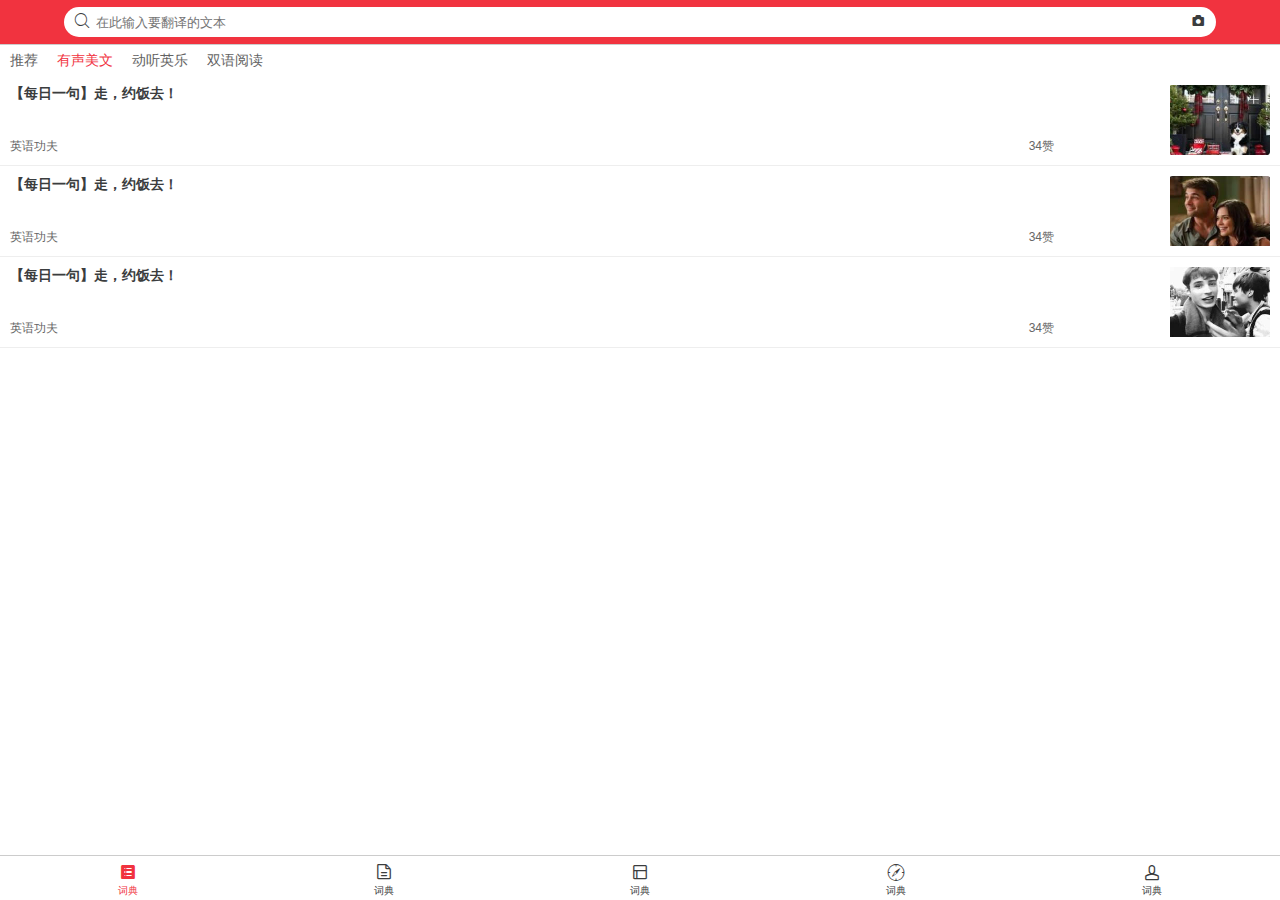
<file: work8-2/index.html>
<!DOCTYPE html>
<html lang="en">
<head>
    <title></title>
    <meta charset="UTF-8">
    <meta name="viewport" content="width=device-width,initial-scale=1,maximum-scale=1,user-scalable=no">
    <link type="text/css" rel="stylesheet" href="fonts/iconfont.css">
    <link type="text/css" rel="stylesheet" href="css/reset.css">
    <link type="text/css" rel="stylesheet" href="css/common.css">
    <link type="text/css" rel="stylesheet" href="css/style.css">
</head>
<body>
    <header class="header">
       <p>
           <i class="icon iconfont">&#xe657;</i>
           <input type="text" placeholder="在此输入要翻译的文本"/>
           <i class="icon iconfont active">&#xe6ef;</i>
       </p>
    </header>
    <div class="content">
        <div class="cont-tit">
            <div class="tit-iscroll">
                <span>推荐</span>
                <span class="active">有声美文</span>
                <span>动听英乐</span>
                <span>双语阅读</span>
            </div>

        </div>
        <div class="cont">
            <dl>
                <dd>
                    <h2>【每日一句】走，约饭去！</h2>
                    <p><span>英语功夫</span><em>34赞</em></p>
                </dd>
                <dt><img src="img/img.jpg" alt=""/></dt>
            </dl>
            <dl>
                <dd>
                    <h2>【每日一句】走，约饭去！</h2>
                    <p><span>英语功夫</span><em>34赞</em></p>
                </dd>
                <dt><img src="img/img2.jpg" alt=""/></dt>
            </dl>
            <dl>
                <dd>
                    <h2>【每日一句】走，约饭去！</h2>
                    <p><span>英语功夫</span><em>34赞</em></p>
                </dd>
                <dt><img src="img/img1.jpg" alt=""/></dt>
            </dl>
        </div>
    </div>
    <footer class="footer">
       <span class="active">
            <i class="icon iconfont">&#xe6fc;</i>
           <b>词典</b>
       </span>
        <span>
            <i class="icon iconfont">&#xe702;</i>
           <b>词典</b>
       </span>
        <span>
            <i class="icon iconfont">&#xe77b;</i>
           <b>词典</b>
       </span>
        <span>
            <i class="icon iconfont">&#xe8d2;</i>
           <b>词典</b>
       </span>
        <span>
            <i class="icon iconfont">&#xe73d;</i>
           <b>词典</b>
       </span>
    </footer>
</body>
</html>
</file>
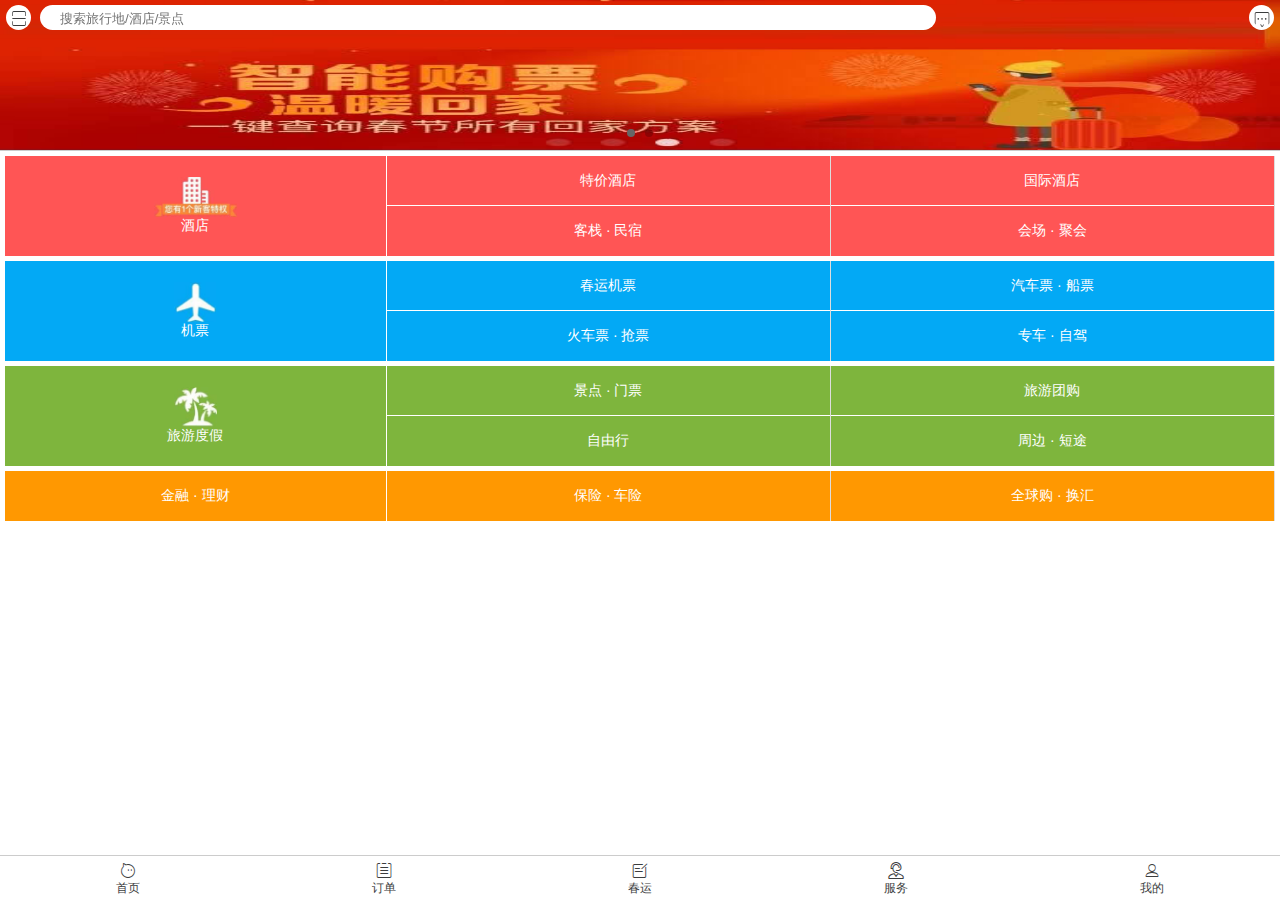
<file: zip8-3/index.html>
<!DOCTYPE html><html lang="en"><head><title></title><meta charset="UTF-8"><meta name="viewport" content="width=device-width,initial-scale=1,maximum-scale=1,user-scalable=no"><link rel="stylesheet" href="fonts/iconfont.css"><link rel="stylesheet" href="css/swiper.min.css"><link rel="stylesheet" href="css/reset.css"><link rel="stylesheet" href="css/common.css"><link rel="stylesheet" href="css/style.css"></head><body><header class="header"><div class="tit"><span><i class="icon iconfont">&#xe64a;</i></span> <span><input type="text" placeholder="搜索旅行地/酒店/景点"></span><span><i class="icon iconfont">&#xe662;</i></span></div><div class="swiper-container"><div class="swiper-wrapper"><div class="swiper-slide"><img src="img/ban.jpg" alt=""></div><div class="swiper-slide"><img src="img/ban.jpg" alt=""></div></div><div class="swiper-pagination"></div></div></header><div class="content"><div class="list" style="background:#f55"><div class="left"><img src="img/list3.jpg" alt=""> <b>酒店</b></div><div class="right"><p><span>特价酒店</span> <span>国际酒店</span></p><p><span>客栈 · 民宿</span> <span>会场 · 聚会</span></p></div></div><div class="list" style="background:#03a9f5"><div class="left"><img src="img/list1.jpg" alt=""> <b>机票</b></div><div class="right"><p><span>春运机票</span> <span>汽车票 · 船票</span></p><p><span>火车票 · 抢票</span> <span>专车 · 自驾</span></p></div></div><div class="list" style="background:#7eb53d"><div class="left"><img src="img/list2.jpg" alt=""> <b>旅游度假</b></div><div class="right"><p><span>景点 · 门票</span> <span>旅游团购</span></p><p><span>自由行</span> <span>周边 · 短途</span></p></div></div><div class="lists" style="background:#ff9801"><div class="left">金融 · 理财</div><div class="right"><span>保险 · 车险</span> <span>全球购 · 换汇</span></div></div></div><footer class="footer"><span><i class="icon iconfont">&#xe6bd;</i> <b>首页</b> </span><span><i class="icon iconfont">&#xe661;</i> <b>订单</b> </span><span><i class="icon iconfont">&#xe671;</i> <b>春运</b> </span><span><i class="icon iconfont">&#xe64d;</i> <b>服务</b> </span><span><i class="icon iconfont">&#xe8a8;</i> <b>我的</b></span></footer><script src="js/swiper.min.js"></script><script src="js/zepto.min.js"></script><script>var mySwiper=new Swiper(".swiper-container",{pagination:".swiper-pagination"})</script></body></html>
</file>
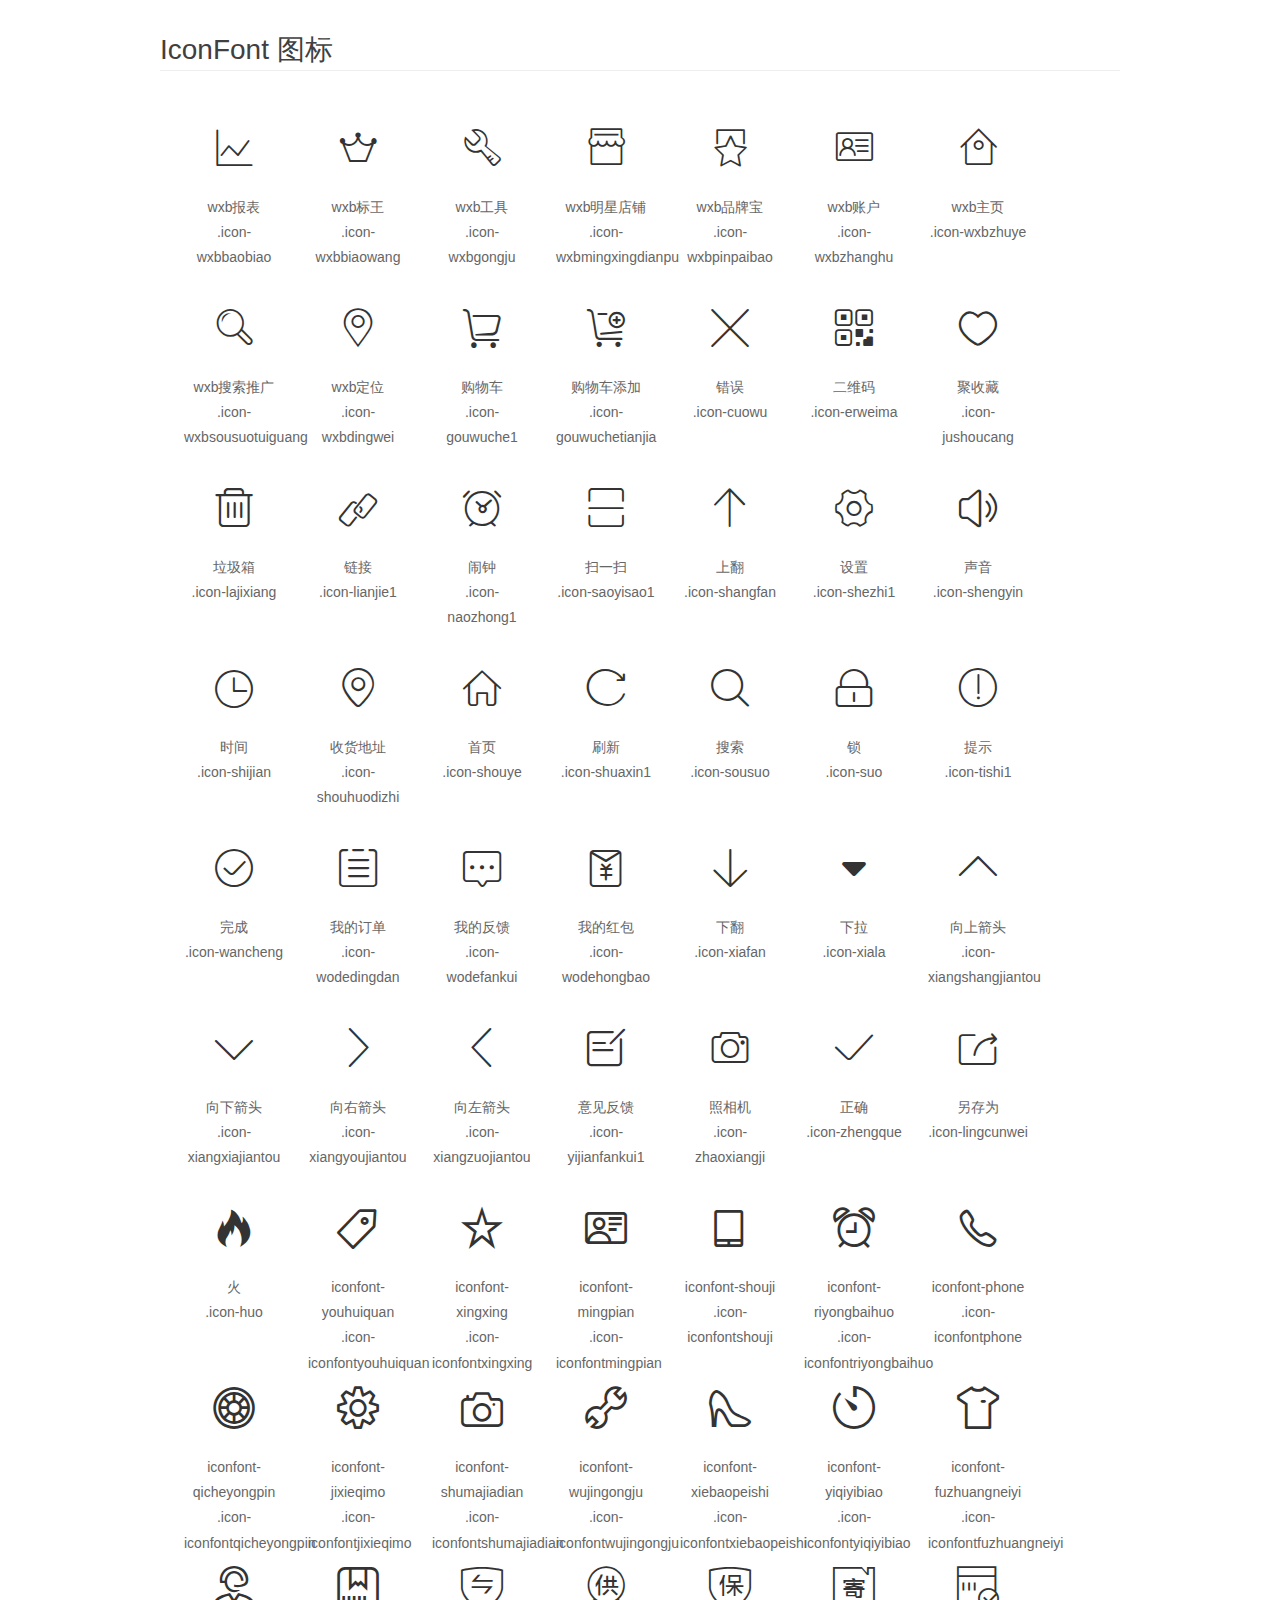
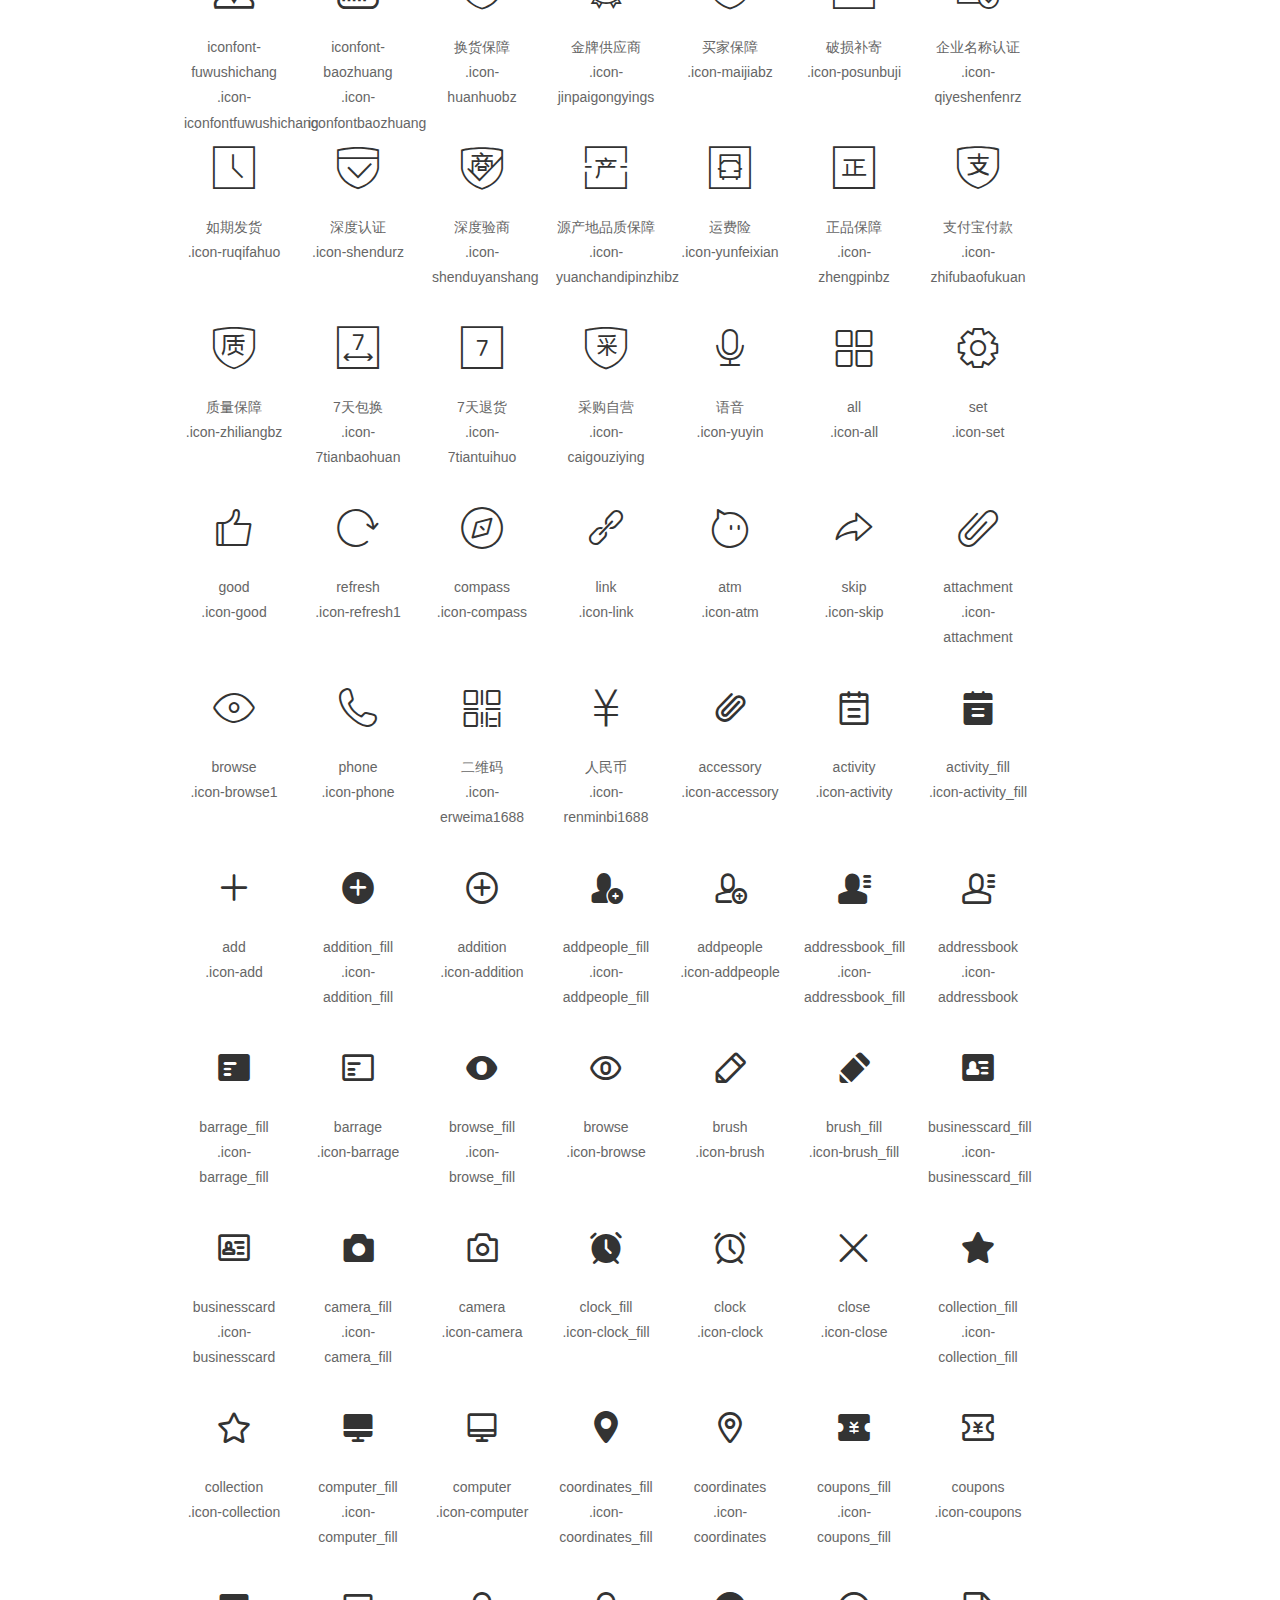
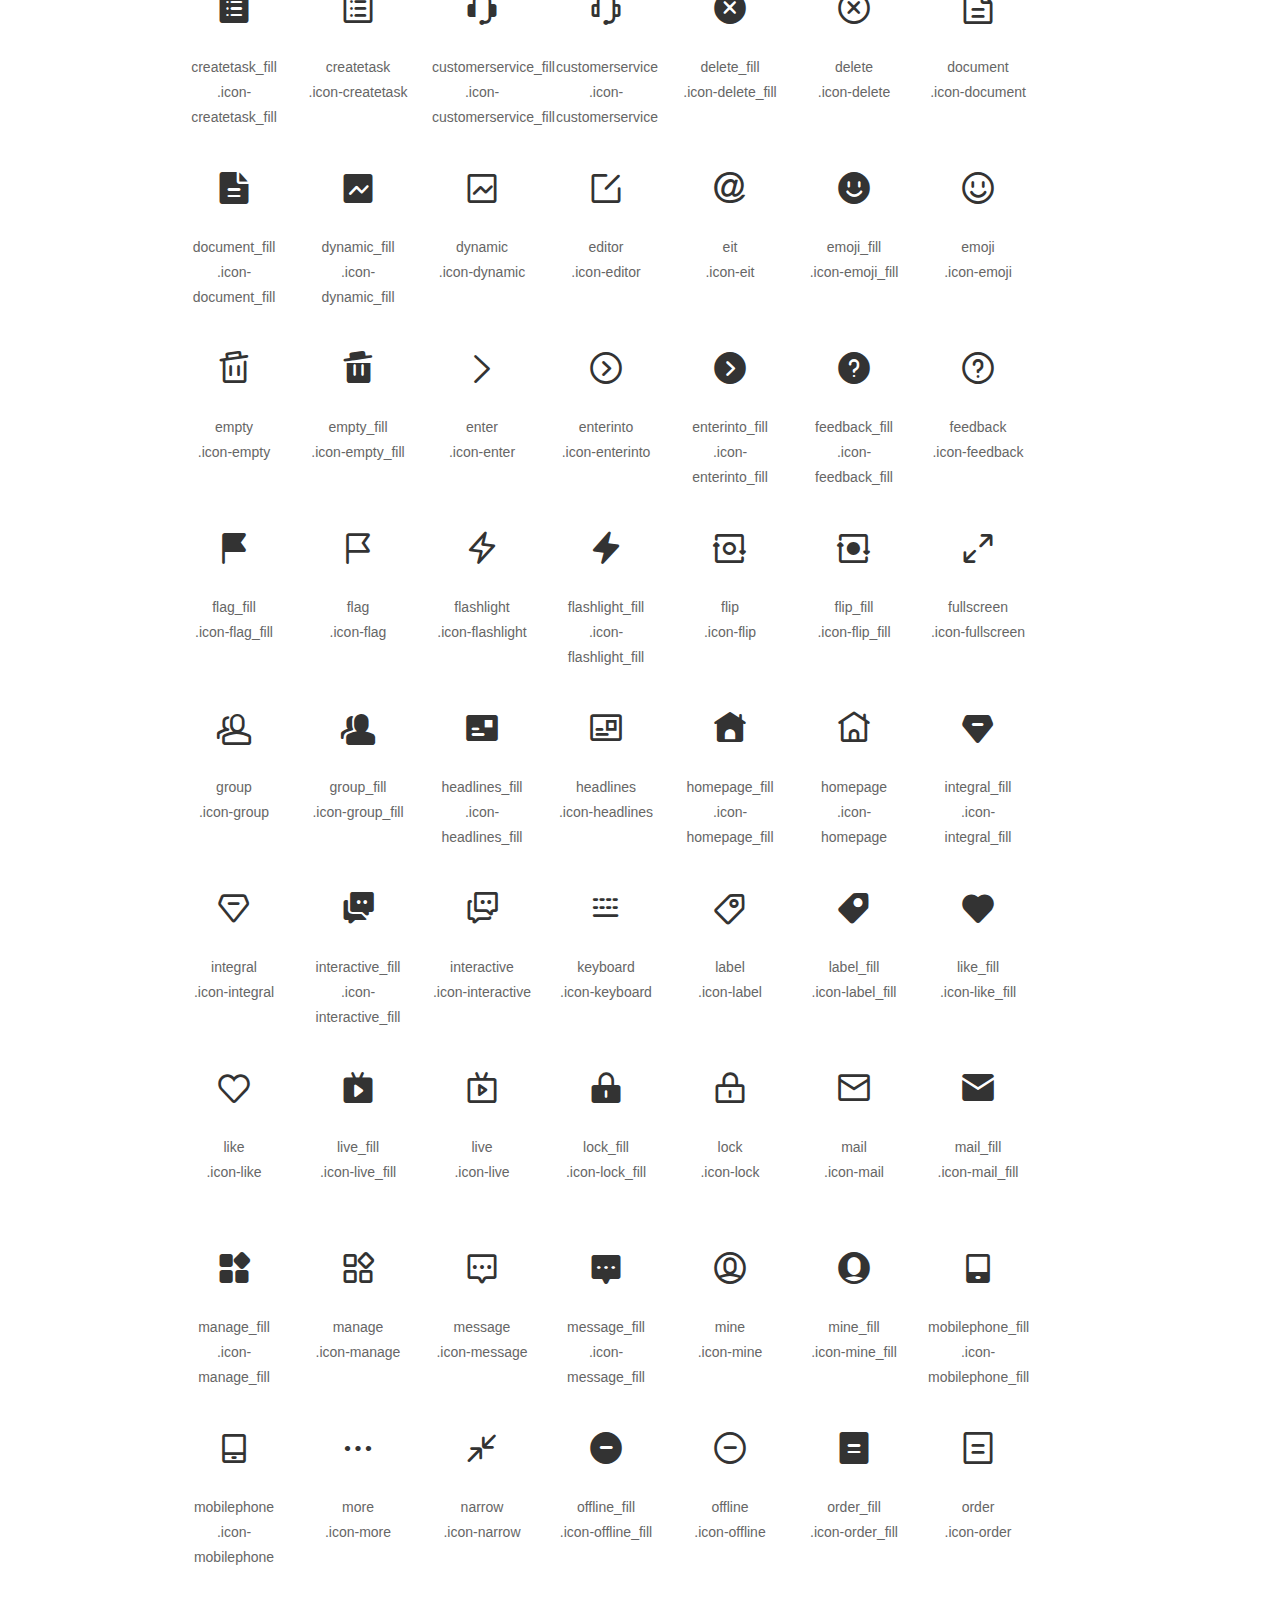
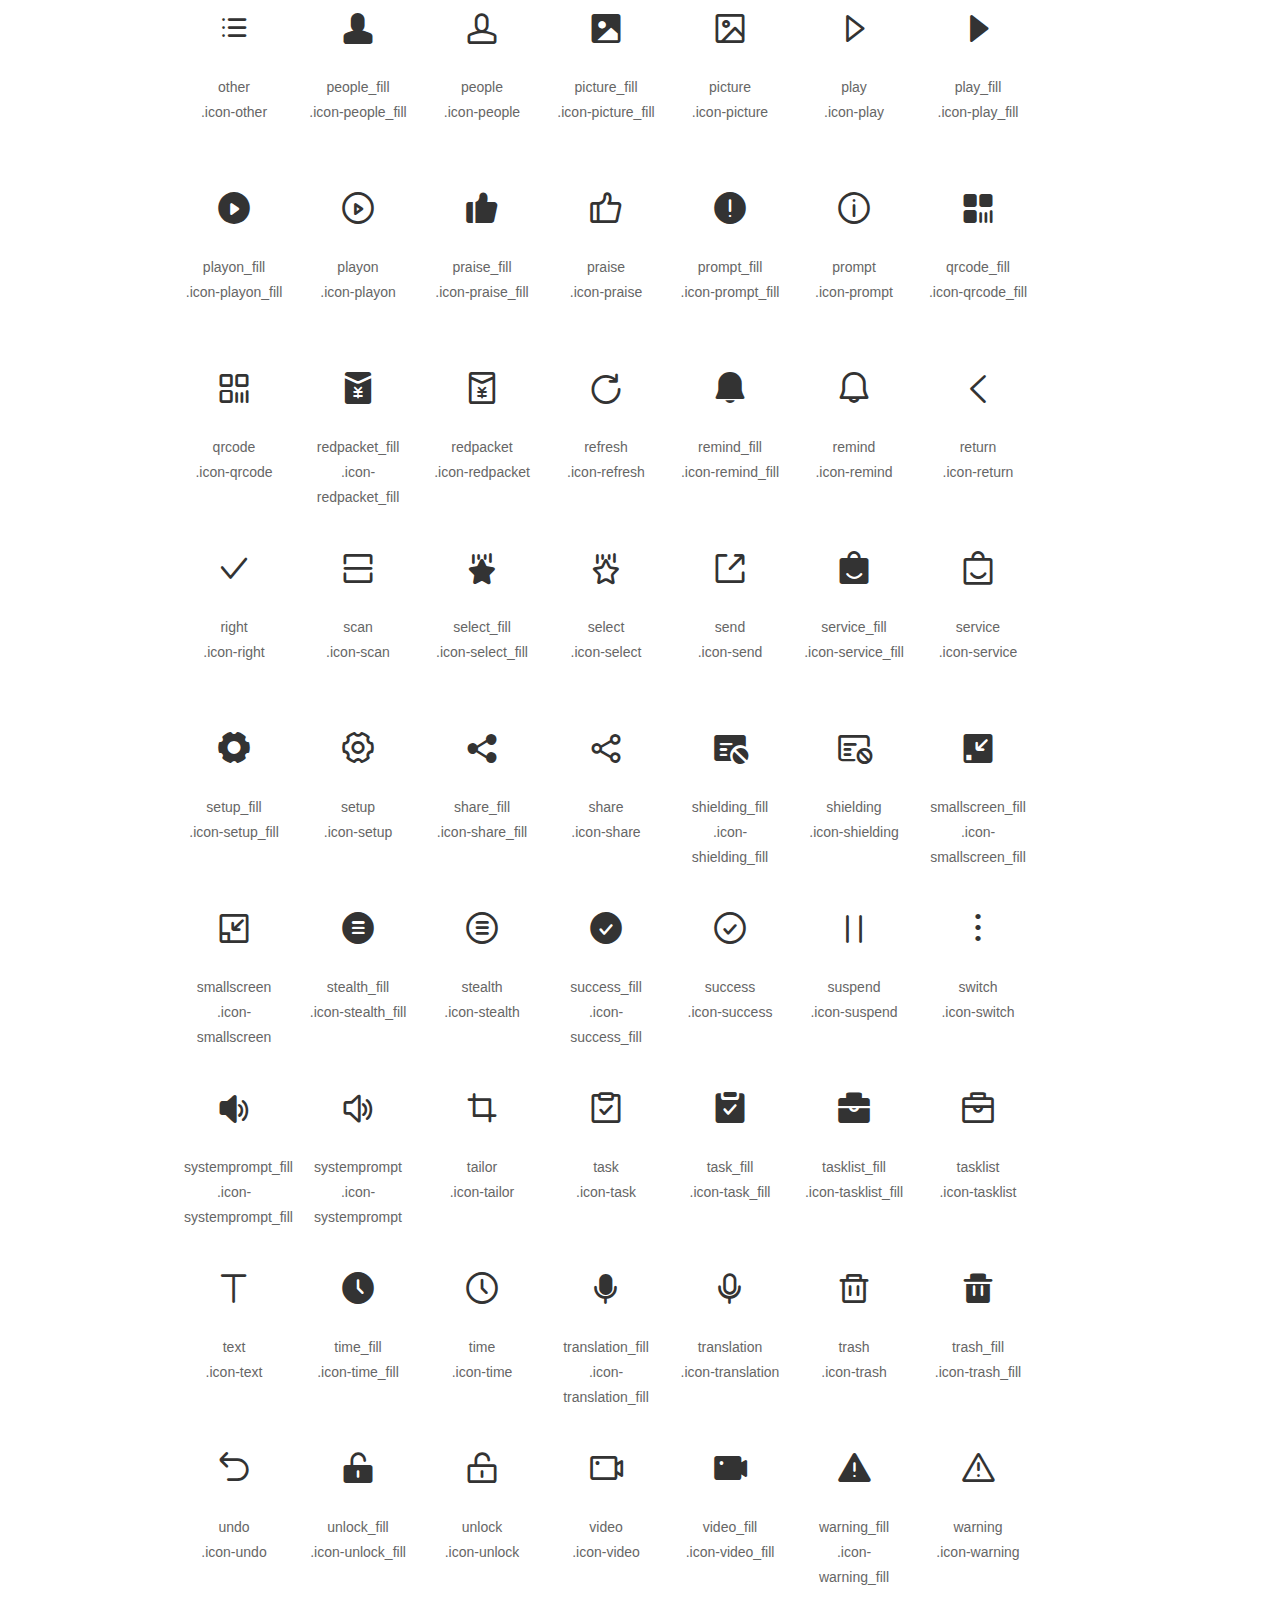
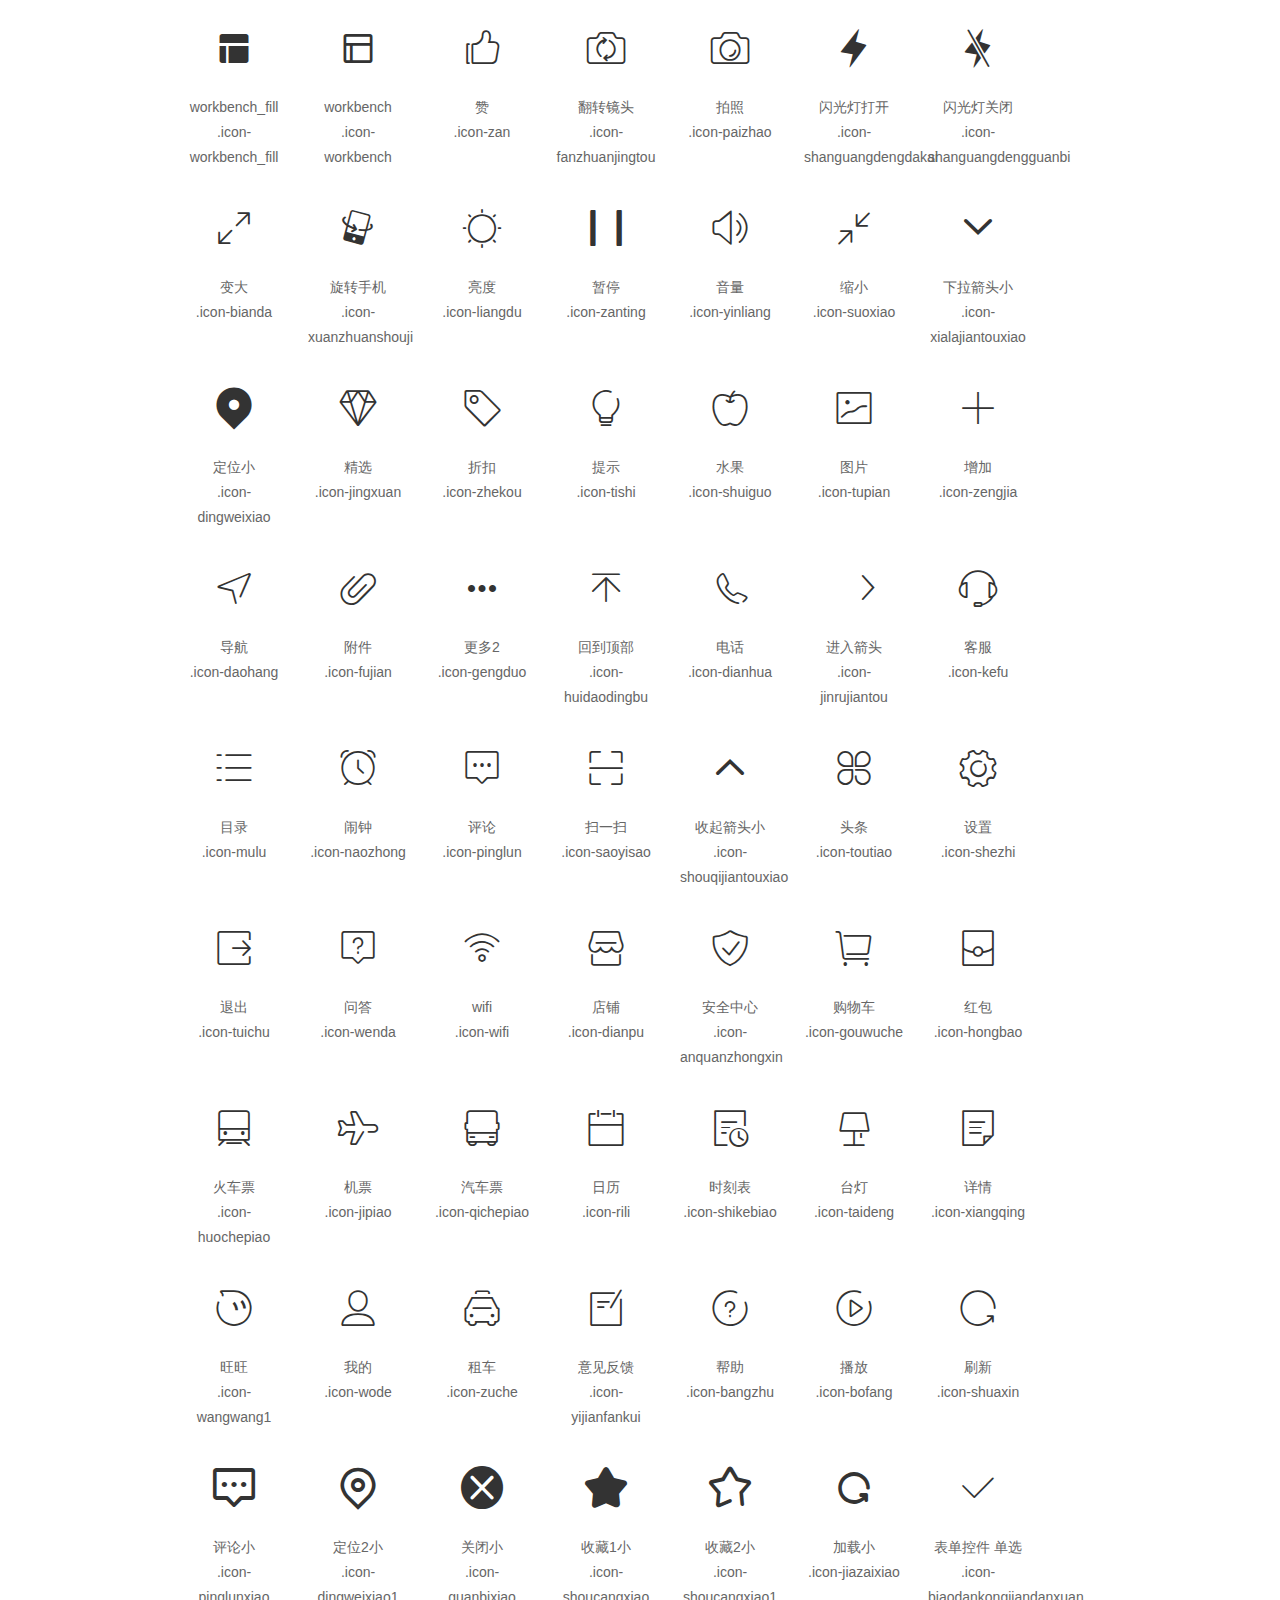
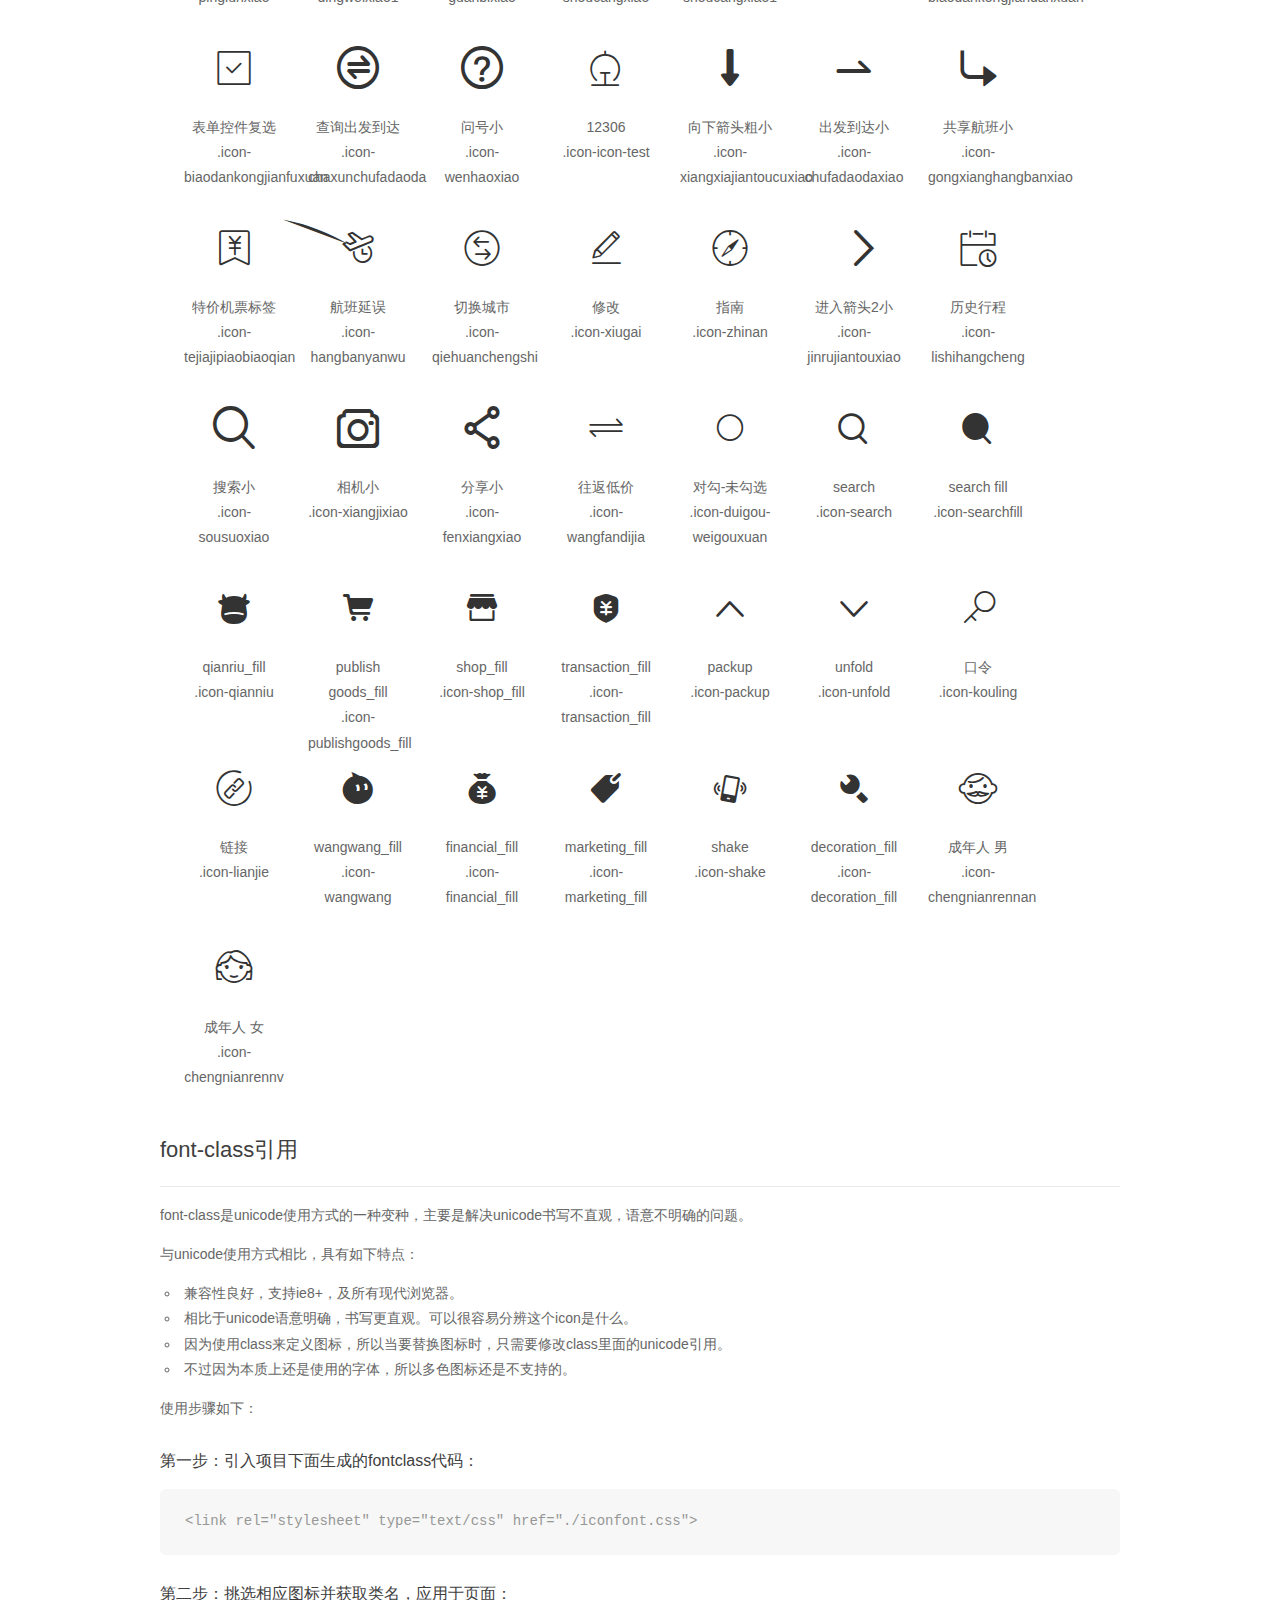
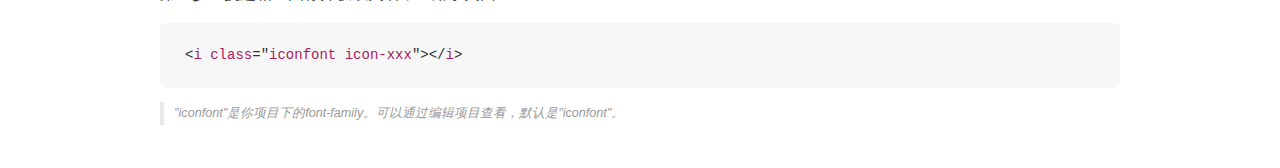
<file: work8-2/fonts/demo_fontclass.html>
<!DOCTYPE html>
<html>
<head>
    <meta charset="utf-8"/>
    <title>IconFont</title>
    <link rel="stylesheet" href="demo.css">
    <link rel="stylesheet" href="iconfont.css">
</head>
<body>
    <div class="main markdown">
        <h1>IconFont 图标</h1>
        <ul class="icon_lists clear">
            
                <li>
                <i class="icon iconfont icon-wxbbaobiao"></i>
                    <div class="name">wxb报表</div>
                    <div class="fontclass">.icon-wxbbaobiao</div>
                </li>
            
                <li>
                <i class="icon iconfont icon-wxbbiaowang"></i>
                    <div class="name">wxb标王</div>
                    <div class="fontclass">.icon-wxbbiaowang</div>
                </li>
            
                <li>
                <i class="icon iconfont icon-wxbgongju"></i>
                    <div class="name">wxb工具</div>
                    <div class="fontclass">.icon-wxbgongju</div>
                </li>
            
                <li>
                <i class="icon iconfont icon-wxbmingxingdianpu"></i>
                    <div class="name">wxb明星店铺</div>
                    <div class="fontclass">.icon-wxbmingxingdianpu</div>
                </li>
            
                <li>
                <i class="icon iconfont icon-wxbpinpaibao"></i>
                    <div class="name">wxb品牌宝</div>
                    <div class="fontclass">.icon-wxbpinpaibao</div>
                </li>
            
                <li>
                <i class="icon iconfont icon-wxbzhanghu"></i>
                    <div class="name">wxb账户</div>
                    <div class="fontclass">.icon-wxbzhanghu</div>
                </li>
            
                <li>
                <i class="icon iconfont icon-wxbzhuye"></i>
                    <div class="name">wxb主页</div>
                    <div class="fontclass">.icon-wxbzhuye</div>
                </li>
            
                <li>
                <i class="icon iconfont icon-wxbsousuotuiguang"></i>
                    <div class="name">wxb搜索推广</div>
                    <div class="fontclass">.icon-wxbsousuotuiguang</div>
                </li>
            
                <li>
                <i class="icon iconfont icon-wxbdingwei"></i>
                    <div class="name">wxb定位</div>
                    <div class="fontclass">.icon-wxbdingwei</div>
                </li>
            
                <li>
                <i class="icon iconfont icon-gouwuche1"></i>
                    <div class="name">购物车</div>
                    <div class="fontclass">.icon-gouwuche1</div>
                </li>
            
                <li>
                <i class="icon iconfont icon-gouwuchetianjia"></i>
                    <div class="name">购物车添加</div>
                    <div class="fontclass">.icon-gouwuchetianjia</div>
                </li>
            
                <li>
                <i class="icon iconfont icon-cuowu"></i>
                    <div class="name">错误</div>
                    <div class="fontclass">.icon-cuowu</div>
                </li>
            
                <li>
                <i class="icon iconfont icon-erweima"></i>
                    <div class="name">二维码</div>
                    <div class="fontclass">.icon-erweima</div>
                </li>
            
                <li>
                <i class="icon iconfont icon-jushoucang"></i>
                    <div class="name">聚收藏</div>
                    <div class="fontclass">.icon-jushoucang</div>
                </li>
            
                <li>
                <i class="icon iconfont icon-lajixiang"></i>
                    <div class="name">垃圾箱</div>
                    <div class="fontclass">.icon-lajixiang</div>
                </li>
            
                <li>
                <i class="icon iconfont icon-lianjie1"></i>
                    <div class="name">链接</div>
                    <div class="fontclass">.icon-lianjie1</div>
                </li>
            
                <li>
                <i class="icon iconfont icon-naozhong1"></i>
                    <div class="name">闹钟</div>
                    <div class="fontclass">.icon-naozhong1</div>
                </li>
            
                <li>
                <i class="icon iconfont icon-saoyisao1"></i>
                    <div class="name">扫一扫</div>
                    <div class="fontclass">.icon-saoyisao1</div>
                </li>
            
                <li>
                <i class="icon iconfont icon-shangfan"></i>
                    <div class="name">上翻</div>
                    <div class="fontclass">.icon-shangfan</div>
                </li>
            
                <li>
                <i class="icon iconfont icon-shezhi1"></i>
                    <div class="name">设置</div>
                    <div class="fontclass">.icon-shezhi1</div>
                </li>
            
                <li>
                <i class="icon iconfont icon-shengyin"></i>
                    <div class="name">声音</div>
                    <div class="fontclass">.icon-shengyin</div>
                </li>
            
                <li>
                <i class="icon iconfont icon-shijian"></i>
                    <div class="name">时间</div>
                    <div class="fontclass">.icon-shijian</div>
                </li>
            
                <li>
                <i class="icon iconfont icon-shouhuodizhi"></i>
                    <div class="name">收货地址</div>
                    <div class="fontclass">.icon-shouhuodizhi</div>
                </li>
            
                <li>
                <i class="icon iconfont icon-shouye"></i>
                    <div class="name">首页</div>
                    <div class="fontclass">.icon-shouye</div>
                </li>
            
                <li>
                <i class="icon iconfont icon-shuaxin1"></i>
                    <div class="name">刷新</div>
                    <div class="fontclass">.icon-shuaxin1</div>
                </li>
            
                <li>
                <i class="icon iconfont icon-sousuo"></i>
                    <div class="name">搜索</div>
                    <div class="fontclass">.icon-sousuo</div>
                </li>
            
                <li>
                <i class="icon iconfont icon-suo"></i>
                    <div class="name">锁</div>
                    <div class="fontclass">.icon-suo</div>
                </li>
            
                <li>
                <i class="icon iconfont icon-tishi1"></i>
                    <div class="name">提示</div>
                    <div class="fontclass">.icon-tishi1</div>
                </li>
            
                <li>
                <i class="icon iconfont icon-wancheng"></i>
                    <div class="name">完成</div>
                    <div class="fontclass">.icon-wancheng</div>
                </li>
            
                <li>
                <i class="icon iconfont icon-wodedingdan"></i>
                    <div class="name">我的订单</div>
                    <div class="fontclass">.icon-wodedingdan</div>
                </li>
            
                <li>
                <i class="icon iconfont icon-wodefankui"></i>
                    <div class="name">我的反馈</div>
                    <div class="fontclass">.icon-wodefankui</div>
                </li>
            
                <li>
                <i class="icon iconfont icon-wodehongbao"></i>
                    <div class="name">我的红包</div>
                    <div class="fontclass">.icon-wodehongbao</div>
                </li>
            
                <li>
                <i class="icon iconfont icon-xiafan"></i>
                    <div class="name">下翻</div>
                    <div class="fontclass">.icon-xiafan</div>
                </li>
            
                <li>
                <i class="icon iconfont icon-xiala"></i>
                    <div class="name">下拉</div>
                    <div class="fontclass">.icon-xiala</div>
                </li>
            
                <li>
                <i class="icon iconfont icon-xiangshangjiantou"></i>
                    <div class="name">向上箭头</div>
                    <div class="fontclass">.icon-xiangshangjiantou</div>
                </li>
            
                <li>
                <i class="icon iconfont icon-xiangxiajiantou"></i>
                    <div class="name">向下箭头</div>
                    <div class="fontclass">.icon-xiangxiajiantou</div>
                </li>
            
                <li>
                <i class="icon iconfont icon-xiangyoujiantou"></i>
                    <div class="name">向右箭头</div>
                    <div class="fontclass">.icon-xiangyoujiantou</div>
                </li>
            
                <li>
                <i class="icon iconfont icon-xiangzuojiantou"></i>
                    <div class="name">向左箭头</div>
                    <div class="fontclass">.icon-xiangzuojiantou</div>
                </li>
            
                <li>
                <i class="icon iconfont icon-yijianfankui1"></i>
                    <div class="name">意见反馈</div>
                    <div class="fontclass">.icon-yijianfankui1</div>
                </li>
            
                <li>
                <i class="icon iconfont icon-zhaoxiangji"></i>
                    <div class="name">照相机</div>
                    <div class="fontclass">.icon-zhaoxiangji</div>
                </li>
            
                <li>
                <i class="icon iconfont icon-zhengque"></i>
                    <div class="name">正确</div>
                    <div class="fontclass">.icon-zhengque</div>
                </li>
            
                <li>
                <i class="icon iconfont icon-lingcunwei"></i>
                    <div class="name">另存为</div>
                    <div class="fontclass">.icon-lingcunwei</div>
                </li>
            
                <li>
                <i class="icon iconfont icon-huo"></i>
                    <div class="name">火</div>
                    <div class="fontclass">.icon-huo</div>
                </li>
            
                <li>
                <i class="icon iconfont icon-iconfontyouhuiquan"></i>
                    <div class="name">iconfont-youhuiquan</div>
                    <div class="fontclass">.icon-iconfontyouhuiquan</div>
                </li>
            
                <li>
                <i class="icon iconfont icon-iconfontxingxing"></i>
                    <div class="name">iconfont-xingxing</div>
                    <div class="fontclass">.icon-iconfontxingxing</div>
                </li>
            
                <li>
                <i class="icon iconfont icon-iconfontmingpian"></i>
                    <div class="name">iconfont-mingpian</div>
                    <div class="fontclass">.icon-iconfontmingpian</div>
                </li>
            
                <li>
                <i class="icon iconfont icon-iconfontshouji"></i>
                    <div class="name">iconfont-shouji</div>
                    <div class="fontclass">.icon-iconfontshouji</div>
                </li>
            
                <li>
                <i class="icon iconfont icon-iconfontriyongbaihuo"></i>
                    <div class="name">iconfont-riyongbaihuo</div>
                    <div class="fontclass">.icon-iconfontriyongbaihuo</div>
                </li>
            
                <li>
                <i class="icon iconfont icon-iconfontphone"></i>
                    <div class="name">iconfont-phone</div>
                    <div class="fontclass">.icon-iconfontphone</div>
                </li>
            
                <li>
                <i class="icon iconfont icon-iconfontqicheyongpin"></i>
                    <div class="name">iconfont-qicheyongpin</div>
                    <div class="fontclass">.icon-iconfontqicheyongpin</div>
                </li>
            
                <li>
                <i class="icon iconfont icon-iconfontjixieqimo"></i>
                    <div class="name">iconfont-jixieqimo</div>
                    <div class="fontclass">.icon-iconfontjixieqimo</div>
                </li>
            
                <li>
                <i class="icon iconfont icon-iconfontshumajiadian"></i>
                    <div class="name">iconfont-shumajiadian</div>
                    <div class="fontclass">.icon-iconfontshumajiadian</div>
                </li>
            
                <li>
                <i class="icon iconfont icon-iconfontwujingongju"></i>
                    <div class="name">iconfont-wujingongju</div>
                    <div class="fontclass">.icon-iconfontwujingongju</div>
                </li>
            
                <li>
                <i class="icon iconfont icon-iconfontxiebaopeishi"></i>
                    <div class="name">iconfont-xiebaopeishi</div>
                    <div class="fontclass">.icon-iconfontxiebaopeishi</div>
                </li>
            
                <li>
                <i class="icon iconfont icon-iconfontyiqiyibiao"></i>
                    <div class="name">iconfont-yiqiyibiao</div>
                    <div class="fontclass">.icon-iconfontyiqiyibiao</div>
                </li>
            
                <li>
                <i class="icon iconfont icon-iconfontfuzhuangneiyi"></i>
                    <div class="name">iconfont-fuzhuangneiyi</div>
                    <div class="fontclass">.icon-iconfontfuzhuangneiyi</div>
                </li>
            
                <li>
                <i class="icon iconfont icon-iconfontfuwushichang"></i>
                    <div class="name">iconfont-fuwushichang</div>
                    <div class="fontclass">.icon-iconfontfuwushichang</div>
                </li>
            
                <li>
                <i class="icon iconfont icon-iconfontbaozhuang"></i>
                    <div class="name">iconfont-baozhuang</div>
                    <div class="fontclass">.icon-iconfontbaozhuang</div>
                </li>
            
                <li>
                <i class="icon iconfont icon-huanhuobz"></i>
                    <div class="name">换货保障</div>
                    <div class="fontclass">.icon-huanhuobz</div>
                </li>
            
                <li>
                <i class="icon iconfont icon-jinpaigongyings"></i>
                    <div class="name">金牌供应商</div>
                    <div class="fontclass">.icon-jinpaigongyings</div>
                </li>
            
                <li>
                <i class="icon iconfont icon-maijiabz"></i>
                    <div class="name">买家保障</div>
                    <div class="fontclass">.icon-maijiabz</div>
                </li>
            
                <li>
                <i class="icon iconfont icon-posunbuji"></i>
                    <div class="name">破损补寄</div>
                    <div class="fontclass">.icon-posunbuji</div>
                </li>
            
                <li>
                <i class="icon iconfont icon-qiyeshenfenrz"></i>
                    <div class="name">企业名称认证</div>
                    <div class="fontclass">.icon-qiyeshenfenrz</div>
                </li>
            
                <li>
                <i class="icon iconfont icon-ruqifahuo"></i>
                    <div class="name">如期发货</div>
                    <div class="fontclass">.icon-ruqifahuo</div>
                </li>
            
                <li>
                <i class="icon iconfont icon-shendurz"></i>
                    <div class="name">深度认证</div>
                    <div class="fontclass">.icon-shendurz</div>
                </li>
            
                <li>
                <i class="icon iconfont icon-shenduyanshang"></i>
                    <div class="name">深度验商</div>
                    <div class="fontclass">.icon-shenduyanshang</div>
                </li>
            
                <li>
                <i class="icon iconfont icon-yuanchandipinzhibz"></i>
                    <div class="name">源产地品质保障</div>
                    <div class="fontclass">.icon-yuanchandipinzhibz</div>
                </li>
            
                <li>
                <i class="icon iconfont icon-yunfeixian"></i>
                    <div class="name">运费险</div>
                    <div class="fontclass">.icon-yunfeixian</div>
                </li>
            
                <li>
                <i class="icon iconfont icon-zhengpinbz"></i>
                    <div class="name">正品保障</div>
                    <div class="fontclass">.icon-zhengpinbz</div>
                </li>
            
                <li>
                <i class="icon iconfont icon-zhifubaofukuan"></i>
                    <div class="name">支付宝付款</div>
                    <div class="fontclass">.icon-zhifubaofukuan</div>
                </li>
            
                <li>
                <i class="icon iconfont icon-zhiliangbz"></i>
                    <div class="name">质量保障</div>
                    <div class="fontclass">.icon-zhiliangbz</div>
                </li>
            
                <li>
                <i class="icon iconfont icon-7tianbaohuan"></i>
                    <div class="name">7天包换</div>
                    <div class="fontclass">.icon-7tianbaohuan</div>
                </li>
            
                <li>
                <i class="icon iconfont icon-7tiantuihuo"></i>
                    <div class="name">7天退货</div>
                    <div class="fontclass">.icon-7tiantuihuo</div>
                </li>
            
                <li>
                <i class="icon iconfont icon-caigouziying"></i>
                    <div class="name">采购自营</div>
                    <div class="fontclass">.icon-caigouziying</div>
                </li>
            
                <li>
                <i class="icon iconfont icon-yuyin"></i>
                    <div class="name">语音</div>
                    <div class="fontclass">.icon-yuyin</div>
                </li>
            
                <li>
                <i class="icon iconfont icon-all"></i>
                    <div class="name">all</div>
                    <div class="fontclass">.icon-all</div>
                </li>
            
                <li>
                <i class="icon iconfont icon-set"></i>
                    <div class="name">set</div>
                    <div class="fontclass">.icon-set</div>
                </li>
            
                <li>
                <i class="icon iconfont icon-good"></i>
                    <div class="name">good</div>
                    <div class="fontclass">.icon-good</div>
                </li>
            
                <li>
                <i class="icon iconfont icon-refresh1"></i>
                    <div class="name">refresh</div>
                    <div class="fontclass">.icon-refresh1</div>
                </li>
            
                <li>
                <i class="icon iconfont icon-compass"></i>
                    <div class="name">compass</div>
                    <div class="fontclass">.icon-compass</div>
                </li>
            
                <li>
                <i class="icon iconfont icon-link"></i>
                    <div class="name">link</div>
                    <div class="fontclass">.icon-link</div>
                </li>
            
                <li>
                <i class="icon iconfont icon-atm"></i>
                    <div class="name">atm</div>
                    <div class="fontclass">.icon-atm</div>
                </li>
            
                <li>
                <i class="icon iconfont icon-skip"></i>
                    <div class="name">skip</div>
                    <div class="fontclass">.icon-skip</div>
                </li>
            
                <li>
                <i class="icon iconfont icon-attachment"></i>
                    <div class="name">attachment</div>
                    <div class="fontclass">.icon-attachment</div>
                </li>
            
                <li>
                <i class="icon iconfont icon-browse1"></i>
                    <div class="name">browse</div>
                    <div class="fontclass">.icon-browse1</div>
                </li>
            
                <li>
                <i class="icon iconfont icon-phone"></i>
                    <div class="name">phone</div>
                    <div class="fontclass">.icon-phone</div>
                </li>
            
                <li>
                <i class="icon iconfont icon-erweima1688"></i>
                    <div class="name">二维码</div>
                    <div class="fontclass">.icon-erweima1688</div>
                </li>
            
                <li>
                <i class="icon iconfont icon-renminbi1688"></i>
                    <div class="name">人民币</div>
                    <div class="fontclass">.icon-renminbi1688</div>
                </li>
            
                <li>
                <i class="icon iconfont icon-accessory"></i>
                    <div class="name">accessory</div>
                    <div class="fontclass">.icon-accessory</div>
                </li>
            
                <li>
                <i class="icon iconfont icon-activity"></i>
                    <div class="name">activity</div>
                    <div class="fontclass">.icon-activity</div>
                </li>
            
                <li>
                <i class="icon iconfont icon-activity_fill"></i>
                    <div class="name">activity_fill</div>
                    <div class="fontclass">.icon-activity_fill</div>
                </li>
            
                <li>
                <i class="icon iconfont icon-add"></i>
                    <div class="name">add</div>
                    <div class="fontclass">.icon-add</div>
                </li>
            
                <li>
                <i class="icon iconfont icon-addition_fill"></i>
                    <div class="name">addition_fill</div>
                    <div class="fontclass">.icon-addition_fill</div>
                </li>
            
                <li>
                <i class="icon iconfont icon-addition"></i>
                    <div class="name">addition</div>
                    <div class="fontclass">.icon-addition</div>
                </li>
            
                <li>
                <i class="icon iconfont icon-addpeople_fill"></i>
                    <div class="name">addpeople_fill</div>
                    <div class="fontclass">.icon-addpeople_fill</div>
                </li>
            
                <li>
                <i class="icon iconfont icon-addpeople"></i>
                    <div class="name">addpeople</div>
                    <div class="fontclass">.icon-addpeople</div>
                </li>
            
                <li>
                <i class="icon iconfont icon-addressbook_fill"></i>
                    <div class="name">addressbook_fill</div>
                    <div class="fontclass">.icon-addressbook_fill</div>
                </li>
            
                <li>
                <i class="icon iconfont icon-addressbook"></i>
                    <div class="name">addressbook</div>
                    <div class="fontclass">.icon-addressbook</div>
                </li>
            
                <li>
                <i class="icon iconfont icon-barrage_fill"></i>
                    <div class="name">barrage_fill</div>
                    <div class="fontclass">.icon-barrage_fill</div>
                </li>
            
                <li>
                <i class="icon iconfont icon-barrage"></i>
                    <div class="name">barrage</div>
                    <div class="fontclass">.icon-barrage</div>
                </li>
            
                <li>
                <i class="icon iconfont icon-browse_fill"></i>
                    <div class="name">browse_fill</div>
                    <div class="fontclass">.icon-browse_fill</div>
                </li>
            
                <li>
                <i class="icon iconfont icon-browse"></i>
                    <div class="name">browse</div>
                    <div class="fontclass">.icon-browse</div>
                </li>
            
                <li>
                <i class="icon iconfont icon-brush"></i>
                    <div class="name">brush</div>
                    <div class="fontclass">.icon-brush</div>
                </li>
            
                <li>
                <i class="icon iconfont icon-brush_fill"></i>
                    <div class="name">brush_fill</div>
                    <div class="fontclass">.icon-brush_fill</div>
                </li>
            
                <li>
                <i class="icon iconfont icon-businesscard_fill"></i>
                    <div class="name">businesscard_fill</div>
                    <div class="fontclass">.icon-businesscard_fill</div>
                </li>
            
                <li>
                <i class="icon iconfont icon-businesscard"></i>
                    <div class="name">businesscard</div>
                    <div class="fontclass">.icon-businesscard</div>
                </li>
            
                <li>
                <i class="icon iconfont icon-camera_fill"></i>
                    <div class="name">camera_fill</div>
                    <div class="fontclass">.icon-camera_fill</div>
                </li>
            
                <li>
                <i class="icon iconfont icon-camera"></i>
                    <div class="name">camera</div>
                    <div class="fontclass">.icon-camera</div>
                </li>
            
                <li>
                <i class="icon iconfont icon-clock_fill"></i>
                    <div class="name">clock_fill</div>
                    <div class="fontclass">.icon-clock_fill</div>
                </li>
            
                <li>
                <i class="icon iconfont icon-clock"></i>
                    <div class="name">clock</div>
                    <div class="fontclass">.icon-clock</div>
                </li>
            
                <li>
                <i class="icon iconfont icon-close"></i>
                    <div class="name">close</div>
                    <div class="fontclass">.icon-close</div>
                </li>
            
                <li>
                <i class="icon iconfont icon-collection_fill"></i>
                    <div class="name">collection_fill</div>
                    <div class="fontclass">.icon-collection_fill</div>
                </li>
            
                <li>
                <i class="icon iconfont icon-collection"></i>
                    <div class="name">collection</div>
                    <div class="fontclass">.icon-collection</div>
                </li>
            
                <li>
                <i class="icon iconfont icon-computer_fill"></i>
                    <div class="name">computer_fill</div>
                    <div class="fontclass">.icon-computer_fill</div>
                </li>
            
                <li>
                <i class="icon iconfont icon-computer"></i>
                    <div class="name">computer</div>
                    <div class="fontclass">.icon-computer</div>
                </li>
            
                <li>
                <i class="icon iconfont icon-coordinates_fill"></i>
                    <div class="name">coordinates_fill</div>
                    <div class="fontclass">.icon-coordinates_fill</div>
                </li>
            
                <li>
                <i class="icon iconfont icon-coordinates"></i>
                    <div class="name">coordinates</div>
                    <div class="fontclass">.icon-coordinates</div>
                </li>
            
                <li>
                <i class="icon iconfont icon-coupons_fill"></i>
                    <div class="name">coupons_fill</div>
                    <div class="fontclass">.icon-coupons_fill</div>
                </li>
            
                <li>
                <i class="icon iconfont icon-coupons"></i>
                    <div class="name">coupons</div>
                    <div class="fontclass">.icon-coupons</div>
                </li>
            
                <li>
                <i class="icon iconfont icon-createtask_fill"></i>
                    <div class="name">createtask_fill</div>
                    <div class="fontclass">.icon-createtask_fill</div>
                </li>
            
                <li>
                <i class="icon iconfont icon-createtask"></i>
                    <div class="name">createtask</div>
                    <div class="fontclass">.icon-createtask</div>
                </li>
            
                <li>
                <i class="icon iconfont icon-customerservice_fill"></i>
                    <div class="name">customerservice_fill</div>
                    <div class="fontclass">.icon-customerservice_fill</div>
                </li>
            
                <li>
                <i class="icon iconfont icon-customerservice"></i>
                    <div class="name">customerservice</div>
                    <div class="fontclass">.icon-customerservice</div>
                </li>
            
                <li>
                <i class="icon iconfont icon-delete_fill"></i>
                    <div class="name">delete_fill</div>
                    <div class="fontclass">.icon-delete_fill</div>
                </li>
            
                <li>
                <i class="icon iconfont icon-delete"></i>
                    <div class="name">delete</div>
                    <div class="fontclass">.icon-delete</div>
                </li>
            
                <li>
                <i class="icon iconfont icon-document"></i>
                    <div class="name">document</div>
                    <div class="fontclass">.icon-document</div>
                </li>
            
                <li>
                <i class="icon iconfont icon-document_fill"></i>
                    <div class="name">document_fill</div>
                    <div class="fontclass">.icon-document_fill</div>
                </li>
            
                <li>
                <i class="icon iconfont icon-dynamic_fill"></i>
                    <div class="name">dynamic_fill</div>
                    <div class="fontclass">.icon-dynamic_fill</div>
                </li>
            
                <li>
                <i class="icon iconfont icon-dynamic"></i>
                    <div class="name">dynamic</div>
                    <div class="fontclass">.icon-dynamic</div>
                </li>
            
                <li>
                <i class="icon iconfont icon-editor"></i>
                    <div class="name">editor</div>
                    <div class="fontclass">.icon-editor</div>
                </li>
            
                <li>
                <i class="icon iconfont icon-eit"></i>
                    <div class="name">eit</div>
                    <div class="fontclass">.icon-eit</div>
                </li>
            
                <li>
                <i class="icon iconfont icon-emoji_fill"></i>
                    <div class="name">emoji_fill</div>
                    <div class="fontclass">.icon-emoji_fill</div>
                </li>
            
                <li>
                <i class="icon iconfont icon-emoji"></i>
                    <div class="name">emoji</div>
                    <div class="fontclass">.icon-emoji</div>
                </li>
            
                <li>
                <i class="icon iconfont icon-empty"></i>
                    <div class="name">empty</div>
                    <div class="fontclass">.icon-empty</div>
                </li>
            
                <li>
                <i class="icon iconfont icon-empty_fill"></i>
                    <div class="name">empty_fill</div>
                    <div class="fontclass">.icon-empty_fill</div>
                </li>
            
                <li>
                <i class="icon iconfont icon-enter"></i>
                    <div class="name">enter</div>
                    <div class="fontclass">.icon-enter</div>
                </li>
            
                <li>
                <i class="icon iconfont icon-enterinto"></i>
                    <div class="name">enterinto</div>
                    <div class="fontclass">.icon-enterinto</div>
                </li>
            
                <li>
                <i class="icon iconfont icon-enterinto_fill"></i>
                    <div class="name">enterinto_fill</div>
                    <div class="fontclass">.icon-enterinto_fill</div>
                </li>
            
                <li>
                <i class="icon iconfont icon-feedback_fill"></i>
                    <div class="name">feedback_fill</div>
                    <div class="fontclass">.icon-feedback_fill</div>
                </li>
            
                <li>
                <i class="icon iconfont icon-feedback"></i>
                    <div class="name">feedback</div>
                    <div class="fontclass">.icon-feedback</div>
                </li>
            
                <li>
                <i class="icon iconfont icon-flag_fill"></i>
                    <div class="name">flag_fill</div>
                    <div class="fontclass">.icon-flag_fill</div>
                </li>
            
                <li>
                <i class="icon iconfont icon-flag"></i>
                    <div class="name">flag</div>
                    <div class="fontclass">.icon-flag</div>
                </li>
            
                <li>
                <i class="icon iconfont icon-flashlight"></i>
                    <div class="name">flashlight</div>
                    <div class="fontclass">.icon-flashlight</div>
                </li>
            
                <li>
                <i class="icon iconfont icon-flashlight_fill"></i>
                    <div class="name">flashlight_fill</div>
                    <div class="fontclass">.icon-flashlight_fill</div>
                </li>
            
                <li>
                <i class="icon iconfont icon-flip"></i>
                    <div class="name">flip</div>
                    <div class="fontclass">.icon-flip</div>
                </li>
            
                <li>
                <i class="icon iconfont icon-flip_fill"></i>
                    <div class="name">flip_fill</div>
                    <div class="fontclass">.icon-flip_fill</div>
                </li>
            
                <li>
                <i class="icon iconfont icon-fullscreen"></i>
                    <div class="name">fullscreen</div>
                    <div class="fontclass">.icon-fullscreen</div>
                </li>
            
                <li>
                <i class="icon iconfont icon-group"></i>
                    <div class="name">group</div>
                    <div class="fontclass">.icon-group</div>
                </li>
            
                <li>
                <i class="icon iconfont icon-group_fill"></i>
                    <div class="name">group_fill</div>
                    <div class="fontclass">.icon-group_fill</div>
                </li>
            
                <li>
                <i class="icon iconfont icon-headlines_fill"></i>
                    <div class="name">headlines_fill</div>
                    <div class="fontclass">.icon-headlines_fill</div>
                </li>
            
                <li>
                <i class="icon iconfont icon-headlines"></i>
                    <div class="name">headlines</div>
                    <div class="fontclass">.icon-headlines</div>
                </li>
            
                <li>
                <i class="icon iconfont icon-homepage_fill"></i>
                    <div class="name">homepage_fill</div>
                    <div class="fontclass">.icon-homepage_fill</div>
                </li>
            
                <li>
                <i class="icon iconfont icon-homepage"></i>
                    <div class="name">homepage</div>
                    <div class="fontclass">.icon-homepage</div>
                </li>
            
                <li>
                <i class="icon iconfont icon-integral_fill"></i>
                    <div class="name">integral_fill</div>
                    <div class="fontclass">.icon-integral_fill</div>
                </li>
            
                <li>
                <i class="icon iconfont icon-integral"></i>
                    <div class="name">integral</div>
                    <div class="fontclass">.icon-integral</div>
                </li>
            
                <li>
                <i class="icon iconfont icon-interactive_fill"></i>
                    <div class="name">interactive_fill</div>
                    <div class="fontclass">.icon-interactive_fill</div>
                </li>
            
                <li>
                <i class="icon iconfont icon-interactive"></i>
                    <div class="name">interactive</div>
                    <div class="fontclass">.icon-interactive</div>
                </li>
            
                <li>
                <i class="icon iconfont icon-keyboard"></i>
                    <div class="name">keyboard</div>
                    <div class="fontclass">.icon-keyboard</div>
                </li>
            
                <li>
                <i class="icon iconfont icon-label"></i>
                    <div class="name">label</div>
                    <div class="fontclass">.icon-label</div>
                </li>
            
                <li>
                <i class="icon iconfont icon-label_fill"></i>
                    <div class="name">label_fill</div>
                    <div class="fontclass">.icon-label_fill</div>
                </li>
            
                <li>
                <i class="icon iconfont icon-like_fill"></i>
                    <div class="name">like_fill</div>
                    <div class="fontclass">.icon-like_fill</div>
                </li>
            
                <li>
                <i class="icon iconfont icon-like"></i>
                    <div class="name">like</div>
                    <div class="fontclass">.icon-like</div>
                </li>
            
                <li>
                <i class="icon iconfont icon-live_fill"></i>
                    <div class="name">live_fill</div>
                    <div class="fontclass">.icon-live_fill</div>
                </li>
            
                <li>
                <i class="icon iconfont icon-live"></i>
                    <div class="name">live</div>
                    <div class="fontclass">.icon-live</div>
                </li>
            
                <li>
                <i class="icon iconfont icon-lock_fill"></i>
                    <div class="name">lock_fill</div>
                    <div class="fontclass">.icon-lock_fill</div>
                </li>
            
                <li>
                <i class="icon iconfont icon-lock"></i>
                    <div class="name">lock</div>
                    <div class="fontclass">.icon-lock</div>
                </li>
            
                <li>
                <i class="icon iconfont icon-mail"></i>
                    <div class="name">mail</div>
                    <div class="fontclass">.icon-mail</div>
                </li>
            
                <li>
                <i class="icon iconfont icon-mail_fill"></i>
                    <div class="name">mail_fill</div>
                    <div class="fontclass">.icon-mail_fill</div>
                </li>
            
                <li>
                <i class="icon iconfont icon-manage_fill"></i>
                    <div class="name">manage_fill</div>
                    <div class="fontclass">.icon-manage_fill</div>
                </li>
            
                <li>
                <i class="icon iconfont icon-manage"></i>
                    <div class="name">manage</div>
                    <div class="fontclass">.icon-manage</div>
                </li>
            
                <li>
                <i class="icon iconfont icon-message"></i>
                    <div class="name">message</div>
                    <div class="fontclass">.icon-message</div>
                </li>
            
                <li>
                <i class="icon iconfont icon-message_fill"></i>
                    <div class="name">message_fill</div>
                    <div class="fontclass">.icon-message_fill</div>
                </li>
            
                <li>
                <i class="icon iconfont icon-mine"></i>
                    <div class="name">mine</div>
                    <div class="fontclass">.icon-mine</div>
                </li>
            
                <li>
                <i class="icon iconfont icon-mine_fill"></i>
                    <div class="name">mine_fill</div>
                    <div class="fontclass">.icon-mine_fill</div>
                </li>
            
                <li>
                <i class="icon iconfont icon-mobilephone_fill"></i>
                    <div class="name">mobilephone_fill</div>
                    <div class="fontclass">.icon-mobilephone_fill</div>
                </li>
            
                <li>
                <i class="icon iconfont icon-mobilephone"></i>
                    <div class="name">mobilephone</div>
                    <div class="fontclass">.icon-mobilephone</div>
                </li>
            
                <li>
                <i class="icon iconfont icon-more"></i>
                    <div class="name">more</div>
                    <div class="fontclass">.icon-more</div>
                </li>
            
                <li>
                <i class="icon iconfont icon-narrow"></i>
                    <div class="name">narrow</div>
                    <div class="fontclass">.icon-narrow</div>
                </li>
            
                <li>
                <i class="icon iconfont icon-offline_fill"></i>
                    <div class="name">offline_fill</div>
                    <div class="fontclass">.icon-offline_fill</div>
                </li>
            
                <li>
                <i class="icon iconfont icon-offline"></i>
                    <div class="name">offline</div>
                    <div class="fontclass">.icon-offline</div>
                </li>
            
                <li>
                <i class="icon iconfont icon-order_fill"></i>
                    <div class="name">order_fill</div>
                    <div class="fontclass">.icon-order_fill</div>
                </li>
            
                <li>
                <i class="icon iconfont icon-order"></i>
                    <div class="name">order</div>
                    <div class="fontclass">.icon-order</div>
                </li>
            
                <li>
                <i class="icon iconfont icon-other"></i>
                    <div class="name">other</div>
                    <div class="fontclass">.icon-other</div>
                </li>
            
                <li>
                <i class="icon iconfont icon-people_fill"></i>
                    <div class="name">people_fill</div>
                    <div class="fontclass">.icon-people_fill</div>
                </li>
            
                <li>
                <i class="icon iconfont icon-people"></i>
                    <div class="name">people</div>
                    <div class="fontclass">.icon-people</div>
                </li>
            
                <li>
                <i class="icon iconfont icon-picture_fill"></i>
                    <div class="name">picture_fill</div>
                    <div class="fontclass">.icon-picture_fill</div>
                </li>
            
                <li>
                <i class="icon iconfont icon-picture"></i>
                    <div class="name">picture</div>
                    <div class="fontclass">.icon-picture</div>
                </li>
            
                <li>
                <i class="icon iconfont icon-play"></i>
                    <div class="name">play</div>
                    <div class="fontclass">.icon-play</div>
                </li>
            
                <li>
                <i class="icon iconfont icon-play_fill"></i>
                    <div class="name">play_fill</div>
                    <div class="fontclass">.icon-play_fill</div>
                </li>
            
                <li>
                <i class="icon iconfont icon-playon_fill"></i>
                    <div class="name">playon_fill</div>
                    <div class="fontclass">.icon-playon_fill</div>
                </li>
            
                <li>
                <i class="icon iconfont icon-playon"></i>
                    <div class="name">playon</div>
                    <div class="fontclass">.icon-playon</div>
                </li>
            
                <li>
                <i class="icon iconfont icon-praise_fill"></i>
                    <div class="name">praise_fill</div>
                    <div class="fontclass">.icon-praise_fill</div>
                </li>
            
                <li>
                <i class="icon iconfont icon-praise"></i>
                    <div class="name">praise</div>
                    <div class="fontclass">.icon-praise</div>
                </li>
            
                <li>
                <i class="icon iconfont icon-prompt_fill"></i>
                    <div class="name">prompt_fill</div>
                    <div class="fontclass">.icon-prompt_fill</div>
                </li>
            
                <li>
                <i class="icon iconfont icon-prompt"></i>
                    <div class="name">prompt</div>
                    <div class="fontclass">.icon-prompt</div>
                </li>
            
                <li>
                <i class="icon iconfont icon-qrcode_fill"></i>
                    <div class="name">qrcode_fill</div>
                    <div class="fontclass">.icon-qrcode_fill</div>
                </li>
            
                <li>
                <i class="icon iconfont icon-qrcode"></i>
                    <div class="name">qrcode</div>
                    <div class="fontclass">.icon-qrcode</div>
                </li>
            
                <li>
                <i class="icon iconfont icon-redpacket_fill"></i>
                    <div class="name">redpacket_fill</div>
                    <div class="fontclass">.icon-redpacket_fill</div>
                </li>
            
                <li>
                <i class="icon iconfont icon-redpacket"></i>
                    <div class="name">redpacket</div>
                    <div class="fontclass">.icon-redpacket</div>
                </li>
            
                <li>
                <i class="icon iconfont icon-refresh"></i>
                    <div class="name">refresh</div>
                    <div class="fontclass">.icon-refresh</div>
                </li>
            
                <li>
                <i class="icon iconfont icon-remind_fill"></i>
                    <div class="name">remind_fill</div>
                    <div class="fontclass">.icon-remind_fill</div>
                </li>
            
                <li>
                <i class="icon iconfont icon-remind"></i>
                    <div class="name">remind</div>
                    <div class="fontclass">.icon-remind</div>
                </li>
            
                <li>
                <i class="icon iconfont icon-return"></i>
                    <div class="name">return</div>
                    <div class="fontclass">.icon-return</div>
                </li>
            
                <li>
                <i class="icon iconfont icon-right"></i>
                    <div class="name">right</div>
                    <div class="fontclass">.icon-right</div>
                </li>
            
                <li>
                <i class="icon iconfont icon-scan"></i>
                    <div class="name">scan</div>
                    <div class="fontclass">.icon-scan</div>
                </li>
            
                <li>
                <i class="icon iconfont icon-select_fill"></i>
                    <div class="name">select_fill</div>
                    <div class="fontclass">.icon-select_fill</div>
                </li>
            
                <li>
                <i class="icon iconfont icon-select"></i>
                    <div class="name">select</div>
                    <div class="fontclass">.icon-select</div>
                </li>
            
                <li>
                <i class="icon iconfont icon-send"></i>
                    <div class="name">send</div>
                    <div class="fontclass">.icon-send</div>
                </li>
            
                <li>
                <i class="icon iconfont icon-service_fill"></i>
                    <div class="name">service_fill</div>
                    <div class="fontclass">.icon-service_fill</div>
                </li>
            
                <li>
                <i class="icon iconfont icon-service"></i>
                    <div class="name">service</div>
                    <div class="fontclass">.icon-service</div>
                </li>
            
                <li>
                <i class="icon iconfont icon-setup_fill"></i>
                    <div class="name">setup_fill</div>
                    <div class="fontclass">.icon-setup_fill</div>
                </li>
            
                <li>
                <i class="icon iconfont icon-setup"></i>
                    <div class="name">setup</div>
                    <div class="fontclass">.icon-setup</div>
                </li>
            
                <li>
                <i class="icon iconfont icon-share_fill"></i>
                    <div class="name">share_fill</div>
                    <div class="fontclass">.icon-share_fill</div>
                </li>
            
                <li>
                <i class="icon iconfont icon-share"></i>
                    <div class="name">share</div>
                    <div class="fontclass">.icon-share</div>
                </li>
            
                <li>
                <i class="icon iconfont icon-shielding_fill"></i>
                    <div class="name">shielding_fill</div>
                    <div class="fontclass">.icon-shielding_fill</div>
                </li>
            
                <li>
                <i class="icon iconfont icon-shielding"></i>
                    <div class="name">shielding</div>
                    <div class="fontclass">.icon-shielding</div>
                </li>
            
                <li>
                <i class="icon iconfont icon-smallscreen_fill"></i>
                    <div class="name">smallscreen_fill</div>
                    <div class="fontclass">.icon-smallscreen_fill</div>
                </li>
            
                <li>
                <i class="icon iconfont icon-smallscreen"></i>
                    <div class="name">smallscreen</div>
                    <div class="fontclass">.icon-smallscreen</div>
                </li>
            
                <li>
                <i class="icon iconfont icon-stealth_fill"></i>
                    <div class="name">stealth_fill</div>
                    <div class="fontclass">.icon-stealth_fill</div>
                </li>
            
                <li>
                <i class="icon iconfont icon-stealth"></i>
                    <div class="name">stealth</div>
                    <div class="fontclass">.icon-stealth</div>
                </li>
            
                <li>
                <i class="icon iconfont icon-success_fill"></i>
                    <div class="name">success_fill</div>
                    <div class="fontclass">.icon-success_fill</div>
                </li>
            
                <li>
                <i class="icon iconfont icon-success"></i>
                    <div class="name">success</div>
                    <div class="fontclass">.icon-success</div>
                </li>
            
                <li>
                <i class="icon iconfont icon-suspend"></i>
                    <div class="name">suspend</div>
                    <div class="fontclass">.icon-suspend</div>
                </li>
            
                <li>
                <i class="icon iconfont icon-switch"></i>
                    <div class="name">switch</div>
                    <div class="fontclass">.icon-switch</div>
                </li>
            
                <li>
                <i class="icon iconfont icon-systemprompt_fill"></i>
                    <div class="name">systemprompt_fill</div>
                    <div class="fontclass">.icon-systemprompt_fill</div>
                </li>
            
                <li>
                <i class="icon iconfont icon-systemprompt"></i>
                    <div class="name">systemprompt</div>
                    <div class="fontclass">.icon-systemprompt</div>
                </li>
            
                <li>
                <i class="icon iconfont icon-tailor"></i>
                    <div class="name">tailor</div>
                    <div class="fontclass">.icon-tailor</div>
                </li>
            
                <li>
                <i class="icon iconfont icon-task"></i>
                    <div class="name">task</div>
                    <div class="fontclass">.icon-task</div>
                </li>
            
                <li>
                <i class="icon iconfont icon-task_fill"></i>
                    <div class="name">task_fill</div>
                    <div class="fontclass">.icon-task_fill</div>
                </li>
            
                <li>
                <i class="icon iconfont icon-tasklist_fill"></i>
                    <div class="name">tasklist_fill</div>
                    <div class="fontclass">.icon-tasklist_fill</div>
                </li>
            
                <li>
                <i class="icon iconfont icon-tasklist"></i>
                    <div class="name">tasklist</div>
                    <div class="fontclass">.icon-tasklist</div>
                </li>
            
                <li>
                <i class="icon iconfont icon-text"></i>
                    <div class="name">text</div>
                    <div class="fontclass">.icon-text</div>
                </li>
            
                <li>
                <i class="icon iconfont icon-time_fill"></i>
                    <div class="name">time_fill</div>
                    <div class="fontclass">.icon-time_fill</div>
                </li>
            
                <li>
                <i class="icon iconfont icon-time"></i>
                    <div class="name">time</div>
                    <div class="fontclass">.icon-time</div>
                </li>
            
                <li>
                <i class="icon iconfont icon-translation_fill"></i>
                    <div class="name">translation_fill</div>
                    <div class="fontclass">.icon-translation_fill</div>
                </li>
            
                <li>
                <i class="icon iconfont icon-translation"></i>
                    <div class="name">translation</div>
                    <div class="fontclass">.icon-translation</div>
                </li>
            
                <li>
                <i class="icon iconfont icon-trash"></i>
                    <div class="name">trash</div>
                    <div class="fontclass">.icon-trash</div>
                </li>
            
                <li>
                <i class="icon iconfont icon-trash_fill"></i>
                    <div class="name">trash_fill</div>
                    <div class="fontclass">.icon-trash_fill</div>
                </li>
            
                <li>
                <i class="icon iconfont icon-undo"></i>
                    <div class="name">undo</div>
                    <div class="fontclass">.icon-undo</div>
                </li>
            
                <li>
                <i class="icon iconfont icon-unlock_fill"></i>
                    <div class="name">unlock_fill</div>
                    <div class="fontclass">.icon-unlock_fill</div>
                </li>
            
                <li>
                <i class="icon iconfont icon-unlock"></i>
                    <div class="name">unlock</div>
                    <div class="fontclass">.icon-unlock</div>
                </li>
            
                <li>
                <i class="icon iconfont icon-video"></i>
                    <div class="name">video</div>
                    <div class="fontclass">.icon-video</div>
                </li>
            
                <li>
                <i class="icon iconfont icon-video_fill"></i>
                    <div class="name">video_fill</div>
                    <div class="fontclass">.icon-video_fill</div>
                </li>
            
                <li>
                <i class="icon iconfont icon-warning_fill"></i>
                    <div class="name">warning_fill</div>
                    <div class="fontclass">.icon-warning_fill</div>
                </li>
            
                <li>
                <i class="icon iconfont icon-warning"></i>
                    <div class="name">warning</div>
                    <div class="fontclass">.icon-warning</div>
                </li>
            
                <li>
                <i class="icon iconfont icon-workbench_fill"></i>
                    <div class="name">workbench_fill</div>
                    <div class="fontclass">.icon-workbench_fill</div>
                </li>
            
                <li>
                <i class="icon iconfont icon-workbench"></i>
                    <div class="name">workbench</div>
                    <div class="fontclass">.icon-workbench</div>
                </li>
            
                <li>
                <i class="icon iconfont icon-zan"></i>
                    <div class="name">赞</div>
                    <div class="fontclass">.icon-zan</div>
                </li>
            
                <li>
                <i class="icon iconfont icon-fanzhuanjingtou"></i>
                    <div class="name">翻转镜头</div>
                    <div class="fontclass">.icon-fanzhuanjingtou</div>
                </li>
            
                <li>
                <i class="icon iconfont icon-paizhao"></i>
                    <div class="name">拍照</div>
                    <div class="fontclass">.icon-paizhao</div>
                </li>
            
                <li>
                <i class="icon iconfont icon-shanguangdengdakai"></i>
                    <div class="name">闪光灯打开</div>
                    <div class="fontclass">.icon-shanguangdengdakai</div>
                </li>
            
                <li>
                <i class="icon iconfont icon-shanguangdengguanbi"></i>
                    <div class="name">闪光灯关闭</div>
                    <div class="fontclass">.icon-shanguangdengguanbi</div>
                </li>
            
                <li>
                <i class="icon iconfont icon-bianda"></i>
                    <div class="name">变大</div>
                    <div class="fontclass">.icon-bianda</div>
                </li>
            
                <li>
                <i class="icon iconfont icon-xuanzhuanshouji"></i>
                    <div class="name">旋转手机</div>
                    <div class="fontclass">.icon-xuanzhuanshouji</div>
                </li>
            
                <li>
                <i class="icon iconfont icon-liangdu"></i>
                    <div class="name">亮度</div>
                    <div class="fontclass">.icon-liangdu</div>
                </li>
            
                <li>
                <i class="icon iconfont icon-zanting"></i>
                    <div class="name">暂停</div>
                    <div class="fontclass">.icon-zanting</div>
                </li>
            
                <li>
                <i class="icon iconfont icon-yinliang"></i>
                    <div class="name">音量</div>
                    <div class="fontclass">.icon-yinliang</div>
                </li>
            
                <li>
                <i class="icon iconfont icon-suoxiao"></i>
                    <div class="name">缩小</div>
                    <div class="fontclass">.icon-suoxiao</div>
                </li>
            
                <li>
                <i class="icon iconfont icon-xialajiantouxiao"></i>
                    <div class="name"> 下拉箭头小</div>
                    <div class="fontclass">.icon-xialajiantouxiao</div>
                </li>
            
                <li>
                <i class="icon iconfont icon-dingweixiao"></i>
                    <div class="name"> 定位小</div>
                    <div class="fontclass">.icon-dingweixiao</div>
                </li>
            
                <li>
                <i class="icon iconfont icon-jingxuan"></i>
                    <div class="name">精选</div>
                    <div class="fontclass">.icon-jingxuan</div>
                </li>
            
                <li>
                <i class="icon iconfont icon-zhekou"></i>
                    <div class="name"> 折扣</div>
                    <div class="fontclass">.icon-zhekou</div>
                </li>
            
                <li>
                <i class="icon iconfont icon-tishi"></i>
                    <div class="name"> 提示</div>
                    <div class="fontclass">.icon-tishi</div>
                </li>
            
                <li>
                <i class="icon iconfont icon-shuiguo"></i>
                    <div class="name"> 水果</div>
                    <div class="fontclass">.icon-shuiguo</div>
                </li>
            
                <li>
                <i class="icon iconfont icon-tupian"></i>
                    <div class="name"> 图片</div>
                    <div class="fontclass">.icon-tupian</div>
                </li>
            
                <li>
                <i class="icon iconfont icon-zengjia"></i>
                    <div class="name"> 增加</div>
                    <div class="fontclass">.icon-zengjia</div>
                </li>
            
                <li>
                <i class="icon iconfont icon-daohang"></i>
                    <div class="name">导航</div>
                    <div class="fontclass">.icon-daohang</div>
                </li>
            
                <li>
                <i class="icon iconfont icon-fujian"></i>
                    <div class="name">附件</div>
                    <div class="fontclass">.icon-fujian</div>
                </li>
            
                <li>
                <i class="icon iconfont icon-gengduo"></i>
                    <div class="name">更多2</div>
                    <div class="fontclass">.icon-gengduo</div>
                </li>
            
                <li>
                <i class="icon iconfont icon-huidaodingbu"></i>
                    <div class="name">回到顶部</div>
                    <div class="fontclass">.icon-huidaodingbu</div>
                </li>
            
                <li>
                <i class="icon iconfont icon-dianhua"></i>
                    <div class="name">电话</div>
                    <div class="fontclass">.icon-dianhua</div>
                </li>
            
                <li>
                <i class="icon iconfont icon-jinrujiantou"></i>
                    <div class="name">进入箭头</div>
                    <div class="fontclass">.icon-jinrujiantou</div>
                </li>
            
                <li>
                <i class="icon iconfont icon-kefu"></i>
                    <div class="name">客服</div>
                    <div class="fontclass">.icon-kefu</div>
                </li>
            
                <li>
                <i class="icon iconfont icon-mulu"></i>
                    <div class="name">目录</div>
                    <div class="fontclass">.icon-mulu</div>
                </li>
            
                <li>
                <i class="icon iconfont icon-naozhong"></i>
                    <div class="name">闹钟</div>
                    <div class="fontclass">.icon-naozhong</div>
                </li>
            
                <li>
                <i class="icon iconfont icon-pinglun"></i>
                    <div class="name">评论</div>
                    <div class="fontclass">.icon-pinglun</div>
                </li>
            
                <li>
                <i class="icon iconfont icon-saoyisao"></i>
                    <div class="name">扫一扫</div>
                    <div class="fontclass">.icon-saoyisao</div>
                </li>
            
                <li>
                <i class="icon iconfont icon-shouqijiantouxiao"></i>
                    <div class="name">收起箭头小</div>
                    <div class="fontclass">.icon-shouqijiantouxiao</div>
                </li>
            
                <li>
                <i class="icon iconfont icon-toutiao"></i>
                    <div class="name">头条</div>
                    <div class="fontclass">.icon-toutiao</div>
                </li>
            
                <li>
                <i class="icon iconfont icon-shezhi"></i>
                    <div class="name">设置</div>
                    <div class="fontclass">.icon-shezhi</div>
                </li>
            
                <li>
                <i class="icon iconfont icon-tuichu"></i>
                    <div class="name">退出</div>
                    <div class="fontclass">.icon-tuichu</div>
                </li>
            
                <li>
                <i class="icon iconfont icon-wenda"></i>
                    <div class="name">问答</div>
                    <div class="fontclass">.icon-wenda</div>
                </li>
            
                <li>
                <i class="icon iconfont icon-wifi"></i>
                    <div class="name">wifi</div>
                    <div class="fontclass">.icon-wifi</div>
                </li>
            
                <li>
                <i class="icon iconfont icon-dianpu"></i>
                    <div class="name"> 店铺</div>
                    <div class="fontclass">.icon-dianpu</div>
                </li>
            
                <li>
                <i class="icon iconfont icon-anquanzhongxin"></i>
                    <div class="name"> 安全中心</div>
                    <div class="fontclass">.icon-anquanzhongxin</div>
                </li>
            
                <li>
                <i class="icon iconfont icon-gouwuche"></i>
                    <div class="name"> 购物车</div>
                    <div class="fontclass">.icon-gouwuche</div>
                </li>
            
                <li>
                <i class="icon iconfont icon-hongbao"></i>
                    <div class="name"> 红包</div>
                    <div class="fontclass">.icon-hongbao</div>
                </li>
            
                <li>
                <i class="icon iconfont icon-huochepiao"></i>
                    <div class="name"> 火车票</div>
                    <div class="fontclass">.icon-huochepiao</div>
                </li>
            
                <li>
                <i class="icon iconfont icon-jipiao"></i>
                    <div class="name"> 机票</div>
                    <div class="fontclass">.icon-jipiao</div>
                </li>
            
                <li>
                <i class="icon iconfont icon-qichepiao"></i>
                    <div class="name"> 汽车票</div>
                    <div class="fontclass">.icon-qichepiao</div>
                </li>
            
                <li>
                <i class="icon iconfont icon-rili"></i>
                    <div class="name"> 日历</div>
                    <div class="fontclass">.icon-rili</div>
                </li>
            
                <li>
                <i class="icon iconfont icon-shikebiao"></i>
                    <div class="name"> 时刻表</div>
                    <div class="fontclass">.icon-shikebiao</div>
                </li>
            
                <li>
                <i class="icon iconfont icon-taideng"></i>
                    <div class="name"> 台灯</div>
                    <div class="fontclass">.icon-taideng</div>
                </li>
            
                <li>
                <i class="icon iconfont icon-xiangqing"></i>
                    <div class="name"> 详情</div>
                    <div class="fontclass">.icon-xiangqing</div>
                </li>
            
                <li>
                <i class="icon iconfont icon-wangwang1"></i>
                    <div class="name"> 旺旺</div>
                    <div class="fontclass">.icon-wangwang1</div>
                </li>
            
                <li>
                <i class="icon iconfont icon-wode"></i>
                    <div class="name"> 我的</div>
                    <div class="fontclass">.icon-wode</div>
                </li>
            
                <li>
                <i class="icon iconfont icon-zuche"></i>
                    <div class="name"> 租车</div>
                    <div class="fontclass">.icon-zuche</div>
                </li>
            
                <li>
                <i class="icon iconfont icon-yijianfankui"></i>
                    <div class="name"> 意见反馈</div>
                    <div class="fontclass">.icon-yijianfankui</div>
                </li>
            
                <li>
                <i class="icon iconfont icon-bangzhu"></i>
                    <div class="name">帮助</div>
                    <div class="fontclass">.icon-bangzhu</div>
                </li>
            
                <li>
                <i class="icon iconfont icon-bofang"></i>
                    <div class="name">播放</div>
                    <div class="fontclass">.icon-bofang</div>
                </li>
            
                <li>
                <i class="icon iconfont icon-shuaxin"></i>
                    <div class="name">刷新</div>
                    <div class="fontclass">.icon-shuaxin</div>
                </li>
            
                <li>
                <i class="icon iconfont icon-pinglunxiao"></i>
                    <div class="name">评论小</div>
                    <div class="fontclass">.icon-pinglunxiao</div>
                </li>
            
                <li>
                <i class="icon iconfont icon-dingweixiao1"></i>
                    <div class="name"> 定位2小</div>
                    <div class="fontclass">.icon-dingweixiao1</div>
                </li>
            
                <li>
                <i class="icon iconfont icon-guanbixiao"></i>
                    <div class="name">关闭小</div>
                    <div class="fontclass">.icon-guanbixiao</div>
                </li>
            
                <li>
                <i class="icon iconfont icon-shoucangxiao"></i>
                    <div class="name"> 收藏1小</div>
                    <div class="fontclass">.icon-shoucangxiao</div>
                </li>
            
                <li>
                <i class="icon iconfont icon-shoucangxiao1"></i>
                    <div class="name"> 收藏2小</div>
                    <div class="fontclass">.icon-shoucangxiao1</div>
                </li>
            
                <li>
                <i class="icon iconfont icon-jiazaixiao"></i>
                    <div class="name">加载小</div>
                    <div class="fontclass">.icon-jiazaixiao</div>
                </li>
            
                <li>
                <i class="icon iconfont icon-biaodankongjiandanxuan"></i>
                    <div class="name">表单控件 单选</div>
                    <div class="fontclass">.icon-biaodankongjiandanxuan</div>
                </li>
            
                <li>
                <i class="icon iconfont icon-biaodankongjianfuxuan"></i>
                    <div class="name">表单控件复选</div>
                    <div class="fontclass">.icon-biaodankongjianfuxuan</div>
                </li>
            
                <li>
                <i class="icon iconfont icon-chaxunchufadaoda"></i>
                    <div class="name"> 查询出发到达</div>
                    <div class="fontclass">.icon-chaxunchufadaoda</div>
                </li>
            
                <li>
                <i class="icon iconfont icon-wenhaoxiao"></i>
                    <div class="name"> 问号小</div>
                    <div class="fontclass">.icon-wenhaoxiao</div>
                </li>
            
                <li>
                <i class="icon iconfont icon-icon-test"></i>
                    <div class="name">12306</div>
                    <div class="fontclass">.icon-icon-test</div>
                </li>
            
                <li>
                <i class="icon iconfont icon-xiangxiajiantoucuxiao"></i>
                    <div class="name"> 向下箭头粗小</div>
                    <div class="fontclass">.icon-xiangxiajiantoucuxiao</div>
                </li>
            
                <li>
                <i class="icon iconfont icon-chufadaodaxiao"></i>
                    <div class="name">出发到达小</div>
                    <div class="fontclass">.icon-chufadaodaxiao</div>
                </li>
            
                <li>
                <i class="icon iconfont icon-gongxianghangbanxiao"></i>
                    <div class="name">共享航班小</div>
                    <div class="fontclass">.icon-gongxianghangbanxiao</div>
                </li>
            
                <li>
                <i class="icon iconfont icon-tejiajipiaobiaoqian"></i>
                    <div class="name">特价机票标签</div>
                    <div class="fontclass">.icon-tejiajipiaobiaoqian</div>
                </li>
            
                <li>
                <i class="icon iconfont icon-hangbanyanwu"></i>
                    <div class="name">航班延误</div>
                    <div class="fontclass">.icon-hangbanyanwu</div>
                </li>
            
                <li>
                <i class="icon iconfont icon-qiehuanchengshi"></i>
                    <div class="name">切换城市</div>
                    <div class="fontclass">.icon-qiehuanchengshi</div>
                </li>
            
                <li>
                <i class="icon iconfont icon-xiugai"></i>
                    <div class="name">修改</div>
                    <div class="fontclass">.icon-xiugai</div>
                </li>
            
                <li>
                <i class="icon iconfont icon-zhinan"></i>
                    <div class="name">指南</div>
                    <div class="fontclass">.icon-zhinan</div>
                </li>
            
                <li>
                <i class="icon iconfont icon-jinrujiantouxiao"></i>
                    <div class="name">进入箭头2小</div>
                    <div class="fontclass">.icon-jinrujiantouxiao</div>
                </li>
            
                <li>
                <i class="icon iconfont icon-lishihangcheng"></i>
                    <div class="name">历史行程</div>
                    <div class="fontclass">.icon-lishihangcheng</div>
                </li>
            
                <li>
                <i class="icon iconfont icon-sousuoxiao"></i>
                    <div class="name">搜索小</div>
                    <div class="fontclass">.icon-sousuoxiao</div>
                </li>
            
                <li>
                <i class="icon iconfont icon-xiangjixiao"></i>
                    <div class="name">相机小</div>
                    <div class="fontclass">.icon-xiangjixiao</div>
                </li>
            
                <li>
                <i class="icon iconfont icon-fenxiangxiao"></i>
                    <div class="name">分享小</div>
                    <div class="fontclass">.icon-fenxiangxiao</div>
                </li>
            
                <li>
                <i class="icon iconfont icon-wangfandijia"></i>
                    <div class="name">往返低价</div>
                    <div class="fontclass">.icon-wangfandijia</div>
                </li>
            
                <li>
                <i class="icon iconfont icon-duigou-weigouxuan"></i>
                    <div class="name">对勾-未勾选</div>
                    <div class="fontclass">.icon-duigou-weigouxuan</div>
                </li>
            
                <li>
                <i class="icon iconfont icon-search"></i>
                    <div class="name">search</div>
                    <div class="fontclass">.icon-search</div>
                </li>
            
                <li>
                <i class="icon iconfont icon-searchfill"></i>
                    <div class="name">search fill</div>
                    <div class="fontclass">.icon-searchfill</div>
                </li>
            
                <li>
                <i class="icon iconfont icon-qianniu"></i>
                    <div class="name">qianriu_fill</div>
                    <div class="fontclass">.icon-qianniu</div>
                </li>
            
                <li>
                <i class="icon iconfont icon-publishgoods_fill"></i>
                    <div class="name">publish goods_fill</div>
                    <div class="fontclass">.icon-publishgoods_fill</div>
                </li>
            
                <li>
                <i class="icon iconfont icon-shop_fill"></i>
                    <div class="name">shop_fill</div>
                    <div class="fontclass">.icon-shop_fill</div>
                </li>
            
                <li>
                <i class="icon iconfont icon-transaction_fill"></i>
                    <div class="name">transaction_fill</div>
                    <div class="fontclass">.icon-transaction_fill</div>
                </li>
            
                <li>
                <i class="icon iconfont icon-packup"></i>
                    <div class="name">packup</div>
                    <div class="fontclass">.icon-packup</div>
                </li>
            
                <li>
                <i class="icon iconfont icon-unfold"></i>
                    <div class="name">unfold</div>
                    <div class="fontclass">.icon-unfold</div>
                </li>
            
                <li>
                <i class="icon iconfont icon-kouling"></i>
                    <div class="name">口令</div>
                    <div class="fontclass">.icon-kouling</div>
                </li>
            
                <li>
                <i class="icon iconfont icon-lianjie"></i>
                    <div class="name">链接</div>
                    <div class="fontclass">.icon-lianjie</div>
                </li>
            
                <li>
                <i class="icon iconfont icon-wangwang"></i>
                    <div class="name">wangwang_fill</div>
                    <div class="fontclass">.icon-wangwang</div>
                </li>
            
                <li>
                <i class="icon iconfont icon-financial_fill"></i>
                    <div class="name">financial_fill</div>
                    <div class="fontclass">.icon-financial_fill</div>
                </li>
            
                <li>
                <i class="icon iconfont icon-marketing_fill"></i>
                    <div class="name">marketing_fill</div>
                    <div class="fontclass">.icon-marketing_fill</div>
                </li>
            
                <li>
                <i class="icon iconfont icon-shake"></i>
                    <div class="name">shake</div>
                    <div class="fontclass">.icon-shake</div>
                </li>
            
                <li>
                <i class="icon iconfont icon-decoration_fill"></i>
                    <div class="name">decoration_fill</div>
                    <div class="fontclass">.icon-decoration_fill</div>
                </li>
            
                <li>
                <i class="icon iconfont icon-chengnianrennan"></i>
                    <div class="name">成年人 男</div>
                    <div class="fontclass">.icon-chengnianrennan</div>
                </li>
            
                <li>
                <i class="icon iconfont icon-chengnianrennv"></i>
                    <div class="name">成年人 女</div>
                    <div class="fontclass">.icon-chengnianrennv</div>
                </li>
            
        </ul>

        <h2 id="font-class-">font-class引用</h2>
        <hr>

        <p>font-class是unicode使用方式的一种变种，主要是解决unicode书写不直观，语意不明确的问题。</p>
        <p>与unicode使用方式相比，具有如下特点：</p>
        <ul>
        <li>兼容性良好，支持ie8+，及所有现代浏览器。</li>
        <li>相比于unicode语意明确，书写更直观。可以很容易分辨这个icon是什么。</li>
        <li>因为使用class来定义图标，所以当要替换图标时，只需要修改class里面的unicode引用。</li>
        <li>不过因为本质上还是使用的字体，所以多色图标还是不支持的。</li>
        </ul>
        <p>使用步骤如下：</p>
        <h3 id="-fontclass-">第一步：引入项目下面生成的fontclass代码：</h3>


        <pre><code class="lang-js hljs javascript"><span class="hljs-comment">&lt;link rel="stylesheet" type="text/css" href="./iconfont.css"&gt;</span></code></pre>
        <h3 id="-">第二步：挑选相应图标并获取类名，应用于页面：</h3>
        <pre><code class="lang-css hljs">&lt;<span class="hljs-selector-tag">i</span> <span class="hljs-selector-tag">class</span>="<span class="hljs-selector-tag">iconfont</span> <span class="hljs-selector-tag">icon-xxx</span>"&gt;&lt;/<span class="hljs-selector-tag">i</span>&gt;</code></pre>
        <blockquote>
        <p>"iconfont"是你项目下的font-family。可以通过编辑项目查看，默认是"iconfont"。</p>
        </blockquote>
    </div>
</body>
</html>
</file>
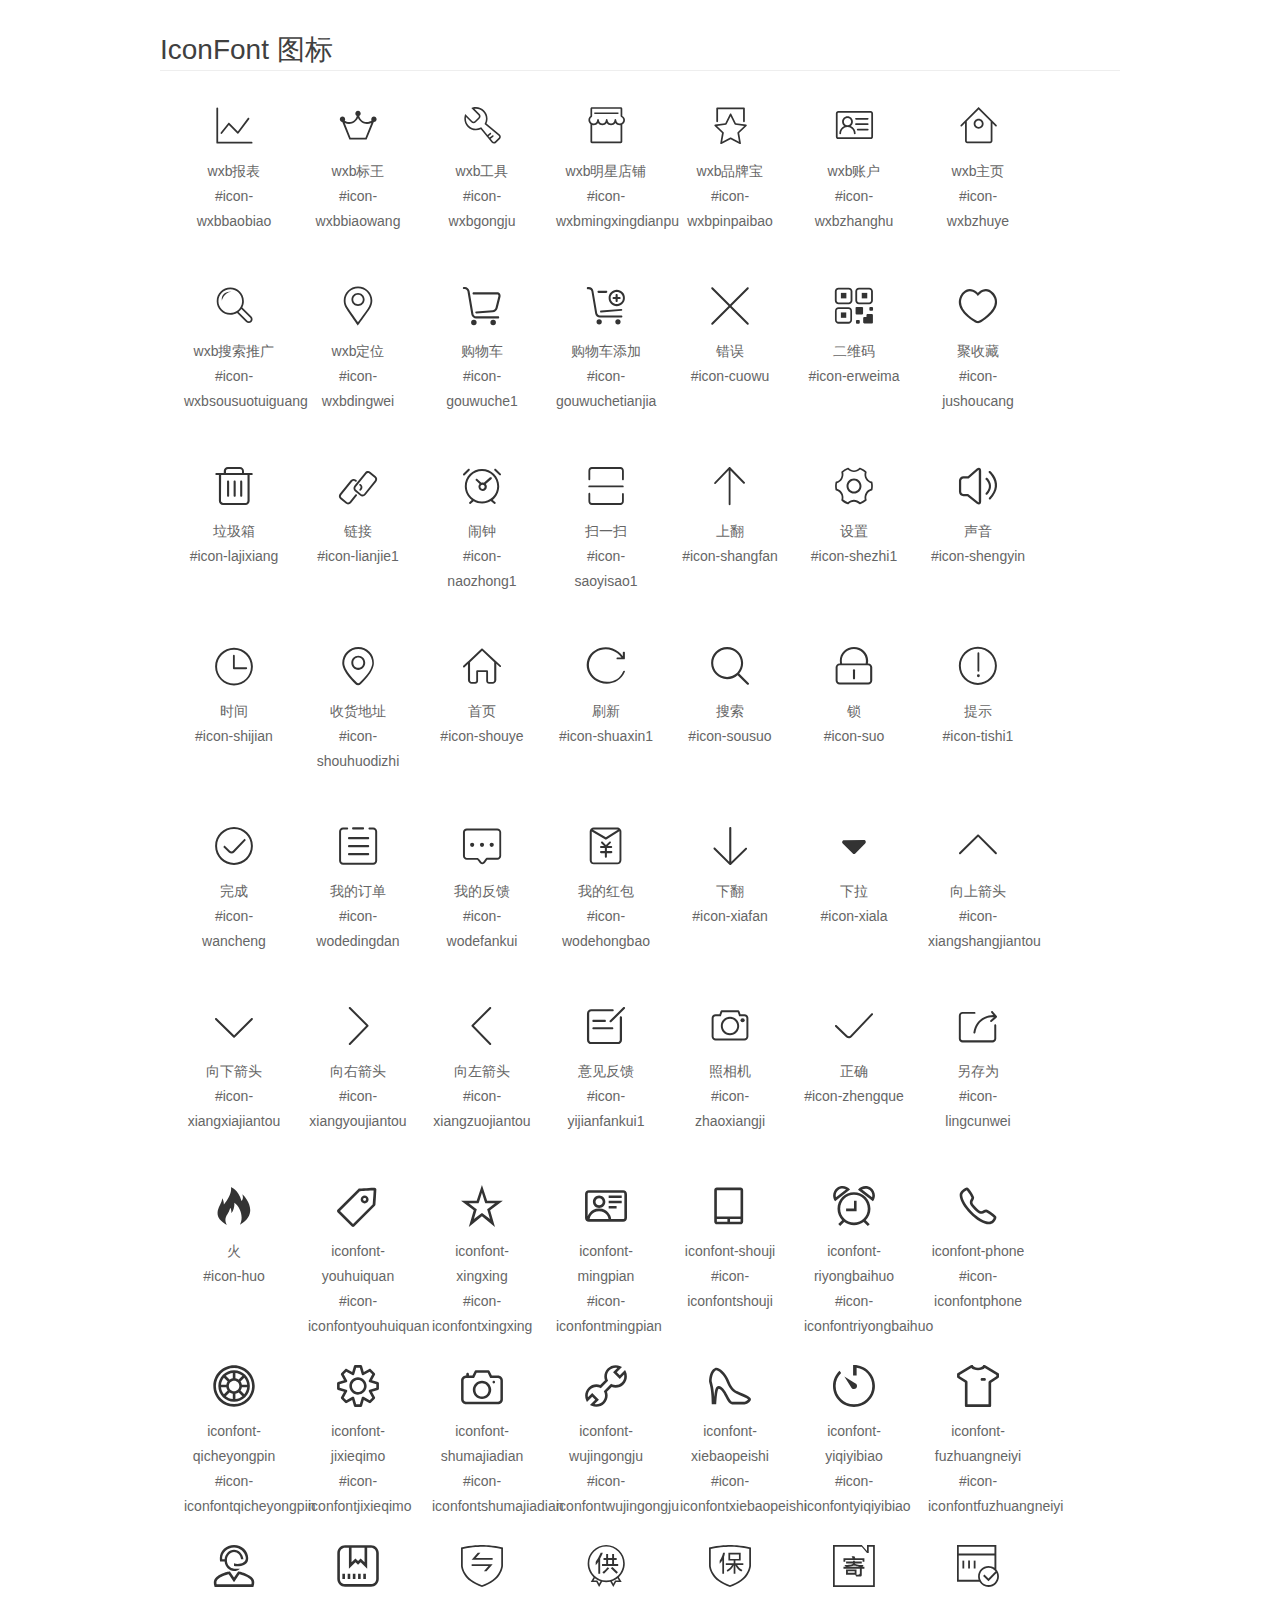
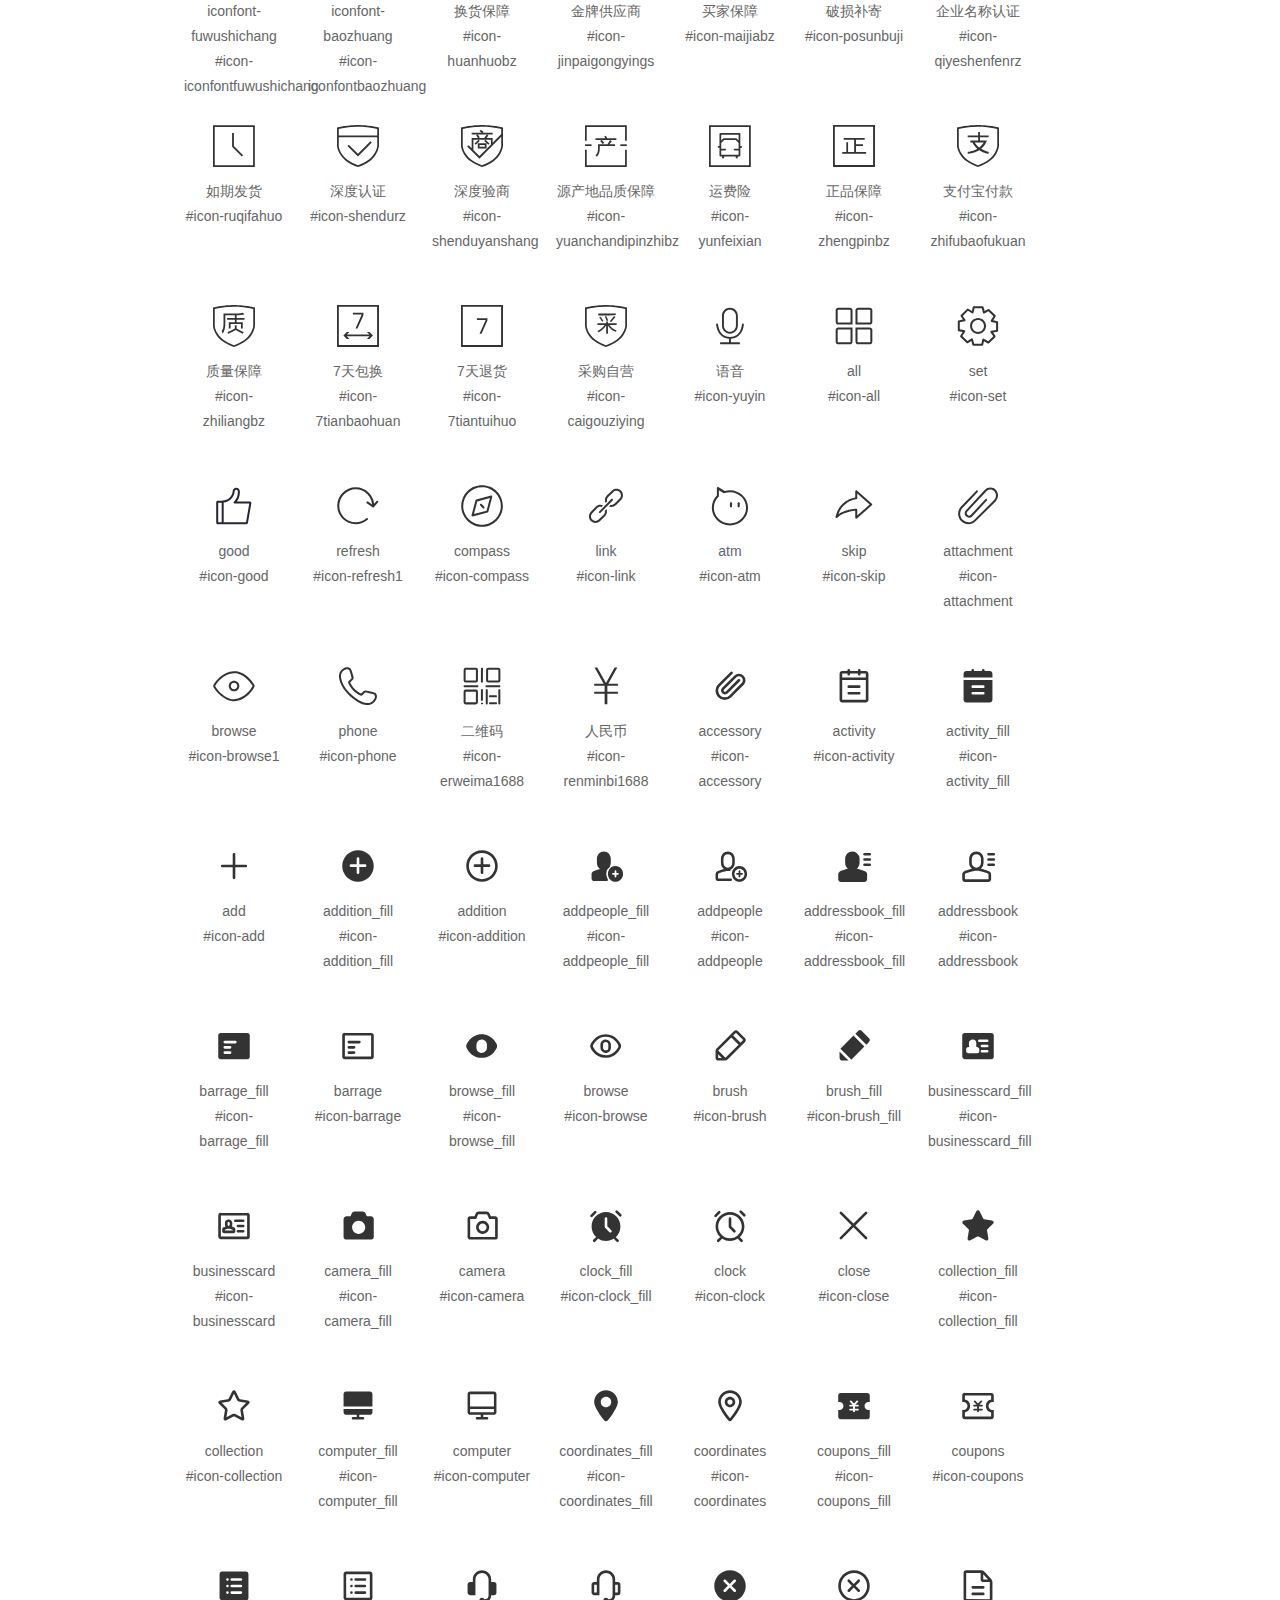
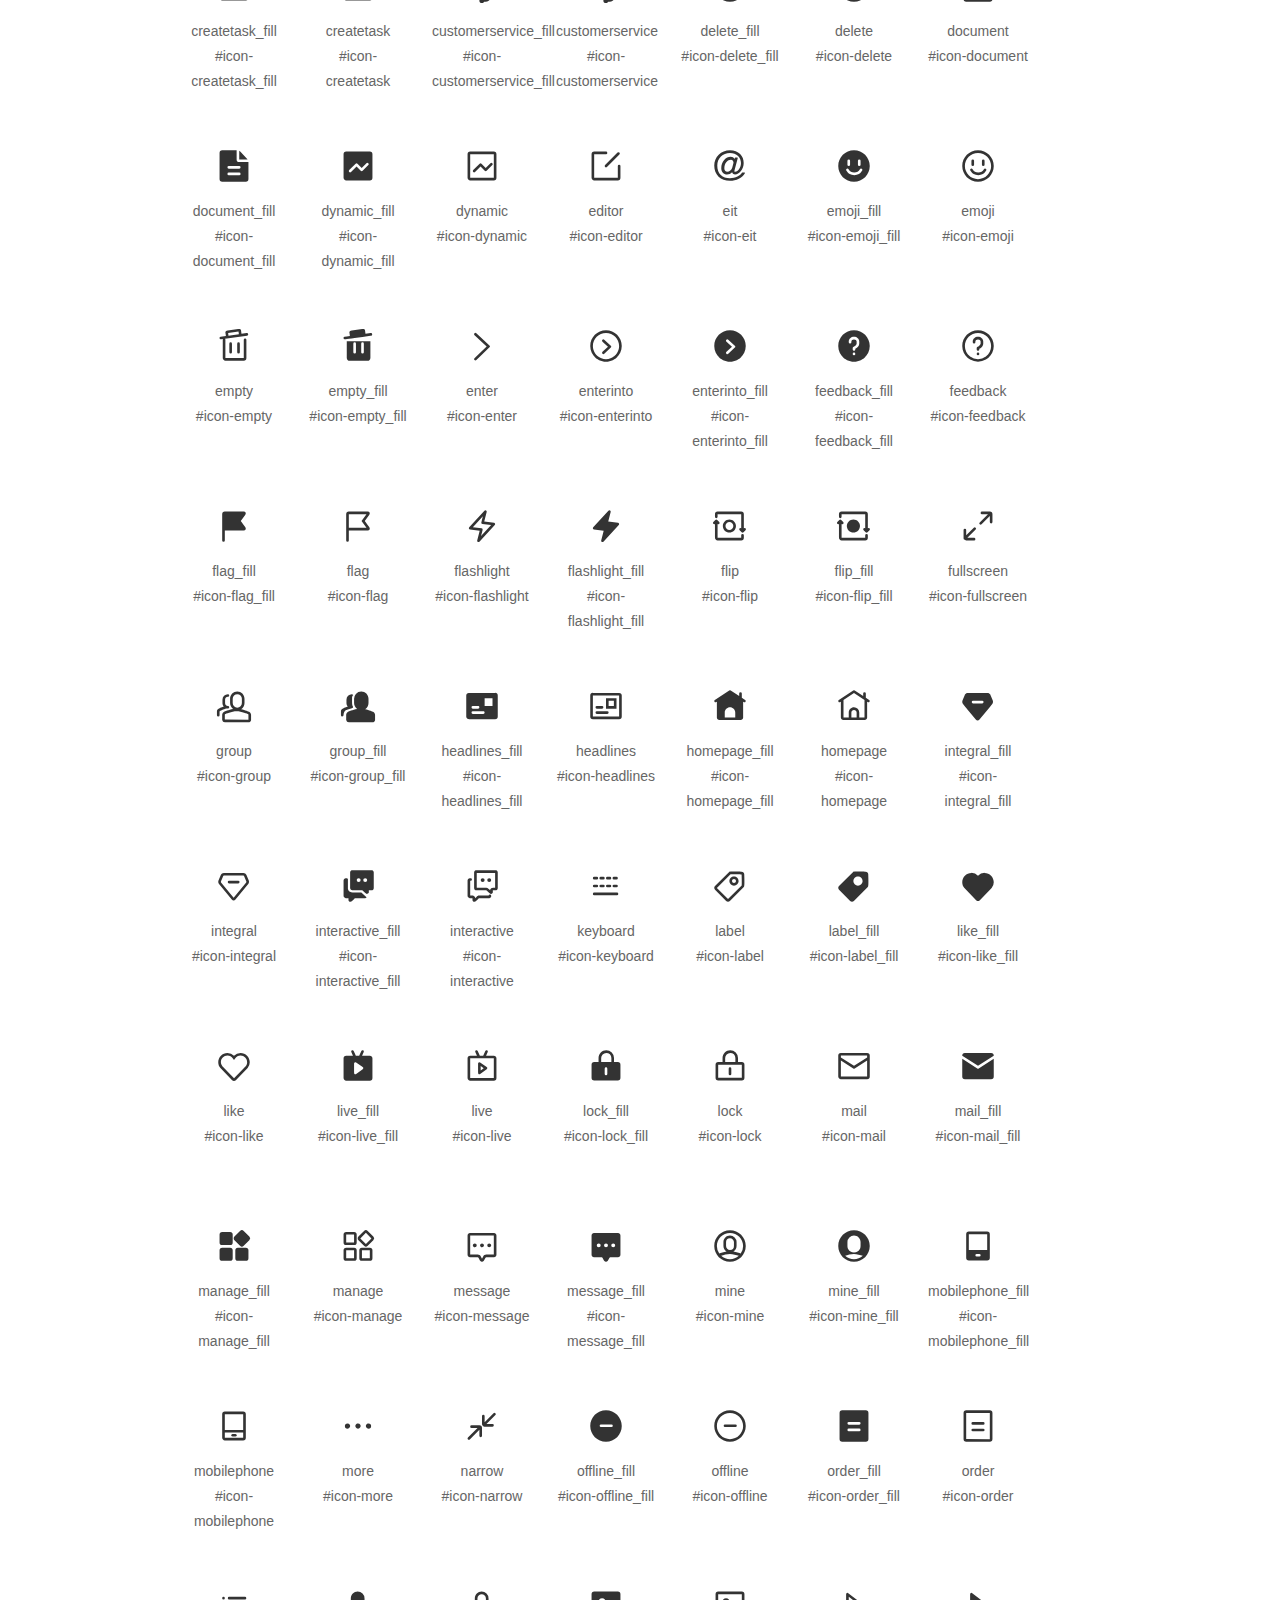
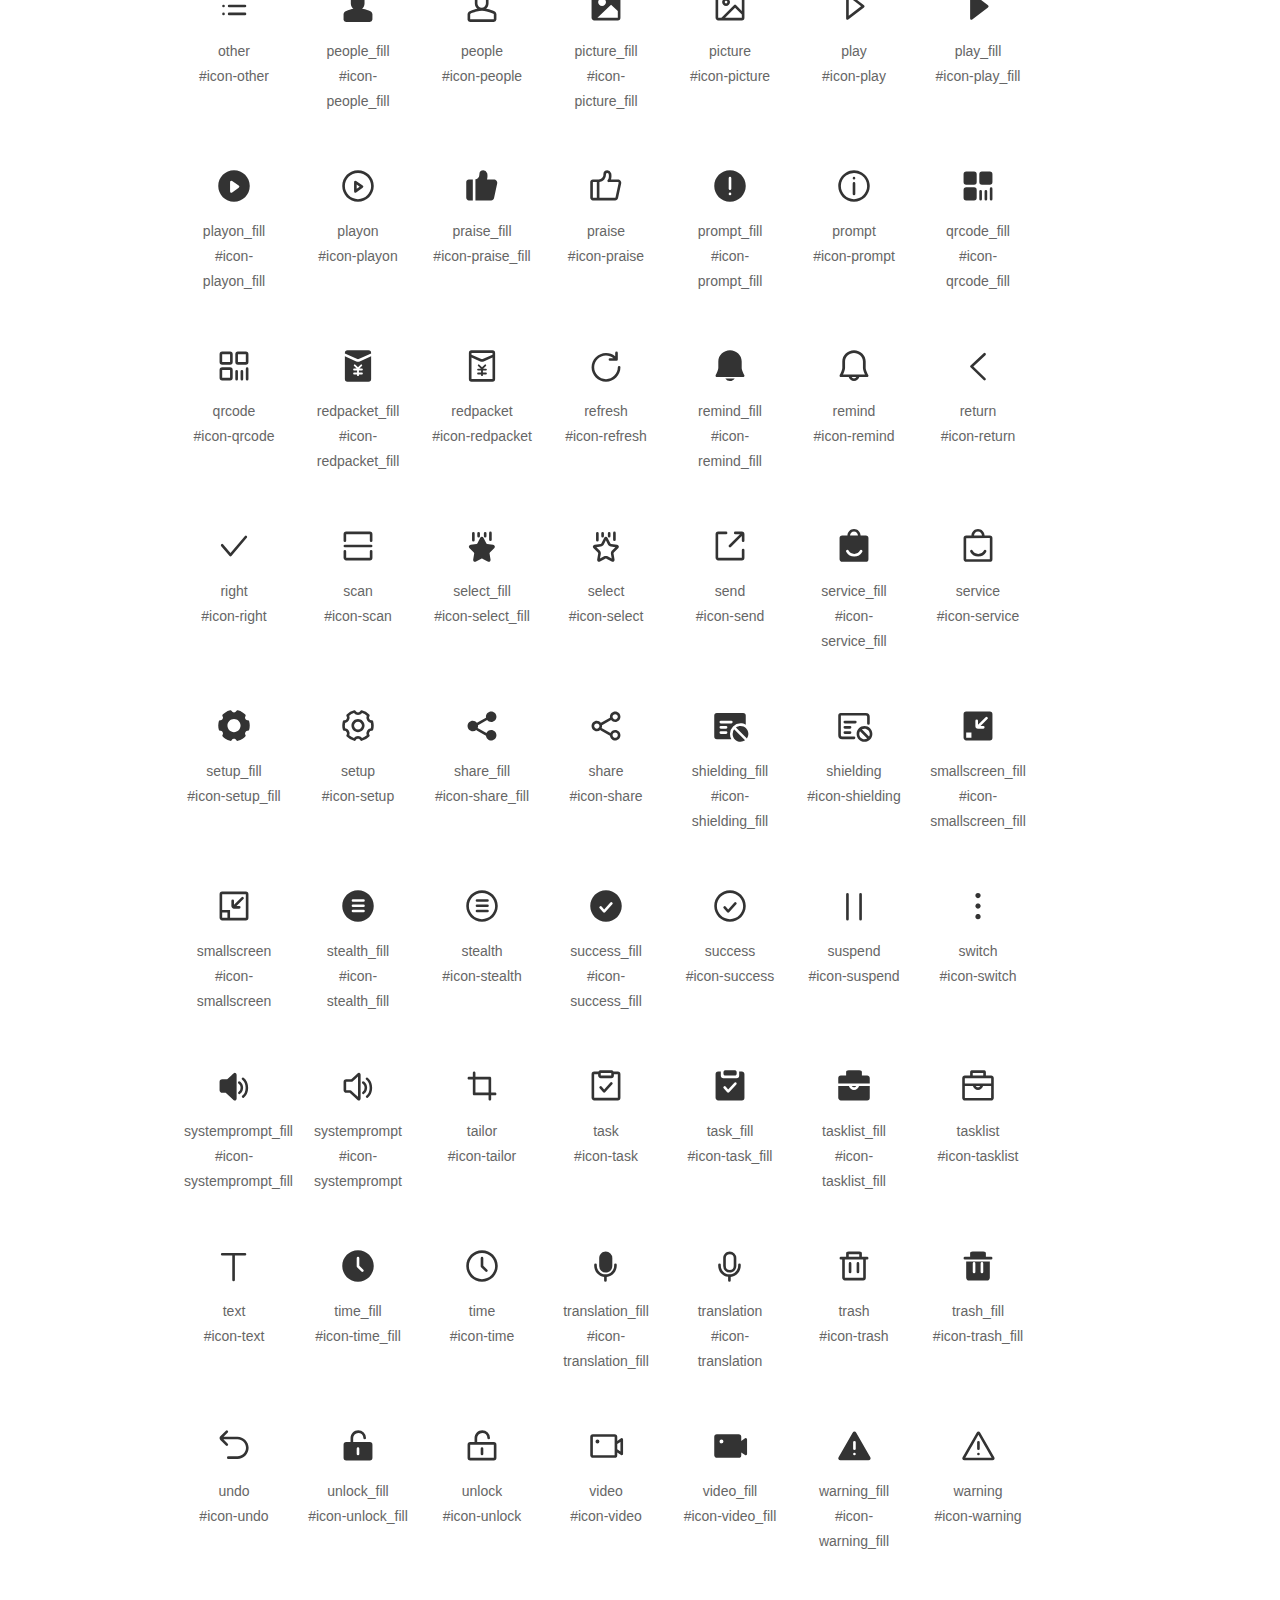
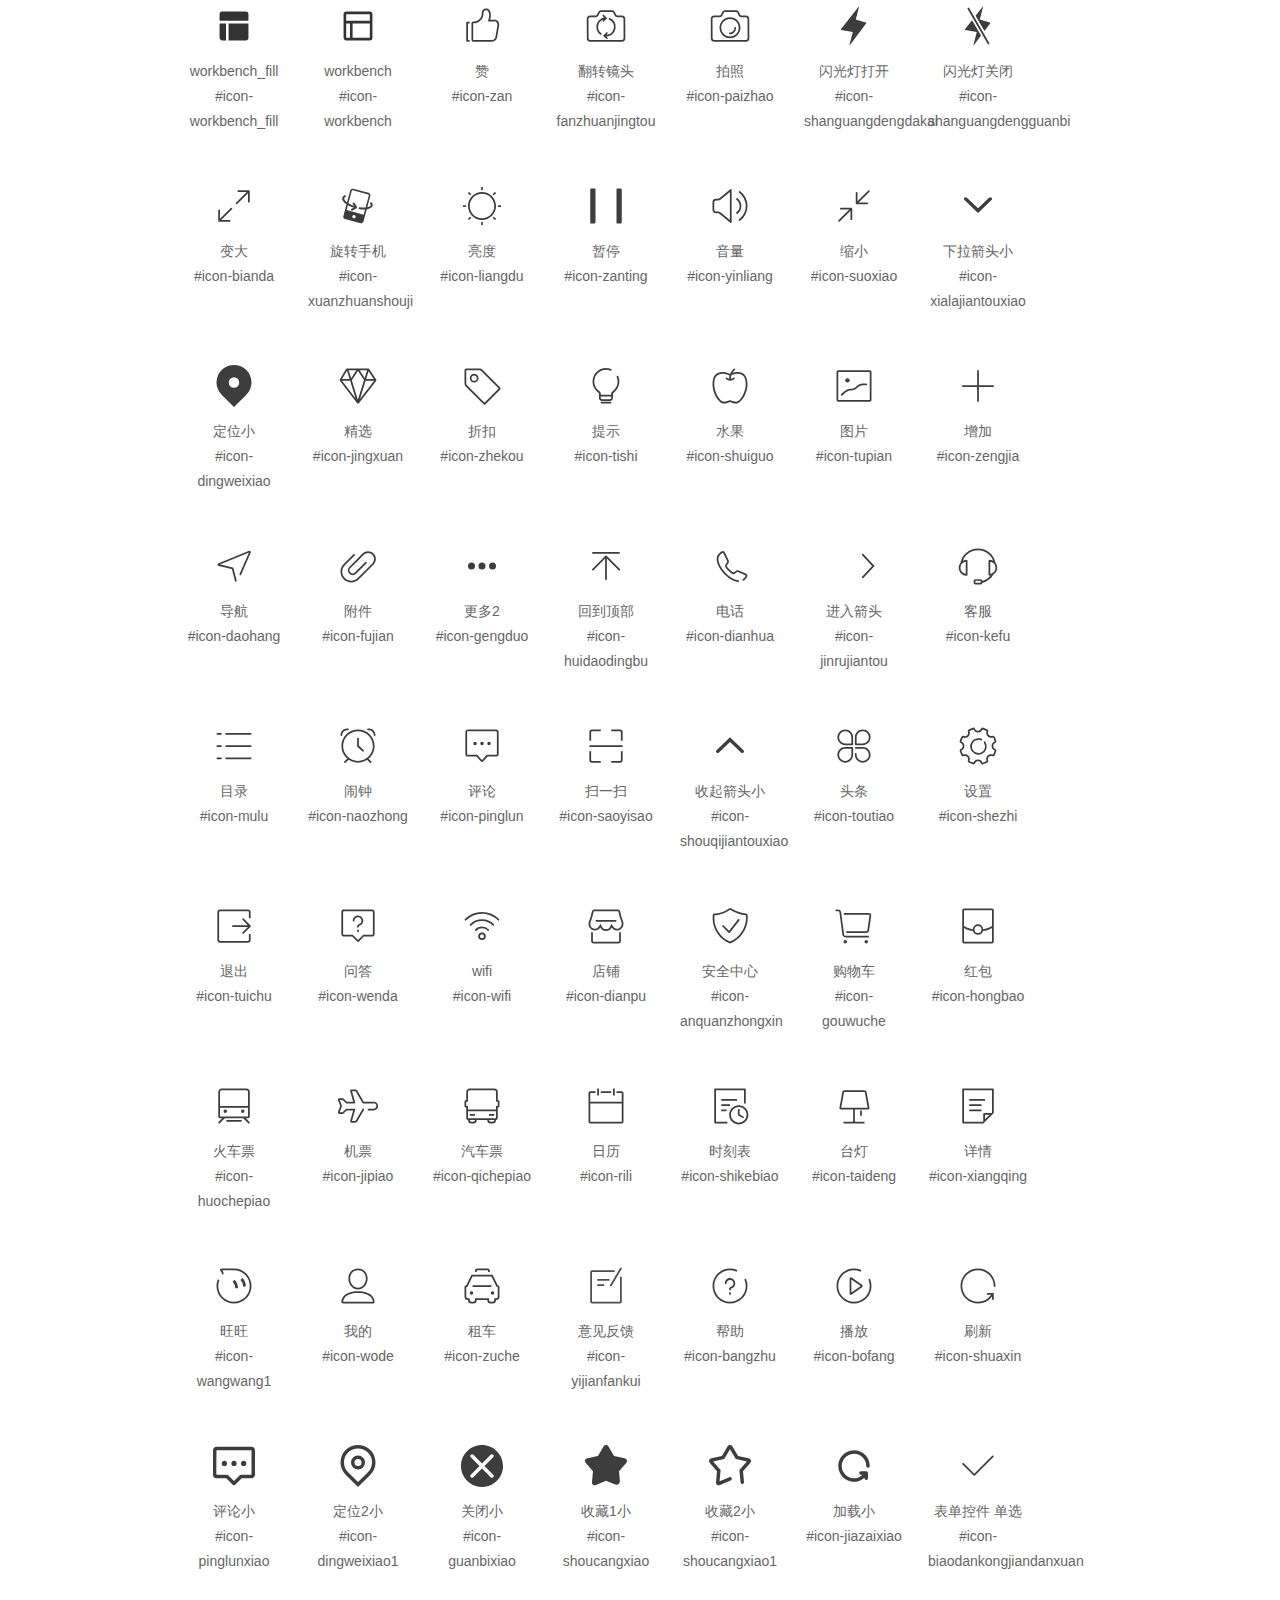
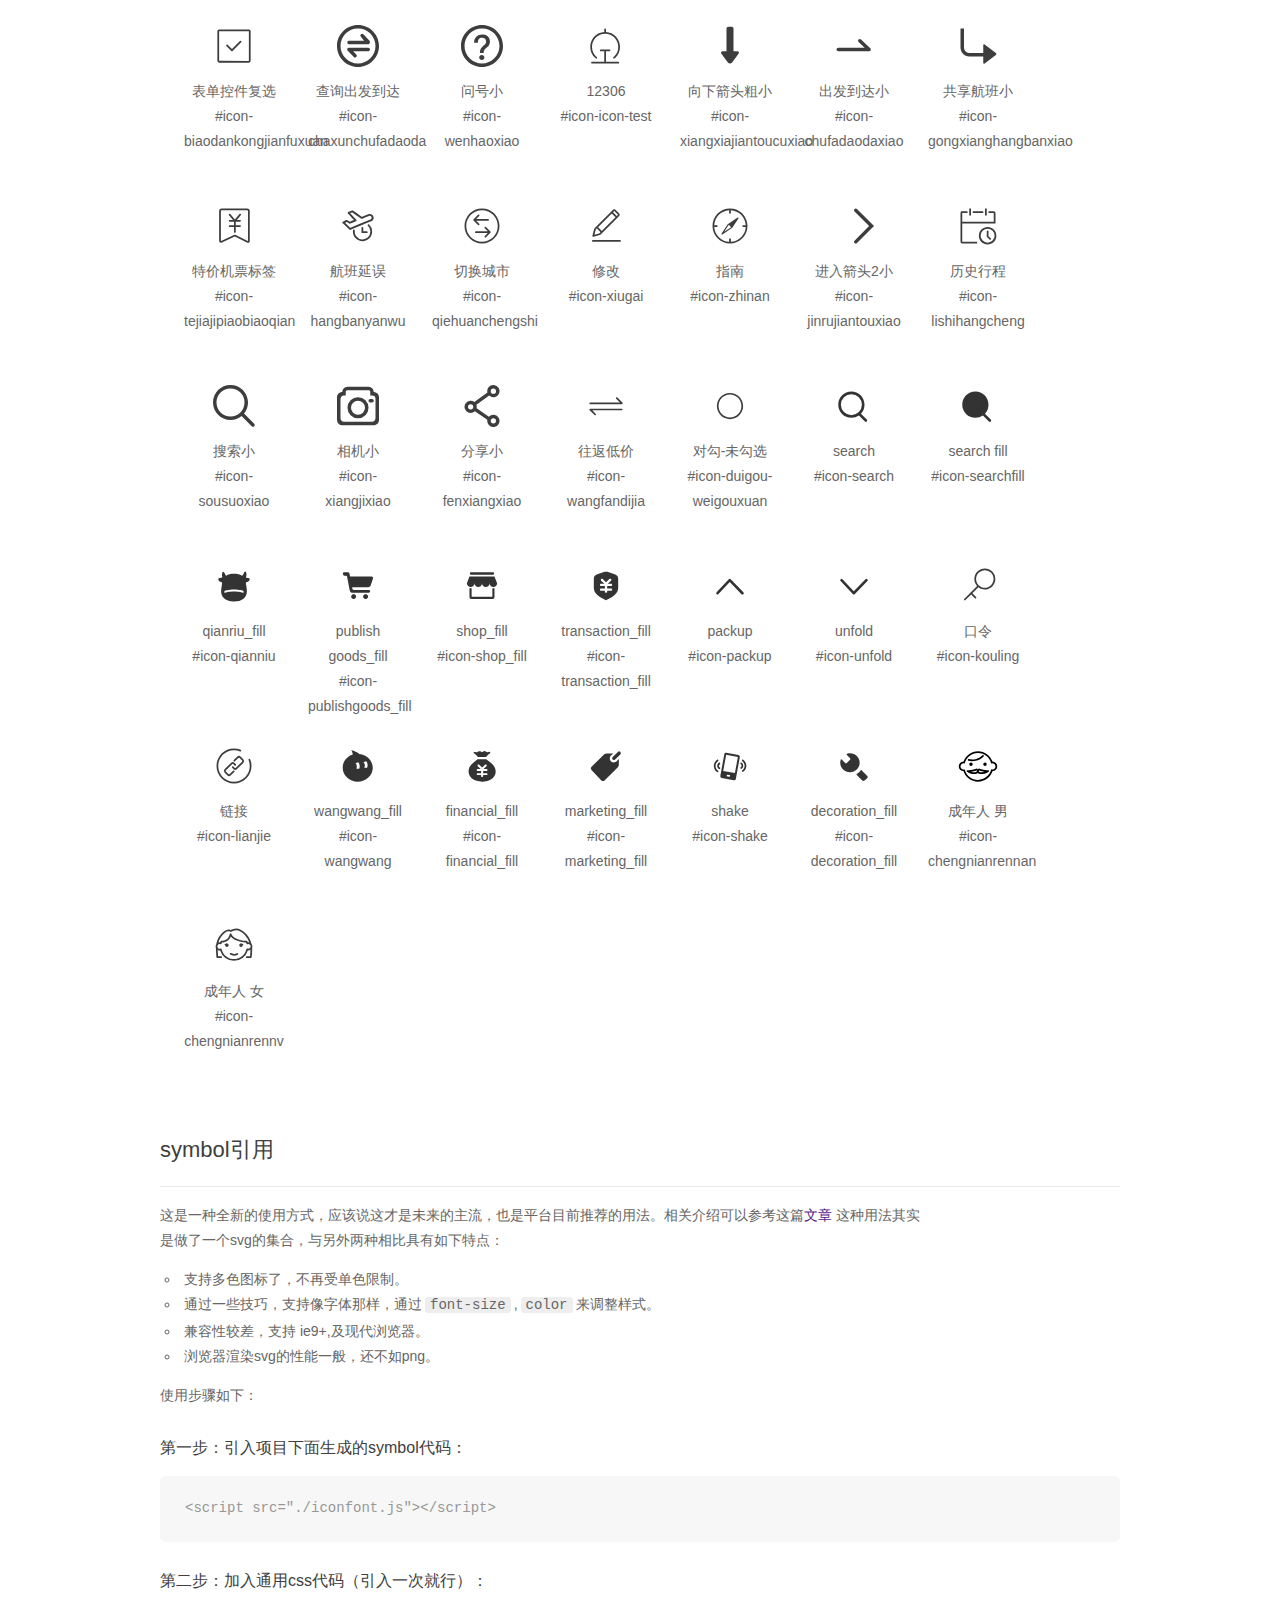
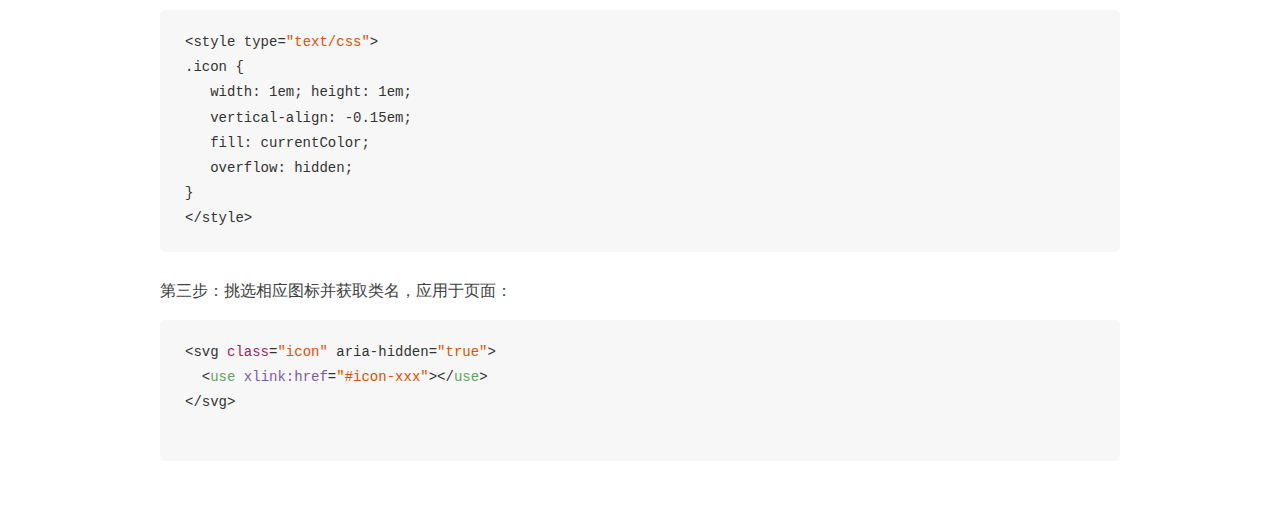
<file: work8-2/fonts/demo_symbol.html>
<!DOCTYPE html>
<html>
<head>
    <meta charset="utf-8"/>
    <title>IconFont</title>
    <link rel="stylesheet" href="demo.css">
    <script src="iconfont.js"></script>

    <style type="text/css">
        .icon {
          /* 通过设置 font-size 来改变图标大小 */
          width: 1em; height: 1em;
          /* 图标和文字相邻时，垂直对齐 */
          vertical-align: -0.15em;
          /* 通过设置 color 来改变 SVG 的颜色/fill */
          fill: currentColor;
          /* path 和 stroke 溢出 viewBox 部分在 IE 下会显示
             normalize.css 中也包含这行 */
          overflow: hidden;
        }

    </style>
</head>
<body>
    <div class="main markdown">
        <h1>IconFont 图标</h1>
        <ul class="icon_lists clear">
            
                <li>
                    <svg class="icon" aria-hidden="true">
                        <use xlink:href="#icon-wxbbaobiao"></use>
                    </svg>
                    <div class="name">wxb报表</div>
                    <div class="fontclass">#icon-wxbbaobiao</div>
                </li>
            
                <li>
                    <svg class="icon" aria-hidden="true">
                        <use xlink:href="#icon-wxbbiaowang"></use>
                    </svg>
                    <div class="name">wxb标王</div>
                    <div class="fontclass">#icon-wxbbiaowang</div>
                </li>
            
                <li>
                    <svg class="icon" aria-hidden="true">
                        <use xlink:href="#icon-wxbgongju"></use>
                    </svg>
                    <div class="name">wxb工具</div>
                    <div class="fontclass">#icon-wxbgongju</div>
                </li>
            
                <li>
                    <svg class="icon" aria-hidden="true">
                        <use xlink:href="#icon-wxbmingxingdianpu"></use>
                    </svg>
                    <div class="name">wxb明星店铺</div>
                    <div class="fontclass">#icon-wxbmingxingdianpu</div>
                </li>
            
                <li>
                    <svg class="icon" aria-hidden="true">
                        <use xlink:href="#icon-wxbpinpaibao"></use>
                    </svg>
                    <div class="name">wxb品牌宝</div>
                    <div class="fontclass">#icon-wxbpinpaibao</div>
                </li>
            
                <li>
                    <svg class="icon" aria-hidden="true">
                        <use xlink:href="#icon-wxbzhanghu"></use>
                    </svg>
                    <div class="name">wxb账户</div>
                    <div class="fontclass">#icon-wxbzhanghu</div>
                </li>
            
                <li>
                    <svg class="icon" aria-hidden="true">
                        <use xlink:href="#icon-wxbzhuye"></use>
                    </svg>
                    <div class="name">wxb主页</div>
                    <div class="fontclass">#icon-wxbzhuye</div>
                </li>
            
                <li>
                    <svg class="icon" aria-hidden="true">
                        <use xlink:href="#icon-wxbsousuotuiguang"></use>
                    </svg>
                    <div class="name">wxb搜索推广</div>
                    <div class="fontclass">#icon-wxbsousuotuiguang</div>
                </li>
            
                <li>
                    <svg class="icon" aria-hidden="true">
                        <use xlink:href="#icon-wxbdingwei"></use>
                    </svg>
                    <div class="name">wxb定位</div>
                    <div class="fontclass">#icon-wxbdingwei</div>
                </li>
            
                <li>
                    <svg class="icon" aria-hidden="true">
                        <use xlink:href="#icon-gouwuche1"></use>
                    </svg>
                    <div class="name">购物车</div>
                    <div class="fontclass">#icon-gouwuche1</div>
                </li>
            
                <li>
                    <svg class="icon" aria-hidden="true">
                        <use xlink:href="#icon-gouwuchetianjia"></use>
                    </svg>
                    <div class="name">购物车添加</div>
                    <div class="fontclass">#icon-gouwuchetianjia</div>
                </li>
            
                <li>
                    <svg class="icon" aria-hidden="true">
                        <use xlink:href="#icon-cuowu"></use>
                    </svg>
                    <div class="name">错误</div>
                    <div class="fontclass">#icon-cuowu</div>
                </li>
            
                <li>
                    <svg class="icon" aria-hidden="true">
                        <use xlink:href="#icon-erweima"></use>
                    </svg>
                    <div class="name">二维码</div>
                    <div class="fontclass">#icon-erweima</div>
                </li>
            
                <li>
                    <svg class="icon" aria-hidden="true">
                        <use xlink:href="#icon-jushoucang"></use>
                    </svg>
                    <div class="name">聚收藏</div>
                    <div class="fontclass">#icon-jushoucang</div>
                </li>
            
                <li>
                    <svg class="icon" aria-hidden="true">
                        <use xlink:href="#icon-lajixiang"></use>
                    </svg>
                    <div class="name">垃圾箱</div>
                    <div class="fontclass">#icon-lajixiang</div>
                </li>
            
                <li>
                    <svg class="icon" aria-hidden="true">
                        <use xlink:href="#icon-lianjie1"></use>
                    </svg>
                    <div class="name">链接</div>
                    <div class="fontclass">#icon-lianjie1</div>
                </li>
            
                <li>
                    <svg class="icon" aria-hidden="true">
                        <use xlink:href="#icon-naozhong1"></use>
                    </svg>
                    <div class="name">闹钟</div>
                    <div class="fontclass">#icon-naozhong1</div>
                </li>
            
                <li>
                    <svg class="icon" aria-hidden="true">
                        <use xlink:href="#icon-saoyisao1"></use>
                    </svg>
                    <div class="name">扫一扫</div>
                    <div class="fontclass">#icon-saoyisao1</div>
                </li>
            
                <li>
                    <svg class="icon" aria-hidden="true">
                        <use xlink:href="#icon-shangfan"></use>
                    </svg>
                    <div class="name">上翻</div>
                    <div class="fontclass">#icon-shangfan</div>
                </li>
            
                <li>
                    <svg class="icon" aria-hidden="true">
                        <use xlink:href="#icon-shezhi1"></use>
                    </svg>
                    <div class="name">设置</div>
                    <div class="fontclass">#icon-shezhi1</div>
                </li>
            
                <li>
                    <svg class="icon" aria-hidden="true">
                        <use xlink:href="#icon-shengyin"></use>
                    </svg>
                    <div class="name">声音</div>
                    <div class="fontclass">#icon-shengyin</div>
                </li>
            
                <li>
                    <svg class="icon" aria-hidden="true">
                        <use xlink:href="#icon-shijian"></use>
                    </svg>
                    <div class="name">时间</div>
                    <div class="fontclass">#icon-shijian</div>
                </li>
            
                <li>
                    <svg class="icon" aria-hidden="true">
                        <use xlink:href="#icon-shouhuodizhi"></use>
                    </svg>
                    <div class="name">收货地址</div>
                    <div class="fontclass">#icon-shouhuodizhi</div>
                </li>
            
                <li>
                    <svg class="icon" aria-hidden="true">
                        <use xlink:href="#icon-shouye"></use>
                    </svg>
                    <div class="name">首页</div>
                    <div class="fontclass">#icon-shouye</div>
                </li>
            
                <li>
                    <svg class="icon" aria-hidden="true">
                        <use xlink:href="#icon-shuaxin1"></use>
                    </svg>
                    <div class="name">刷新</div>
                    <div class="fontclass">#icon-shuaxin1</div>
                </li>
            
                <li>
                    <svg class="icon" aria-hidden="true">
                        <use xlink:href="#icon-sousuo"></use>
                    </svg>
                    <div class="name">搜索</div>
                    <div class="fontclass">#icon-sousuo</div>
                </li>
            
                <li>
                    <svg class="icon" aria-hidden="true">
                        <use xlink:href="#icon-suo"></use>
                    </svg>
                    <div class="name">锁</div>
                    <div class="fontclass">#icon-suo</div>
                </li>
            
                <li>
                    <svg class="icon" aria-hidden="true">
                        <use xlink:href="#icon-tishi1"></use>
                    </svg>
                    <div class="name">提示</div>
                    <div class="fontclass">#icon-tishi1</div>
                </li>
            
                <li>
                    <svg class="icon" aria-hidden="true">
                        <use xlink:href="#icon-wancheng"></use>
                    </svg>
                    <div class="name">完成</div>
                    <div class="fontclass">#icon-wancheng</div>
                </li>
            
                <li>
                    <svg class="icon" aria-hidden="true">
                        <use xlink:href="#icon-wodedingdan"></use>
                    </svg>
                    <div class="name">我的订单</div>
                    <div class="fontclass">#icon-wodedingdan</div>
                </li>
            
                <li>
                    <svg class="icon" aria-hidden="true">
                        <use xlink:href="#icon-wodefankui"></use>
                    </svg>
                    <div class="name">我的反馈</div>
                    <div class="fontclass">#icon-wodefankui</div>
                </li>
            
                <li>
                    <svg class="icon" aria-hidden="true">
                        <use xlink:href="#icon-wodehongbao"></use>
                    </svg>
                    <div class="name">我的红包</div>
                    <div class="fontclass">#icon-wodehongbao</div>
                </li>
            
                <li>
                    <svg class="icon" aria-hidden="true">
                        <use xlink:href="#icon-xiafan"></use>
                    </svg>
                    <div class="name">下翻</div>
                    <div class="fontclass">#icon-xiafan</div>
                </li>
            
                <li>
                    <svg class="icon" aria-hidden="true">
                        <use xlink:href="#icon-xiala"></use>
                    </svg>
                    <div class="name">下拉</div>
                    <div class="fontclass">#icon-xiala</div>
                </li>
            
                <li>
                    <svg class="icon" aria-hidden="true">
                        <use xlink:href="#icon-xiangshangjiantou"></use>
                    </svg>
                    <div class="name">向上箭头</div>
                    <div class="fontclass">#icon-xiangshangjiantou</div>
                </li>
            
                <li>
                    <svg class="icon" aria-hidden="true">
                        <use xlink:href="#icon-xiangxiajiantou"></use>
                    </svg>
                    <div class="name">向下箭头</div>
                    <div class="fontclass">#icon-xiangxiajiantou</div>
                </li>
            
                <li>
                    <svg class="icon" aria-hidden="true">
                        <use xlink:href="#icon-xiangyoujiantou"></use>
                    </svg>
                    <div class="name">向右箭头</div>
                    <div class="fontclass">#icon-xiangyoujiantou</div>
                </li>
            
                <li>
                    <svg class="icon" aria-hidden="true">
                        <use xlink:href="#icon-xiangzuojiantou"></use>
                    </svg>
                    <div class="name">向左箭头</div>
                    <div class="fontclass">#icon-xiangzuojiantou</div>
                </li>
            
                <li>
                    <svg class="icon" aria-hidden="true">
                        <use xlink:href="#icon-yijianfankui1"></use>
                    </svg>
                    <div class="name">意见反馈</div>
                    <div class="fontclass">#icon-yijianfankui1</div>
                </li>
            
                <li>
                    <svg class="icon" aria-hidden="true">
                        <use xlink:href="#icon-zhaoxiangji"></use>
                    </svg>
                    <div class="name">照相机</div>
                    <div class="fontclass">#icon-zhaoxiangji</div>
                </li>
            
                <li>
                    <svg class="icon" aria-hidden="true">
                        <use xlink:href="#icon-zhengque"></use>
                    </svg>
                    <div class="name">正确</div>
                    <div class="fontclass">#icon-zhengque</div>
                </li>
            
                <li>
                    <svg class="icon" aria-hidden="true">
                        <use xlink:href="#icon-lingcunwei"></use>
                    </svg>
                    <div class="name">另存为</div>
                    <div class="fontclass">#icon-lingcunwei</div>
                </li>
            
                <li>
                    <svg class="icon" aria-hidden="true">
                        <use xlink:href="#icon-huo"></use>
                    </svg>
                    <div class="name">火</div>
                    <div class="fontclass">#icon-huo</div>
                </li>
            
                <li>
                    <svg class="icon" aria-hidden="true">
                        <use xlink:href="#icon-iconfontyouhuiquan"></use>
                    </svg>
                    <div class="name">iconfont-youhuiquan</div>
                    <div class="fontclass">#icon-iconfontyouhuiquan</div>
                </li>
            
                <li>
                    <svg class="icon" aria-hidden="true">
                        <use xlink:href="#icon-iconfontxingxing"></use>
                    </svg>
                    <div class="name">iconfont-xingxing</div>
                    <div class="fontclass">#icon-iconfontxingxing</div>
                </li>
            
                <li>
                    <svg class="icon" aria-hidden="true">
                        <use xlink:href="#icon-iconfontmingpian"></use>
                    </svg>
                    <div class="name">iconfont-mingpian</div>
                    <div class="fontclass">#icon-iconfontmingpian</div>
                </li>
            
                <li>
                    <svg class="icon" aria-hidden="true">
                        <use xlink:href="#icon-iconfontshouji"></use>
                    </svg>
                    <div class="name">iconfont-shouji</div>
                    <div class="fontclass">#icon-iconfontshouji</div>
                </li>
            
                <li>
                    <svg class="icon" aria-hidden="true">
                        <use xlink:href="#icon-iconfontriyongbaihuo"></use>
                    </svg>
                    <div class="name">iconfont-riyongbaihuo</div>
                    <div class="fontclass">#icon-iconfontriyongbaihuo</div>
                </li>
            
                <li>
                    <svg class="icon" aria-hidden="true">
                        <use xlink:href="#icon-iconfontphone"></use>
                    </svg>
                    <div class="name">iconfont-phone</div>
                    <div class="fontclass">#icon-iconfontphone</div>
                </li>
            
                <li>
                    <svg class="icon" aria-hidden="true">
                        <use xlink:href="#icon-iconfontqicheyongpin"></use>
                    </svg>
                    <div class="name">iconfont-qicheyongpin</div>
                    <div class="fontclass">#icon-iconfontqicheyongpin</div>
                </li>
            
                <li>
                    <svg class="icon" aria-hidden="true">
                        <use xlink:href="#icon-iconfontjixieqimo"></use>
                    </svg>
                    <div class="name">iconfont-jixieqimo</div>
                    <div class="fontclass">#icon-iconfontjixieqimo</div>
                </li>
            
                <li>
                    <svg class="icon" aria-hidden="true">
                        <use xlink:href="#icon-iconfontshumajiadian"></use>
                    </svg>
                    <div class="name">iconfont-shumajiadian</div>
                    <div class="fontclass">#icon-iconfontshumajiadian</div>
                </li>
            
                <li>
                    <svg class="icon" aria-hidden="true">
                        <use xlink:href="#icon-iconfontwujingongju"></use>
                    </svg>
                    <div class="name">iconfont-wujingongju</div>
                    <div class="fontclass">#icon-iconfontwujingongju</div>
                </li>
            
                <li>
                    <svg class="icon" aria-hidden="true">
                        <use xlink:href="#icon-iconfontxiebaopeishi"></use>
                    </svg>
                    <div class="name">iconfont-xiebaopeishi</div>
                    <div class="fontclass">#icon-iconfontxiebaopeishi</div>
                </li>
            
                <li>
                    <svg class="icon" aria-hidden="true">
                        <use xlink:href="#icon-iconfontyiqiyibiao"></use>
                    </svg>
                    <div class="name">iconfont-yiqiyibiao</div>
                    <div class="fontclass">#icon-iconfontyiqiyibiao</div>
                </li>
            
                <li>
                    <svg class="icon" aria-hidden="true">
                        <use xlink:href="#icon-iconfontfuzhuangneiyi"></use>
                    </svg>
                    <div class="name">iconfont-fuzhuangneiyi</div>
                    <div class="fontclass">#icon-iconfontfuzhuangneiyi</div>
                </li>
            
                <li>
                    <svg class="icon" aria-hidden="true">
                        <use xlink:href="#icon-iconfontfuwushichang"></use>
                    </svg>
                    <div class="name">iconfont-fuwushichang</div>
                    <div class="fontclass">#icon-iconfontfuwushichang</div>
                </li>
            
                <li>
                    <svg class="icon" aria-hidden="true">
                        <use xlink:href="#icon-iconfontbaozhuang"></use>
                    </svg>
                    <div class="name">iconfont-baozhuang</div>
                    <div class="fontclass">#icon-iconfontbaozhuang</div>
                </li>
            
                <li>
                    <svg class="icon" aria-hidden="true">
                        <use xlink:href="#icon-huanhuobz"></use>
                    </svg>
                    <div class="name">换货保障</div>
                    <div class="fontclass">#icon-huanhuobz</div>
                </li>
            
                <li>
                    <svg class="icon" aria-hidden="true">
                        <use xlink:href="#icon-jinpaigongyings"></use>
                    </svg>
                    <div class="name">金牌供应商</div>
                    <div class="fontclass">#icon-jinpaigongyings</div>
                </li>
            
                <li>
                    <svg class="icon" aria-hidden="true">
                        <use xlink:href="#icon-maijiabz"></use>
                    </svg>
                    <div class="name">买家保障</div>
                    <div class="fontclass">#icon-maijiabz</div>
                </li>
            
                <li>
                    <svg class="icon" aria-hidden="true">
                        <use xlink:href="#icon-posunbuji"></use>
                    </svg>
                    <div class="name">破损补寄</div>
                    <div class="fontclass">#icon-posunbuji</div>
                </li>
            
                <li>
                    <svg class="icon" aria-hidden="true">
                        <use xlink:href="#icon-qiyeshenfenrz"></use>
                    </svg>
                    <div class="name">企业名称认证</div>
                    <div class="fontclass">#icon-qiyeshenfenrz</div>
                </li>
            
                <li>
                    <svg class="icon" aria-hidden="true">
                        <use xlink:href="#icon-ruqifahuo"></use>
                    </svg>
                    <div class="name">如期发货</div>
                    <div class="fontclass">#icon-ruqifahuo</div>
                </li>
            
                <li>
                    <svg class="icon" aria-hidden="true">
                        <use xlink:href="#icon-shendurz"></use>
                    </svg>
                    <div class="name">深度认证</div>
                    <div class="fontclass">#icon-shendurz</div>
                </li>
            
                <li>
                    <svg class="icon" aria-hidden="true">
                        <use xlink:href="#icon-shenduyanshang"></use>
                    </svg>
                    <div class="name">深度验商</div>
                    <div class="fontclass">#icon-shenduyanshang</div>
                </li>
            
                <li>
                    <svg class="icon" aria-hidden="true">
                        <use xlink:href="#icon-yuanchandipinzhibz"></use>
                    </svg>
                    <div class="name">源产地品质保障</div>
                    <div class="fontclass">#icon-yuanchandipinzhibz</div>
                </li>
            
                <li>
                    <svg class="icon" aria-hidden="true">
                        <use xlink:href="#icon-yunfeixian"></use>
                    </svg>
                    <div class="name">运费险</div>
                    <div class="fontclass">#icon-yunfeixian</div>
                </li>
            
                <li>
                    <svg class="icon" aria-hidden="true">
                        <use xlink:href="#icon-zhengpinbz"></use>
                    </svg>
                    <div class="name">正品保障</div>
                    <div class="fontclass">#icon-zhengpinbz</div>
                </li>
            
                <li>
                    <svg class="icon" aria-hidden="true">
                        <use xlink:href="#icon-zhifubaofukuan"></use>
                    </svg>
                    <div class="name">支付宝付款</div>
                    <div class="fontclass">#icon-zhifubaofukuan</div>
                </li>
            
                <li>
                    <svg class="icon" aria-hidden="true">
                        <use xlink:href="#icon-zhiliangbz"></use>
                    </svg>
                    <div class="name">质量保障</div>
                    <div class="fontclass">#icon-zhiliangbz</div>
                </li>
            
                <li>
                    <svg class="icon" aria-hidden="true">
                        <use xlink:href="#icon-7tianbaohuan"></use>
                    </svg>
                    <div class="name">7天包换</div>
                    <div class="fontclass">#icon-7tianbaohuan</div>
                </li>
            
                <li>
                    <svg class="icon" aria-hidden="true">
                        <use xlink:href="#icon-7tiantuihuo"></use>
                    </svg>
                    <div class="name">7天退货</div>
                    <div class="fontclass">#icon-7tiantuihuo</div>
                </li>
            
                <li>
                    <svg class="icon" aria-hidden="true">
                        <use xlink:href="#icon-caigouziying"></use>
                    </svg>
                    <div class="name">采购自营</div>
                    <div class="fontclass">#icon-caigouziying</div>
                </li>
            
                <li>
                    <svg class="icon" aria-hidden="true">
                        <use xlink:href="#icon-yuyin"></use>
                    </svg>
                    <div class="name">语音</div>
                    <div class="fontclass">#icon-yuyin</div>
                </li>
            
                <li>
                    <svg class="icon" aria-hidden="true">
                        <use xlink:href="#icon-all"></use>
                    </svg>
                    <div class="name">all</div>
                    <div class="fontclass">#icon-all</div>
                </li>
            
                <li>
                    <svg class="icon" aria-hidden="true">
                        <use xlink:href="#icon-set"></use>
                    </svg>
                    <div class="name">set</div>
                    <div class="fontclass">#icon-set</div>
                </li>
            
                <li>
                    <svg class="icon" aria-hidden="true">
                        <use xlink:href="#icon-good"></use>
                    </svg>
                    <div class="name">good</div>
                    <div class="fontclass">#icon-good</div>
                </li>
            
                <li>
                    <svg class="icon" aria-hidden="true">
                        <use xlink:href="#icon-refresh1"></use>
                    </svg>
                    <div class="name">refresh</div>
                    <div class="fontclass">#icon-refresh1</div>
                </li>
            
                <li>
                    <svg class="icon" aria-hidden="true">
                        <use xlink:href="#icon-compass"></use>
                    </svg>
                    <div class="name">compass</div>
                    <div class="fontclass">#icon-compass</div>
                </li>
            
                <li>
                    <svg class="icon" aria-hidden="true">
                        <use xlink:href="#icon-link"></use>
                    </svg>
                    <div class="name">link</div>
                    <div class="fontclass">#icon-link</div>
                </li>
            
                <li>
                    <svg class="icon" aria-hidden="true">
                        <use xlink:href="#icon-atm"></use>
                    </svg>
                    <div class="name">atm</div>
                    <div class="fontclass">#icon-atm</div>
                </li>
            
                <li>
                    <svg class="icon" aria-hidden="true">
                        <use xlink:href="#icon-skip"></use>
                    </svg>
                    <div class="name">skip</div>
                    <div class="fontclass">#icon-skip</div>
                </li>
            
                <li>
                    <svg class="icon" aria-hidden="true">
                        <use xlink:href="#icon-attachment"></use>
                    </svg>
                    <div class="name">attachment</div>
                    <div class="fontclass">#icon-attachment</div>
                </li>
            
                <li>
                    <svg class="icon" aria-hidden="true">
                        <use xlink:href="#icon-browse1"></use>
                    </svg>
                    <div class="name">browse</div>
                    <div class="fontclass">#icon-browse1</div>
                </li>
            
                <li>
                    <svg class="icon" aria-hidden="true">
                        <use xlink:href="#icon-phone"></use>
                    </svg>
                    <div class="name">phone</div>
                    <div class="fontclass">#icon-phone</div>
                </li>
            
                <li>
                    <svg class="icon" aria-hidden="true">
                        <use xlink:href="#icon-erweima1688"></use>
                    </svg>
                    <div class="name">二维码</div>
                    <div class="fontclass">#icon-erweima1688</div>
                </li>
            
                <li>
                    <svg class="icon" aria-hidden="true">
                        <use xlink:href="#icon-renminbi1688"></use>
                    </svg>
                    <div class="name">人民币</div>
                    <div class="fontclass">#icon-renminbi1688</div>
                </li>
            
                <li>
                    <svg class="icon" aria-hidden="true">
                        <use xlink:href="#icon-accessory"></use>
                    </svg>
                    <div class="name">accessory</div>
                    <div class="fontclass">#icon-accessory</div>
                </li>
            
                <li>
                    <svg class="icon" aria-hidden="true">
                        <use xlink:href="#icon-activity"></use>
                    </svg>
                    <div class="name">activity</div>
                    <div class="fontclass">#icon-activity</div>
                </li>
            
                <li>
                    <svg class="icon" aria-hidden="true">
                        <use xlink:href="#icon-activity_fill"></use>
                    </svg>
                    <div class="name">activity_fill</div>
                    <div class="fontclass">#icon-activity_fill</div>
                </li>
            
                <li>
                    <svg class="icon" aria-hidden="true">
                        <use xlink:href="#icon-add"></use>
                    </svg>
                    <div class="name">add</div>
                    <div class="fontclass">#icon-add</div>
                </li>
            
                <li>
                    <svg class="icon" aria-hidden="true">
                        <use xlink:href="#icon-addition_fill"></use>
                    </svg>
                    <div class="name">addition_fill</div>
                    <div class="fontclass">#icon-addition_fill</div>
                </li>
            
                <li>
                    <svg class="icon" aria-hidden="true">
                        <use xlink:href="#icon-addition"></use>
                    </svg>
                    <div class="name">addition</div>
                    <div class="fontclass">#icon-addition</div>
                </li>
            
                <li>
                    <svg class="icon" aria-hidden="true">
                        <use xlink:href="#icon-addpeople_fill"></use>
                    </svg>
                    <div class="name">addpeople_fill</div>
                    <div class="fontclass">#icon-addpeople_fill</div>
                </li>
            
                <li>
                    <svg class="icon" aria-hidden="true">
                        <use xlink:href="#icon-addpeople"></use>
                    </svg>
                    <div class="name">addpeople</div>
                    <div class="fontclass">#icon-addpeople</div>
                </li>
            
                <li>
                    <svg class="icon" aria-hidden="true">
                        <use xlink:href="#icon-addressbook_fill"></use>
                    </svg>
                    <div class="name">addressbook_fill</div>
                    <div class="fontclass">#icon-addressbook_fill</div>
                </li>
            
                <li>
                    <svg class="icon" aria-hidden="true">
                        <use xlink:href="#icon-addressbook"></use>
                    </svg>
                    <div class="name">addressbook</div>
                    <div class="fontclass">#icon-addressbook</div>
                </li>
            
                <li>
                    <svg class="icon" aria-hidden="true">
                        <use xlink:href="#icon-barrage_fill"></use>
                    </svg>
                    <div class="name">barrage_fill</div>
                    <div class="fontclass">#icon-barrage_fill</div>
                </li>
            
                <li>
                    <svg class="icon" aria-hidden="true">
                        <use xlink:href="#icon-barrage"></use>
                    </svg>
                    <div class="name">barrage</div>
                    <div class="fontclass">#icon-barrage</div>
                </li>
            
                <li>
                    <svg class="icon" aria-hidden="true">
                        <use xlink:href="#icon-browse_fill"></use>
                    </svg>
                    <div class="name">browse_fill</div>
                    <div class="fontclass">#icon-browse_fill</div>
                </li>
            
                <li>
                    <svg class="icon" aria-hidden="true">
                        <use xlink:href="#icon-browse"></use>
                    </svg>
                    <div class="name">browse</div>
                    <div class="fontclass">#icon-browse</div>
                </li>
            
                <li>
                    <svg class="icon" aria-hidden="true">
                        <use xlink:href="#icon-brush"></use>
                    </svg>
                    <div class="name">brush</div>
                    <div class="fontclass">#icon-brush</div>
                </li>
            
                <li>
                    <svg class="icon" aria-hidden="true">
                        <use xlink:href="#icon-brush_fill"></use>
                    </svg>
                    <div class="name">brush_fill</div>
                    <div class="fontclass">#icon-brush_fill</div>
                </li>
            
                <li>
                    <svg class="icon" aria-hidden="true">
                        <use xlink:href="#icon-businesscard_fill"></use>
                    </svg>
                    <div class="name">businesscard_fill</div>
                    <div class="fontclass">#icon-businesscard_fill</div>
                </li>
            
                <li>
                    <svg class="icon" aria-hidden="true">
                        <use xlink:href="#icon-businesscard"></use>
                    </svg>
                    <div class="name">businesscard</div>
                    <div class="fontclass">#icon-businesscard</div>
                </li>
            
                <li>
                    <svg class="icon" aria-hidden="true">
                        <use xlink:href="#icon-camera_fill"></use>
                    </svg>
                    <div class="name">camera_fill</div>
                    <div class="fontclass">#icon-camera_fill</div>
                </li>
            
                <li>
                    <svg class="icon" aria-hidden="true">
                        <use xlink:href="#icon-camera"></use>
                    </svg>
                    <div class="name">camera</div>
                    <div class="fontclass">#icon-camera</div>
                </li>
            
                <li>
                    <svg class="icon" aria-hidden="true">
                        <use xlink:href="#icon-clock_fill"></use>
                    </svg>
                    <div class="name">clock_fill</div>
                    <div class="fontclass">#icon-clock_fill</div>
                </li>
            
                <li>
                    <svg class="icon" aria-hidden="true">
                        <use xlink:href="#icon-clock"></use>
                    </svg>
                    <div class="name">clock</div>
                    <div class="fontclass">#icon-clock</div>
                </li>
            
                <li>
                    <svg class="icon" aria-hidden="true">
                        <use xlink:href="#icon-close"></use>
                    </svg>
                    <div class="name">close</div>
                    <div class="fontclass">#icon-close</div>
                </li>
            
                <li>
                    <svg class="icon" aria-hidden="true">
                        <use xlink:href="#icon-collection_fill"></use>
                    </svg>
                    <div class="name">collection_fill</div>
                    <div class="fontclass">#icon-collection_fill</div>
                </li>
            
                <li>
                    <svg class="icon" aria-hidden="true">
                        <use xlink:href="#icon-collection"></use>
                    </svg>
                    <div class="name">collection</div>
                    <div class="fontclass">#icon-collection</div>
                </li>
            
                <li>
                    <svg class="icon" aria-hidden="true">
                        <use xlink:href="#icon-computer_fill"></use>
                    </svg>
                    <div class="name">computer_fill</div>
                    <div class="fontclass">#icon-computer_fill</div>
                </li>
            
                <li>
                    <svg class="icon" aria-hidden="true">
                        <use xlink:href="#icon-computer"></use>
                    </svg>
                    <div class="name">computer</div>
                    <div class="fontclass">#icon-computer</div>
                </li>
            
                <li>
                    <svg class="icon" aria-hidden="true">
                        <use xlink:href="#icon-coordinates_fill"></use>
                    </svg>
                    <div class="name">coordinates_fill</div>
                    <div class="fontclass">#icon-coordinates_fill</div>
                </li>
            
                <li>
                    <svg class="icon" aria-hidden="true">
                        <use xlink:href="#icon-coordinates"></use>
                    </svg>
                    <div class="name">coordinates</div>
                    <div class="fontclass">#icon-coordinates</div>
                </li>
            
                <li>
                    <svg class="icon" aria-hidden="true">
                        <use xlink:href="#icon-coupons_fill"></use>
                    </svg>
                    <div class="name">coupons_fill</div>
                    <div class="fontclass">#icon-coupons_fill</div>
                </li>
            
                <li>
                    <svg class="icon" aria-hidden="true">
                        <use xlink:href="#icon-coupons"></use>
                    </svg>
                    <div class="name">coupons</div>
                    <div class="fontclass">#icon-coupons</div>
                </li>
            
                <li>
                    <svg class="icon" aria-hidden="true">
                        <use xlink:href="#icon-createtask_fill"></use>
                    </svg>
                    <div class="name">createtask_fill</div>
                    <div class="fontclass">#icon-createtask_fill</div>
                </li>
            
                <li>
                    <svg class="icon" aria-hidden="true">
                        <use xlink:href="#icon-createtask"></use>
                    </svg>
                    <div class="name">createtask</div>
                    <div class="fontclass">#icon-createtask</div>
                </li>
            
                <li>
                    <svg class="icon" aria-hidden="true">
                        <use xlink:href="#icon-customerservice_fill"></use>
                    </svg>
                    <div class="name">customerservice_fill</div>
                    <div class="fontclass">#icon-customerservice_fill</div>
                </li>
            
                <li>
                    <svg class="icon" aria-hidden="true">
                        <use xlink:href="#icon-customerservice"></use>
                    </svg>
                    <div class="name">customerservice</div>
                    <div class="fontclass">#icon-customerservice</div>
                </li>
            
                <li>
                    <svg class="icon" aria-hidden="true">
                        <use xlink:href="#icon-delete_fill"></use>
                    </svg>
                    <div class="name">delete_fill</div>
                    <div class="fontclass">#icon-delete_fill</div>
                </li>
            
                <li>
                    <svg class="icon" aria-hidden="true">
                        <use xlink:href="#icon-delete"></use>
                    </svg>
                    <div class="name">delete</div>
                    <div class="fontclass">#icon-delete</div>
                </li>
            
                <li>
                    <svg class="icon" aria-hidden="true">
                        <use xlink:href="#icon-document"></use>
                    </svg>
                    <div class="name">document</div>
                    <div class="fontclass">#icon-document</div>
                </li>
            
                <li>
                    <svg class="icon" aria-hidden="true">
                        <use xlink:href="#icon-document_fill"></use>
                    </svg>
                    <div class="name">document_fill</div>
                    <div class="fontclass">#icon-document_fill</div>
                </li>
            
                <li>
                    <svg class="icon" aria-hidden="true">
                        <use xlink:href="#icon-dynamic_fill"></use>
                    </svg>
                    <div class="name">dynamic_fill</div>
                    <div class="fontclass">#icon-dynamic_fill</div>
                </li>
            
                <li>
                    <svg class="icon" aria-hidden="true">
                        <use xlink:href="#icon-dynamic"></use>
                    </svg>
                    <div class="name">dynamic</div>
                    <div class="fontclass">#icon-dynamic</div>
                </li>
            
                <li>
                    <svg class="icon" aria-hidden="true">
                        <use xlink:href="#icon-editor"></use>
                    </svg>
                    <div class="name">editor</div>
                    <div class="fontclass">#icon-editor</div>
                </li>
            
                <li>
                    <svg class="icon" aria-hidden="true">
                        <use xlink:href="#icon-eit"></use>
                    </svg>
                    <div class="name">eit</div>
                    <div class="fontclass">#icon-eit</div>
                </li>
            
                <li>
                    <svg class="icon" aria-hidden="true">
                        <use xlink:href="#icon-emoji_fill"></use>
                    </svg>
                    <div class="name">emoji_fill</div>
                    <div class="fontclass">#icon-emoji_fill</div>
                </li>
            
                <li>
                    <svg class="icon" aria-hidden="true">
                        <use xlink:href="#icon-emoji"></use>
                    </svg>
                    <div class="name">emoji</div>
                    <div class="fontclass">#icon-emoji</div>
                </li>
            
                <li>
                    <svg class="icon" aria-hidden="true">
                        <use xlink:href="#icon-empty"></use>
                    </svg>
                    <div class="name">empty</div>
                    <div class="fontclass">#icon-empty</div>
                </li>
            
                <li>
                    <svg class="icon" aria-hidden="true">
                        <use xlink:href="#icon-empty_fill"></use>
                    </svg>
                    <div class="name">empty_fill</div>
                    <div class="fontclass">#icon-empty_fill</div>
                </li>
            
                <li>
                    <svg class="icon" aria-hidden="true">
                        <use xlink:href="#icon-enter"></use>
                    </svg>
                    <div class="name">enter</div>
                    <div class="fontclass">#icon-enter</div>
                </li>
            
                <li>
                    <svg class="icon" aria-hidden="true">
                        <use xlink:href="#icon-enterinto"></use>
                    </svg>
                    <div class="name">enterinto</div>
                    <div class="fontclass">#icon-enterinto</div>
                </li>
            
                <li>
                    <svg class="icon" aria-hidden="true">
                        <use xlink:href="#icon-enterinto_fill"></use>
                    </svg>
                    <div class="name">enterinto_fill</div>
                    <div class="fontclass">#icon-enterinto_fill</div>
                </li>
            
                <li>
                    <svg class="icon" aria-hidden="true">
                        <use xlink:href="#icon-feedback_fill"></use>
                    </svg>
                    <div class="name">feedback_fill</div>
                    <div class="fontclass">#icon-feedback_fill</div>
                </li>
            
                <li>
                    <svg class="icon" aria-hidden="true">
                        <use xlink:href="#icon-feedback"></use>
                    </svg>
                    <div class="name">feedback</div>
                    <div class="fontclass">#icon-feedback</div>
                </li>
            
                <li>
                    <svg class="icon" aria-hidden="true">
                        <use xlink:href="#icon-flag_fill"></use>
                    </svg>
                    <div class="name">flag_fill</div>
                    <div class="fontclass">#icon-flag_fill</div>
                </li>
            
                <li>
                    <svg class="icon" aria-hidden="true">
                        <use xlink:href="#icon-flag"></use>
                    </svg>
                    <div class="name">flag</div>
                    <div class="fontclass">#icon-flag</div>
                </li>
            
                <li>
                    <svg class="icon" aria-hidden="true">
                        <use xlink:href="#icon-flashlight"></use>
                    </svg>
                    <div class="name">flashlight</div>
                    <div class="fontclass">#icon-flashlight</div>
                </li>
            
                <li>
                    <svg class="icon" aria-hidden="true">
                        <use xlink:href="#icon-flashlight_fill"></use>
                    </svg>
                    <div class="name">flashlight_fill</div>
                    <div class="fontclass">#icon-flashlight_fill</div>
                </li>
            
                <li>
                    <svg class="icon" aria-hidden="true">
                        <use xlink:href="#icon-flip"></use>
                    </svg>
                    <div class="name">flip</div>
                    <div class="fontclass">#icon-flip</div>
                </li>
            
                <li>
                    <svg class="icon" aria-hidden="true">
                        <use xlink:href="#icon-flip_fill"></use>
                    </svg>
                    <div class="name">flip_fill</div>
                    <div class="fontclass">#icon-flip_fill</div>
                </li>
            
                <li>
                    <svg class="icon" aria-hidden="true">
                        <use xlink:href="#icon-fullscreen"></use>
                    </svg>
                    <div class="name">fullscreen</div>
                    <div class="fontclass">#icon-fullscreen</div>
                </li>
            
                <li>
                    <svg class="icon" aria-hidden="true">
                        <use xlink:href="#icon-group"></use>
                    </svg>
                    <div class="name">group</div>
                    <div class="fontclass">#icon-group</div>
                </li>
            
                <li>
                    <svg class="icon" aria-hidden="true">
                        <use xlink:href="#icon-group_fill"></use>
                    </svg>
                    <div class="name">group_fill</div>
                    <div class="fontclass">#icon-group_fill</div>
                </li>
            
                <li>
                    <svg class="icon" aria-hidden="true">
                        <use xlink:href="#icon-headlines_fill"></use>
                    </svg>
                    <div class="name">headlines_fill</div>
                    <div class="fontclass">#icon-headlines_fill</div>
                </li>
            
                <li>
                    <svg class="icon" aria-hidden="true">
                        <use xlink:href="#icon-headlines"></use>
                    </svg>
                    <div class="name">headlines</div>
                    <div class="fontclass">#icon-headlines</div>
                </li>
            
                <li>
                    <svg class="icon" aria-hidden="true">
                        <use xlink:href="#icon-homepage_fill"></use>
                    </svg>
                    <div class="name">homepage_fill</div>
                    <div class="fontclass">#icon-homepage_fill</div>
                </li>
            
                <li>
                    <svg class="icon" aria-hidden="true">
                        <use xlink:href="#icon-homepage"></use>
                    </svg>
                    <div class="name">homepage</div>
                    <div class="fontclass">#icon-homepage</div>
                </li>
            
                <li>
                    <svg class="icon" aria-hidden="true">
                        <use xlink:href="#icon-integral_fill"></use>
                    </svg>
                    <div class="name">integral_fill</div>
                    <div class="fontclass">#icon-integral_fill</div>
                </li>
            
                <li>
                    <svg class="icon" aria-hidden="true">
                        <use xlink:href="#icon-integral"></use>
                    </svg>
                    <div class="name">integral</div>
                    <div class="fontclass">#icon-integral</div>
                </li>
            
                <li>
                    <svg class="icon" aria-hidden="true">
                        <use xlink:href="#icon-interactive_fill"></use>
                    </svg>
                    <div class="name">interactive_fill</div>
                    <div class="fontclass">#icon-interactive_fill</div>
                </li>
            
                <li>
                    <svg class="icon" aria-hidden="true">
                        <use xlink:href="#icon-interactive"></use>
                    </svg>
                    <div class="name">interactive</div>
                    <div class="fontclass">#icon-interactive</div>
                </li>
            
                <li>
                    <svg class="icon" aria-hidden="true">
                        <use xlink:href="#icon-keyboard"></use>
                    </svg>
                    <div class="name">keyboard</div>
                    <div class="fontclass">#icon-keyboard</div>
                </li>
            
                <li>
                    <svg class="icon" aria-hidden="true">
                        <use xlink:href="#icon-label"></use>
                    </svg>
                    <div class="name">label</div>
                    <div class="fontclass">#icon-label</div>
                </li>
            
                <li>
                    <svg class="icon" aria-hidden="true">
                        <use xlink:href="#icon-label_fill"></use>
                    </svg>
                    <div class="name">label_fill</div>
                    <div class="fontclass">#icon-label_fill</div>
                </li>
            
                <li>
                    <svg class="icon" aria-hidden="true">
                        <use xlink:href="#icon-like_fill"></use>
                    </svg>
                    <div class="name">like_fill</div>
                    <div class="fontclass">#icon-like_fill</div>
                </li>
            
                <li>
                    <svg class="icon" aria-hidden="true">
                        <use xlink:href="#icon-like"></use>
                    </svg>
                    <div class="name">like</div>
                    <div class="fontclass">#icon-like</div>
                </li>
            
                <li>
                    <svg class="icon" aria-hidden="true">
                        <use xlink:href="#icon-live_fill"></use>
                    </svg>
                    <div class="name">live_fill</div>
                    <div class="fontclass">#icon-live_fill</div>
                </li>
            
                <li>
                    <svg class="icon" aria-hidden="true">
                        <use xlink:href="#icon-live"></use>
                    </svg>
                    <div class="name">live</div>
                    <div class="fontclass">#icon-live</div>
                </li>
            
                <li>
                    <svg class="icon" aria-hidden="true">
                        <use xlink:href="#icon-lock_fill"></use>
                    </svg>
                    <div class="name">lock_fill</div>
                    <div class="fontclass">#icon-lock_fill</div>
                </li>
            
                <li>
                    <svg class="icon" aria-hidden="true">
                        <use xlink:href="#icon-lock"></use>
                    </svg>
                    <div class="name">lock</div>
                    <div class="fontclass">#icon-lock</div>
                </li>
            
                <li>
                    <svg class="icon" aria-hidden="true">
                        <use xlink:href="#icon-mail"></use>
                    </svg>
                    <div class="name">mail</div>
                    <div class="fontclass">#icon-mail</div>
                </li>
            
                <li>
                    <svg class="icon" aria-hidden="true">
                        <use xlink:href="#icon-mail_fill"></use>
                    </svg>
                    <div class="name">mail_fill</div>
                    <div class="fontclass">#icon-mail_fill</div>
                </li>
            
                <li>
                    <svg class="icon" aria-hidden="true">
                        <use xlink:href="#icon-manage_fill"></use>
                    </svg>
                    <div class="name">manage_fill</div>
                    <div class="fontclass">#icon-manage_fill</div>
                </li>
            
                <li>
                    <svg class="icon" aria-hidden="true">
                        <use xlink:href="#icon-manage"></use>
                    </svg>
                    <div class="name">manage</div>
                    <div class="fontclass">#icon-manage</div>
                </li>
            
                <li>
                    <svg class="icon" aria-hidden="true">
                        <use xlink:href="#icon-message"></use>
                    </svg>
                    <div class="name">message</div>
                    <div class="fontclass">#icon-message</div>
                </li>
            
                <li>
                    <svg class="icon" aria-hidden="true">
                        <use xlink:href="#icon-message_fill"></use>
                    </svg>
                    <div class="name">message_fill</div>
                    <div class="fontclass">#icon-message_fill</div>
                </li>
            
                <li>
                    <svg class="icon" aria-hidden="true">
                        <use xlink:href="#icon-mine"></use>
                    </svg>
                    <div class="name">mine</div>
                    <div class="fontclass">#icon-mine</div>
                </li>
            
                <li>
                    <svg class="icon" aria-hidden="true">
                        <use xlink:href="#icon-mine_fill"></use>
                    </svg>
                    <div class="name">mine_fill</div>
                    <div class="fontclass">#icon-mine_fill</div>
                </li>
            
                <li>
                    <svg class="icon" aria-hidden="true">
                        <use xlink:href="#icon-mobilephone_fill"></use>
                    </svg>
                    <div class="name">mobilephone_fill</div>
                    <div class="fontclass">#icon-mobilephone_fill</div>
                </li>
            
                <li>
                    <svg class="icon" aria-hidden="true">
                        <use xlink:href="#icon-mobilephone"></use>
                    </svg>
                    <div class="name">mobilephone</div>
                    <div class="fontclass">#icon-mobilephone</div>
                </li>
            
                <li>
                    <svg class="icon" aria-hidden="true">
                        <use xlink:href="#icon-more"></use>
                    </svg>
                    <div class="name">more</div>
                    <div class="fontclass">#icon-more</div>
                </li>
            
                <li>
                    <svg class="icon" aria-hidden="true">
                        <use xlink:href="#icon-narrow"></use>
                    </svg>
                    <div class="name">narrow</div>
                    <div class="fontclass">#icon-narrow</div>
                </li>
            
                <li>
                    <svg class="icon" aria-hidden="true">
                        <use xlink:href="#icon-offline_fill"></use>
                    </svg>
                    <div class="name">offline_fill</div>
                    <div class="fontclass">#icon-offline_fill</div>
                </li>
            
                <li>
                    <svg class="icon" aria-hidden="true">
                        <use xlink:href="#icon-offline"></use>
                    </svg>
                    <div class="name">offline</div>
                    <div class="fontclass">#icon-offline</div>
                </li>
            
                <li>
                    <svg class="icon" aria-hidden="true">
                        <use xlink:href="#icon-order_fill"></use>
                    </svg>
                    <div class="name">order_fill</div>
                    <div class="fontclass">#icon-order_fill</div>
                </li>
            
                <li>
                    <svg class="icon" aria-hidden="true">
                        <use xlink:href="#icon-order"></use>
                    </svg>
                    <div class="name">order</div>
                    <div class="fontclass">#icon-order</div>
                </li>
            
                <li>
                    <svg class="icon" aria-hidden="true">
                        <use xlink:href="#icon-other"></use>
                    </svg>
                    <div class="name">other</div>
                    <div class="fontclass">#icon-other</div>
                </li>
            
                <li>
                    <svg class="icon" aria-hidden="true">
                        <use xlink:href="#icon-people_fill"></use>
                    </svg>
                    <div class="name">people_fill</div>
                    <div class="fontclass">#icon-people_fill</div>
                </li>
            
                <li>
                    <svg class="icon" aria-hidden="true">
                        <use xlink:href="#icon-people"></use>
                    </svg>
                    <div class="name">people</div>
                    <div class="fontclass">#icon-people</div>
                </li>
            
                <li>
                    <svg class="icon" aria-hidden="true">
                        <use xlink:href="#icon-picture_fill"></use>
                    </svg>
                    <div class="name">picture_fill</div>
                    <div class="fontclass">#icon-picture_fill</div>
                </li>
            
                <li>
                    <svg class="icon" aria-hidden="true">
                        <use xlink:href="#icon-picture"></use>
                    </svg>
                    <div class="name">picture</div>
                    <div class="fontclass">#icon-picture</div>
                </li>
            
                <li>
                    <svg class="icon" aria-hidden="true">
                        <use xlink:href="#icon-play"></use>
                    </svg>
                    <div class="name">play</div>
                    <div class="fontclass">#icon-play</div>
                </li>
            
                <li>
                    <svg class="icon" aria-hidden="true">
                        <use xlink:href="#icon-play_fill"></use>
                    </svg>
                    <div class="name">play_fill</div>
                    <div class="fontclass">#icon-play_fill</div>
                </li>
            
                <li>
                    <svg class="icon" aria-hidden="true">
                        <use xlink:href="#icon-playon_fill"></use>
                    </svg>
                    <div class="name">playon_fill</div>
                    <div class="fontclass">#icon-playon_fill</div>
                </li>
            
                <li>
                    <svg class="icon" aria-hidden="true">
                        <use xlink:href="#icon-playon"></use>
                    </svg>
                    <div class="name">playon</div>
                    <div class="fontclass">#icon-playon</div>
                </li>
            
                <li>
                    <svg class="icon" aria-hidden="true">
                        <use xlink:href="#icon-praise_fill"></use>
                    </svg>
                    <div class="name">praise_fill</div>
                    <div class="fontclass">#icon-praise_fill</div>
                </li>
            
                <li>
                    <svg class="icon" aria-hidden="true">
                        <use xlink:href="#icon-praise"></use>
                    </svg>
                    <div class="name">praise</div>
                    <div class="fontclass">#icon-praise</div>
                </li>
            
                <li>
                    <svg class="icon" aria-hidden="true">
                        <use xlink:href="#icon-prompt_fill"></use>
                    </svg>
                    <div class="name">prompt_fill</div>
                    <div class="fontclass">#icon-prompt_fill</div>
                </li>
            
                <li>
                    <svg class="icon" aria-hidden="true">
                        <use xlink:href="#icon-prompt"></use>
                    </svg>
                    <div class="name">prompt</div>
                    <div class="fontclass">#icon-prompt</div>
                </li>
            
                <li>
                    <svg class="icon" aria-hidden="true">
                        <use xlink:href="#icon-qrcode_fill"></use>
                    </svg>
                    <div class="name">qrcode_fill</div>
                    <div class="fontclass">#icon-qrcode_fill</div>
                </li>
            
                <li>
                    <svg class="icon" aria-hidden="true">
                        <use xlink:href="#icon-qrcode"></use>
                    </svg>
                    <div class="name">qrcode</div>
                    <div class="fontclass">#icon-qrcode</div>
                </li>
            
                <li>
                    <svg class="icon" aria-hidden="true">
                        <use xlink:href="#icon-redpacket_fill"></use>
                    </svg>
                    <div class="name">redpacket_fill</div>
                    <div class="fontclass">#icon-redpacket_fill</div>
                </li>
            
                <li>
                    <svg class="icon" aria-hidden="true">
                        <use xlink:href="#icon-redpacket"></use>
                    </svg>
                    <div class="name">redpacket</div>
                    <div class="fontclass">#icon-redpacket</div>
                </li>
            
                <li>
                    <svg class="icon" aria-hidden="true">
                        <use xlink:href="#icon-refresh"></use>
                    </svg>
                    <div class="name">refresh</div>
                    <div class="fontclass">#icon-refresh</div>
                </li>
            
                <li>
                    <svg class="icon" aria-hidden="true">
                        <use xlink:href="#icon-remind_fill"></use>
                    </svg>
                    <div class="name">remind_fill</div>
                    <div class="fontclass">#icon-remind_fill</div>
                </li>
            
                <li>
                    <svg class="icon" aria-hidden="true">
                        <use xlink:href="#icon-remind"></use>
                    </svg>
                    <div class="name">remind</div>
                    <div class="fontclass">#icon-remind</div>
                </li>
            
                <li>
                    <svg class="icon" aria-hidden="true">
                        <use xlink:href="#icon-return"></use>
                    </svg>
                    <div class="name">return</div>
                    <div class="fontclass">#icon-return</div>
                </li>
            
                <li>
                    <svg class="icon" aria-hidden="true">
                        <use xlink:href="#icon-right"></use>
                    </svg>
                    <div class="name">right</div>
                    <div class="fontclass">#icon-right</div>
                </li>
            
                <li>
                    <svg class="icon" aria-hidden="true">
                        <use xlink:href="#icon-scan"></use>
                    </svg>
                    <div class="name">scan</div>
                    <div class="fontclass">#icon-scan</div>
                </li>
            
                <li>
                    <svg class="icon" aria-hidden="true">
                        <use xlink:href="#icon-select_fill"></use>
                    </svg>
                    <div class="name">select_fill</div>
                    <div class="fontclass">#icon-select_fill</div>
                </li>
            
                <li>
                    <svg class="icon" aria-hidden="true">
                        <use xlink:href="#icon-select"></use>
                    </svg>
                    <div class="name">select</div>
                    <div class="fontclass">#icon-select</div>
                </li>
            
                <li>
                    <svg class="icon" aria-hidden="true">
                        <use xlink:href="#icon-send"></use>
                    </svg>
                    <div class="name">send</div>
                    <div class="fontclass">#icon-send</div>
                </li>
            
                <li>
                    <svg class="icon" aria-hidden="true">
                        <use xlink:href="#icon-service_fill"></use>
                    </svg>
                    <div class="name">service_fill</div>
                    <div class="fontclass">#icon-service_fill</div>
                </li>
            
                <li>
                    <svg class="icon" aria-hidden="true">
                        <use xlink:href="#icon-service"></use>
                    </svg>
                    <div class="name">service</div>
                    <div class="fontclass">#icon-service</div>
                </li>
            
                <li>
                    <svg class="icon" aria-hidden="true">
                        <use xlink:href="#icon-setup_fill"></use>
                    </svg>
                    <div class="name">setup_fill</div>
                    <div class="fontclass">#icon-setup_fill</div>
                </li>
            
                <li>
                    <svg class="icon" aria-hidden="true">
                        <use xlink:href="#icon-setup"></use>
                    </svg>
                    <div class="name">setup</div>
                    <div class="fontclass">#icon-setup</div>
                </li>
            
                <li>
                    <svg class="icon" aria-hidden="true">
                        <use xlink:href="#icon-share_fill"></use>
                    </svg>
                    <div class="name">share_fill</div>
                    <div class="fontclass">#icon-share_fill</div>
                </li>
            
                <li>
                    <svg class="icon" aria-hidden="true">
                        <use xlink:href="#icon-share"></use>
                    </svg>
                    <div class="name">share</div>
                    <div class="fontclass">#icon-share</div>
                </li>
            
                <li>
                    <svg class="icon" aria-hidden="true">
                        <use xlink:href="#icon-shielding_fill"></use>
                    </svg>
                    <div class="name">shielding_fill</div>
                    <div class="fontclass">#icon-shielding_fill</div>
                </li>
            
                <li>
                    <svg class="icon" aria-hidden="true">
                        <use xlink:href="#icon-shielding"></use>
                    </svg>
                    <div class="name">shielding</div>
                    <div class="fontclass">#icon-shielding</div>
                </li>
            
                <li>
                    <svg class="icon" aria-hidden="true">
                        <use xlink:href="#icon-smallscreen_fill"></use>
                    </svg>
                    <div class="name">smallscreen_fill</div>
                    <div class="fontclass">#icon-smallscreen_fill</div>
                </li>
            
                <li>
                    <svg class="icon" aria-hidden="true">
                        <use xlink:href="#icon-smallscreen"></use>
                    </svg>
                    <div class="name">smallscreen</div>
                    <div class="fontclass">#icon-smallscreen</div>
                </li>
            
                <li>
                    <svg class="icon" aria-hidden="true">
                        <use xlink:href="#icon-stealth_fill"></use>
                    </svg>
                    <div class="name">stealth_fill</div>
                    <div class="fontclass">#icon-stealth_fill</div>
                </li>
            
                <li>
                    <svg class="icon" aria-hidden="true">
                        <use xlink:href="#icon-stealth"></use>
                    </svg>
                    <div class="name">stealth</div>
                    <div class="fontclass">#icon-stealth</div>
                </li>
            
                <li>
                    <svg class="icon" aria-hidden="true">
                        <use xlink:href="#icon-success_fill"></use>
                    </svg>
                    <div class="name">success_fill</div>
                    <div class="fontclass">#icon-success_fill</div>
                </li>
            
                <li>
                    <svg class="icon" aria-hidden="true">
                        <use xlink:href="#icon-success"></use>
                    </svg>
                    <div class="name">success</div>
                    <div class="fontclass">#icon-success</div>
                </li>
            
                <li>
                    <svg class="icon" aria-hidden="true">
                        <use xlink:href="#icon-suspend"></use>
                    </svg>
                    <div class="name">suspend</div>
                    <div class="fontclass">#icon-suspend</div>
                </li>
            
                <li>
                    <svg class="icon" aria-hidden="true">
                        <use xlink:href="#icon-switch"></use>
                    </svg>
                    <div class="name">switch</div>
                    <div class="fontclass">#icon-switch</div>
                </li>
            
                <li>
                    <svg class="icon" aria-hidden="true">
                        <use xlink:href="#icon-systemprompt_fill"></use>
                    </svg>
                    <div class="name">systemprompt_fill</div>
                    <div class="fontclass">#icon-systemprompt_fill</div>
                </li>
            
                <li>
                    <svg class="icon" aria-hidden="true">
                        <use xlink:href="#icon-systemprompt"></use>
                    </svg>
                    <div class="name">systemprompt</div>
                    <div class="fontclass">#icon-systemprompt</div>
                </li>
            
                <li>
                    <svg class="icon" aria-hidden="true">
                        <use xlink:href="#icon-tailor"></use>
                    </svg>
                    <div class="name">tailor</div>
                    <div class="fontclass">#icon-tailor</div>
                </li>
            
                <li>
                    <svg class="icon" aria-hidden="true">
                        <use xlink:href="#icon-task"></use>
                    </svg>
                    <div class="name">task</div>
                    <div class="fontclass">#icon-task</div>
                </li>
            
                <li>
                    <svg class="icon" aria-hidden="true">
                        <use xlink:href="#icon-task_fill"></use>
                    </svg>
                    <div class="name">task_fill</div>
                    <div class="fontclass">#icon-task_fill</div>
                </li>
            
                <li>
                    <svg class="icon" aria-hidden="true">
                        <use xlink:href="#icon-tasklist_fill"></use>
                    </svg>
                    <div class="name">tasklist_fill</div>
                    <div class="fontclass">#icon-tasklist_fill</div>
                </li>
            
                <li>
                    <svg class="icon" aria-hidden="true">
                        <use xlink:href="#icon-tasklist"></use>
                    </svg>
                    <div class="name">tasklist</div>
                    <div class="fontclass">#icon-tasklist</div>
                </li>
            
                <li>
                    <svg class="icon" aria-hidden="true">
                        <use xlink:href="#icon-text"></use>
                    </svg>
                    <div class="name">text</div>
                    <div class="fontclass">#icon-text</div>
                </li>
            
                <li>
                    <svg class="icon" aria-hidden="true">
                        <use xlink:href="#icon-time_fill"></use>
                    </svg>
                    <div class="name">time_fill</div>
                    <div class="fontclass">#icon-time_fill</div>
                </li>
            
                <li>
                    <svg class="icon" aria-hidden="true">
                        <use xlink:href="#icon-time"></use>
                    </svg>
                    <div class="name">time</div>
                    <div class="fontclass">#icon-time</div>
                </li>
            
                <li>
                    <svg class="icon" aria-hidden="true">
                        <use xlink:href="#icon-translation_fill"></use>
                    </svg>
                    <div class="name">translation_fill</div>
                    <div class="fontclass">#icon-translation_fill</div>
                </li>
            
                <li>
                    <svg class="icon" aria-hidden="true">
                        <use xlink:href="#icon-translation"></use>
                    </svg>
                    <div class="name">translation</div>
                    <div class="fontclass">#icon-translation</div>
                </li>
            
                <li>
                    <svg class="icon" aria-hidden="true">
                        <use xlink:href="#icon-trash"></use>
                    </svg>
                    <div class="name">trash</div>
                    <div class="fontclass">#icon-trash</div>
                </li>
            
                <li>
                    <svg class="icon" aria-hidden="true">
                        <use xlink:href="#icon-trash_fill"></use>
                    </svg>
                    <div class="name">trash_fill</div>
                    <div class="fontclass">#icon-trash_fill</div>
                </li>
            
                <li>
                    <svg class="icon" aria-hidden="true">
                        <use xlink:href="#icon-undo"></use>
                    </svg>
                    <div class="name">undo</div>
                    <div class="fontclass">#icon-undo</div>
                </li>
            
                <li>
                    <svg class="icon" aria-hidden="true">
                        <use xlink:href="#icon-unlock_fill"></use>
                    </svg>
                    <div class="name">unlock_fill</div>
                    <div class="fontclass">#icon-unlock_fill</div>
                </li>
            
                <li>
                    <svg class="icon" aria-hidden="true">
                        <use xlink:href="#icon-unlock"></use>
                    </svg>
                    <div class="name">unlock</div>
                    <div class="fontclass">#icon-unlock</div>
                </li>
            
                <li>
                    <svg class="icon" aria-hidden="true">
                        <use xlink:href="#icon-video"></use>
                    </svg>
                    <div class="name">video</div>
                    <div class="fontclass">#icon-video</div>
                </li>
            
                <li>
                    <svg class="icon" aria-hidden="true">
                        <use xlink:href="#icon-video_fill"></use>
                    </svg>
                    <div class="name">video_fill</div>
                    <div class="fontclass">#icon-video_fill</div>
                </li>
            
                <li>
                    <svg class="icon" aria-hidden="true">
                        <use xlink:href="#icon-warning_fill"></use>
                    </svg>
                    <div class="name">warning_fill</div>
                    <div class="fontclass">#icon-warning_fill</div>
                </li>
            
                <li>
                    <svg class="icon" aria-hidden="true">
                        <use xlink:href="#icon-warning"></use>
                    </svg>
                    <div class="name">warning</div>
                    <div class="fontclass">#icon-warning</div>
                </li>
            
                <li>
                    <svg class="icon" aria-hidden="true">
                        <use xlink:href="#icon-workbench_fill"></use>
                    </svg>
                    <div class="name">workbench_fill</div>
                    <div class="fontclass">#icon-workbench_fill</div>
                </li>
            
                <li>
                    <svg class="icon" aria-hidden="true">
                        <use xlink:href="#icon-workbench"></use>
                    </svg>
                    <div class="name">workbench</div>
                    <div class="fontclass">#icon-workbench</div>
                </li>
            
                <li>
                    <svg class="icon" aria-hidden="true">
                        <use xlink:href="#icon-zan"></use>
                    </svg>
                    <div class="name">赞</div>
                    <div class="fontclass">#icon-zan</div>
                </li>
            
                <li>
                    <svg class="icon" aria-hidden="true">
                        <use xlink:href="#icon-fanzhuanjingtou"></use>
                    </svg>
                    <div class="name">翻转镜头</div>
                    <div class="fontclass">#icon-fanzhuanjingtou</div>
                </li>
            
                <li>
                    <svg class="icon" aria-hidden="true">
                        <use xlink:href="#icon-paizhao"></use>
                    </svg>
                    <div class="name">拍照</div>
                    <div class="fontclass">#icon-paizhao</div>
                </li>
            
                <li>
                    <svg class="icon" aria-hidden="true">
                        <use xlink:href="#icon-shanguangdengdakai"></use>
                    </svg>
                    <div class="name">闪光灯打开</div>
                    <div class="fontclass">#icon-shanguangdengdakai</div>
                </li>
            
                <li>
                    <svg class="icon" aria-hidden="true">
                        <use xlink:href="#icon-shanguangdengguanbi"></use>
                    </svg>
                    <div class="name">闪光灯关闭</div>
                    <div class="fontclass">#icon-shanguangdengguanbi</div>
                </li>
            
                <li>
                    <svg class="icon" aria-hidden="true">
                        <use xlink:href="#icon-bianda"></use>
                    </svg>
                    <div class="name">变大</div>
                    <div class="fontclass">#icon-bianda</div>
                </li>
            
                <li>
                    <svg class="icon" aria-hidden="true">
                        <use xlink:href="#icon-xuanzhuanshouji"></use>
                    </svg>
                    <div class="name">旋转手机</div>
                    <div class="fontclass">#icon-xuanzhuanshouji</div>
                </li>
            
                <li>
                    <svg class="icon" aria-hidden="true">
                        <use xlink:href="#icon-liangdu"></use>
                    </svg>
                    <div class="name">亮度</div>
                    <div class="fontclass">#icon-liangdu</div>
                </li>
            
                <li>
                    <svg class="icon" aria-hidden="true">
                        <use xlink:href="#icon-zanting"></use>
                    </svg>
                    <div class="name">暂停</div>
                    <div class="fontclass">#icon-zanting</div>
                </li>
            
                <li>
                    <svg class="icon" aria-hidden="true">
                        <use xlink:href="#icon-yinliang"></use>
                    </svg>
                    <div class="name">音量</div>
                    <div class="fontclass">#icon-yinliang</div>
                </li>
            
                <li>
                    <svg class="icon" aria-hidden="true">
                        <use xlink:href="#icon-suoxiao"></use>
                    </svg>
                    <div class="name">缩小</div>
                    <div class="fontclass">#icon-suoxiao</div>
                </li>
            
                <li>
                    <svg class="icon" aria-hidden="true">
                        <use xlink:href="#icon-xialajiantouxiao"></use>
                    </svg>
                    <div class="name"> 下拉箭头小</div>
                    <div class="fontclass">#icon-xialajiantouxiao</div>
                </li>
            
                <li>
                    <svg class="icon" aria-hidden="true">
                        <use xlink:href="#icon-dingweixiao"></use>
                    </svg>
                    <div class="name"> 定位小</div>
                    <div class="fontclass">#icon-dingweixiao</div>
                </li>
            
                <li>
                    <svg class="icon" aria-hidden="true">
                        <use xlink:href="#icon-jingxuan"></use>
                    </svg>
                    <div class="name">精选</div>
                    <div class="fontclass">#icon-jingxuan</div>
                </li>
            
                <li>
                    <svg class="icon" aria-hidden="true">
                        <use xlink:href="#icon-zhekou"></use>
                    </svg>
                    <div class="name"> 折扣</div>
                    <div class="fontclass">#icon-zhekou</div>
                </li>
            
                <li>
                    <svg class="icon" aria-hidden="true">
                        <use xlink:href="#icon-tishi"></use>
                    </svg>
                    <div class="name"> 提示</div>
                    <div class="fontclass">#icon-tishi</div>
                </li>
            
                <li>
                    <svg class="icon" aria-hidden="true">
                        <use xlink:href="#icon-shuiguo"></use>
                    </svg>
                    <div class="name"> 水果</div>
                    <div class="fontclass">#icon-shuiguo</div>
                </li>
            
                <li>
                    <svg class="icon" aria-hidden="true">
                        <use xlink:href="#icon-tupian"></use>
                    </svg>
                    <div class="name"> 图片</div>
                    <div class="fontclass">#icon-tupian</div>
                </li>
            
                <li>
                    <svg class="icon" aria-hidden="true">
                        <use xlink:href="#icon-zengjia"></use>
                    </svg>
                    <div class="name"> 增加</div>
                    <div class="fontclass">#icon-zengjia</div>
                </li>
            
                <li>
                    <svg class="icon" aria-hidden="true">
                        <use xlink:href="#icon-daohang"></use>
                    </svg>
                    <div class="name">导航</div>
                    <div class="fontclass">#icon-daohang</div>
                </li>
            
                <li>
                    <svg class="icon" aria-hidden="true">
                        <use xlink:href="#icon-fujian"></use>
                    </svg>
                    <div class="name">附件</div>
                    <div class="fontclass">#icon-fujian</div>
                </li>
            
                <li>
                    <svg class="icon" aria-hidden="true">
                        <use xlink:href="#icon-gengduo"></use>
                    </svg>
                    <div class="name">更多2</div>
                    <div class="fontclass">#icon-gengduo</div>
                </li>
            
                <li>
                    <svg class="icon" aria-hidden="true">
                        <use xlink:href="#icon-huidaodingbu"></use>
                    </svg>
                    <div class="name">回到顶部</div>
                    <div class="fontclass">#icon-huidaodingbu</div>
                </li>
            
                <li>
                    <svg class="icon" aria-hidden="true">
                        <use xlink:href="#icon-dianhua"></use>
                    </svg>
                    <div class="name">电话</div>
                    <div class="fontclass">#icon-dianhua</div>
                </li>
            
                <li>
                    <svg class="icon" aria-hidden="true">
                        <use xlink:href="#icon-jinrujiantou"></use>
                    </svg>
                    <div class="name">进入箭头</div>
                    <div class="fontclass">#icon-jinrujiantou</div>
                </li>
            
                <li>
                    <svg class="icon" aria-hidden="true">
                        <use xlink:href="#icon-kefu"></use>
                    </svg>
                    <div class="name">客服</div>
                    <div class="fontclass">#icon-kefu</div>
                </li>
            
                <li>
                    <svg class="icon" aria-hidden="true">
                        <use xlink:href="#icon-mulu"></use>
                    </svg>
                    <div class="name">目录</div>
                    <div class="fontclass">#icon-mulu</div>
                </li>
            
                <li>
                    <svg class="icon" aria-hidden="true">
                        <use xlink:href="#icon-naozhong"></use>
                    </svg>
                    <div class="name">闹钟</div>
                    <div class="fontclass">#icon-naozhong</div>
                </li>
            
                <li>
                    <svg class="icon" aria-hidden="true">
                        <use xlink:href="#icon-pinglun"></use>
                    </svg>
                    <div class="name">评论</div>
                    <div class="fontclass">#icon-pinglun</div>
                </li>
            
                <li>
                    <svg class="icon" aria-hidden="true">
                        <use xlink:href="#icon-saoyisao"></use>
                    </svg>
                    <div class="name">扫一扫</div>
                    <div class="fontclass">#icon-saoyisao</div>
                </li>
            
                <li>
                    <svg class="icon" aria-hidden="true">
                        <use xlink:href="#icon-shouqijiantouxiao"></use>
                    </svg>
                    <div class="name">收起箭头小</div>
                    <div class="fontclass">#icon-shouqijiantouxiao</div>
                </li>
            
                <li>
                    <svg class="icon" aria-hidden="true">
                        <use xlink:href="#icon-toutiao"></use>
                    </svg>
                    <div class="name">头条</div>
                    <div class="fontclass">#icon-toutiao</div>
                </li>
            
                <li>
                    <svg class="icon" aria-hidden="true">
                        <use xlink:href="#icon-shezhi"></use>
                    </svg>
                    <div class="name">设置</div>
                    <div class="fontclass">#icon-shezhi</div>
                </li>
            
                <li>
                    <svg class="icon" aria-hidden="true">
                        <use xlink:href="#icon-tuichu"></use>
                    </svg>
                    <div class="name">退出</div>
                    <div class="fontclass">#icon-tuichu</div>
                </li>
            
                <li>
                    <svg class="icon" aria-hidden="true">
                        <use xlink:href="#icon-wenda"></use>
                    </svg>
                    <div class="name">问答</div>
                    <div class="fontclass">#icon-wenda</div>
                </li>
            
                <li>
                    <svg class="icon" aria-hidden="true">
                        <use xlink:href="#icon-wifi"></use>
                    </svg>
                    <div class="name">wifi</div>
                    <div class="fontclass">#icon-wifi</div>
                </li>
            
                <li>
                    <svg class="icon" aria-hidden="true">
                        <use xlink:href="#icon-dianpu"></use>
                    </svg>
                    <div class="name"> 店铺</div>
                    <div class="fontclass">#icon-dianpu</div>
                </li>
            
                <li>
                    <svg class="icon" aria-hidden="true">
                        <use xlink:href="#icon-anquanzhongxin"></use>
                    </svg>
                    <div class="name"> 安全中心</div>
                    <div class="fontclass">#icon-anquanzhongxin</div>
                </li>
            
                <li>
                    <svg class="icon" aria-hidden="true">
                        <use xlink:href="#icon-gouwuche"></use>
                    </svg>
                    <div class="name"> 购物车</div>
                    <div class="fontclass">#icon-gouwuche</div>
                </li>
            
                <li>
                    <svg class="icon" aria-hidden="true">
                        <use xlink:href="#icon-hongbao"></use>
                    </svg>
                    <div class="name"> 红包</div>
                    <div class="fontclass">#icon-hongbao</div>
                </li>
            
                <li>
                    <svg class="icon" aria-hidden="true">
                        <use xlink:href="#icon-huochepiao"></use>
                    </svg>
                    <div class="name"> 火车票</div>
                    <div class="fontclass">#icon-huochepiao</div>
                </li>
            
                <li>
                    <svg class="icon" aria-hidden="true">
                        <use xlink:href="#icon-jipiao"></use>
                    </svg>
                    <div class="name"> 机票</div>
                    <div class="fontclass">#icon-jipiao</div>
                </li>
            
                <li>
                    <svg class="icon" aria-hidden="true">
                        <use xlink:href="#icon-qichepiao"></use>
                    </svg>
                    <div class="name"> 汽车票</div>
                    <div class="fontclass">#icon-qichepiao</div>
                </li>
            
                <li>
                    <svg class="icon" aria-hidden="true">
                        <use xlink:href="#icon-rili"></use>
                    </svg>
                    <div class="name"> 日历</div>
                    <div class="fontclass">#icon-rili</div>
                </li>
            
                <li>
                    <svg class="icon" aria-hidden="true">
                        <use xlink:href="#icon-shikebiao"></use>
                    </svg>
                    <div class="name"> 时刻表</div>
                    <div class="fontclass">#icon-shikebiao</div>
                </li>
            
                <li>
                    <svg class="icon" aria-hidden="true">
                        <use xlink:href="#icon-taideng"></use>
                    </svg>
                    <div class="name"> 台灯</div>
                    <div class="fontclass">#icon-taideng</div>
                </li>
            
                <li>
                    <svg class="icon" aria-hidden="true">
                        <use xlink:href="#icon-xiangqing"></use>
                    </svg>
                    <div class="name"> 详情</div>
                    <div class="fontclass">#icon-xiangqing</div>
                </li>
            
                <li>
                    <svg class="icon" aria-hidden="true">
                        <use xlink:href="#icon-wangwang1"></use>
                    </svg>
                    <div class="name"> 旺旺</div>
                    <div class="fontclass">#icon-wangwang1</div>
                </li>
            
                <li>
                    <svg class="icon" aria-hidden="true">
                        <use xlink:href="#icon-wode"></use>
                    </svg>
                    <div class="name"> 我的</div>
                    <div class="fontclass">#icon-wode</div>
                </li>
            
                <li>
                    <svg class="icon" aria-hidden="true">
                        <use xlink:href="#icon-zuche"></use>
                    </svg>
                    <div class="name"> 租车</div>
                    <div class="fontclass">#icon-zuche</div>
                </li>
            
                <li>
                    <svg class="icon" aria-hidden="true">
                        <use xlink:href="#icon-yijianfankui"></use>
                    </svg>
                    <div class="name"> 意见反馈</div>
                    <div class="fontclass">#icon-yijianfankui</div>
                </li>
            
                <li>
                    <svg class="icon" aria-hidden="true">
                        <use xlink:href="#icon-bangzhu"></use>
                    </svg>
                    <div class="name">帮助</div>
                    <div class="fontclass">#icon-bangzhu</div>
                </li>
            
                <li>
                    <svg class="icon" aria-hidden="true">
                        <use xlink:href="#icon-bofang"></use>
                    </svg>
                    <div class="name">播放</div>
                    <div class="fontclass">#icon-bofang</div>
                </li>
            
                <li>
                    <svg class="icon" aria-hidden="true">
                        <use xlink:href="#icon-shuaxin"></use>
                    </svg>
                    <div class="name">刷新</div>
                    <div class="fontclass">#icon-shuaxin</div>
                </li>
            
                <li>
                    <svg class="icon" aria-hidden="true">
                        <use xlink:href="#icon-pinglunxiao"></use>
                    </svg>
                    <div class="name">评论小</div>
                    <div class="fontclass">#icon-pinglunxiao</div>
                </li>
            
                <li>
                    <svg class="icon" aria-hidden="true">
                        <use xlink:href="#icon-dingweixiao1"></use>
                    </svg>
                    <div class="name"> 定位2小</div>
                    <div class="fontclass">#icon-dingweixiao1</div>
                </li>
            
                <li>
                    <svg class="icon" aria-hidden="true">
                        <use xlink:href="#icon-guanbixiao"></use>
                    </svg>
                    <div class="name">关闭小</div>
                    <div class="fontclass">#icon-guanbixiao</div>
                </li>
            
                <li>
                    <svg class="icon" aria-hidden="true">
                        <use xlink:href="#icon-shoucangxiao"></use>
                    </svg>
                    <div class="name"> 收藏1小</div>
                    <div class="fontclass">#icon-shoucangxiao</div>
                </li>
            
                <li>
                    <svg class="icon" aria-hidden="true">
                        <use xlink:href="#icon-shoucangxiao1"></use>
                    </svg>
                    <div class="name"> 收藏2小</div>
                    <div class="fontclass">#icon-shoucangxiao1</div>
                </li>
            
                <li>
                    <svg class="icon" aria-hidden="true">
                        <use xlink:href="#icon-jiazaixiao"></use>
                    </svg>
                    <div class="name">加载小</div>
                    <div class="fontclass">#icon-jiazaixiao</div>
                </li>
            
                <li>
                    <svg class="icon" aria-hidden="true">
                        <use xlink:href="#icon-biaodankongjiandanxuan"></use>
                    </svg>
                    <div class="name">表单控件 单选</div>
                    <div class="fontclass">#icon-biaodankongjiandanxuan</div>
                </li>
            
                <li>
                    <svg class="icon" aria-hidden="true">
                        <use xlink:href="#icon-biaodankongjianfuxuan"></use>
                    </svg>
                    <div class="name">表单控件复选</div>
                    <div class="fontclass">#icon-biaodankongjianfuxuan</div>
                </li>
            
                <li>
                    <svg class="icon" aria-hidden="true">
                        <use xlink:href="#icon-chaxunchufadaoda"></use>
                    </svg>
                    <div class="name"> 查询出发到达</div>
                    <div class="fontclass">#icon-chaxunchufadaoda</div>
                </li>
            
                <li>
                    <svg class="icon" aria-hidden="true">
                        <use xlink:href="#icon-wenhaoxiao"></use>
                    </svg>
                    <div class="name"> 问号小</div>
                    <div class="fontclass">#icon-wenhaoxiao</div>
                </li>
            
                <li>
                    <svg class="icon" aria-hidden="true">
                        <use xlink:href="#icon-icon-test"></use>
                    </svg>
                    <div class="name">12306</div>
                    <div class="fontclass">#icon-icon-test</div>
                </li>
            
                <li>
                    <svg class="icon" aria-hidden="true">
                        <use xlink:href="#icon-xiangxiajiantoucuxiao"></use>
                    </svg>
                    <div class="name"> 向下箭头粗小</div>
                    <div class="fontclass">#icon-xiangxiajiantoucuxiao</div>
                </li>
            
                <li>
                    <svg class="icon" aria-hidden="true">
                        <use xlink:href="#icon-chufadaodaxiao"></use>
                    </svg>
                    <div class="name">出发到达小</div>
                    <div class="fontclass">#icon-chufadaodaxiao</div>
                </li>
            
                <li>
                    <svg class="icon" aria-hidden="true">
                        <use xlink:href="#icon-gongxianghangbanxiao"></use>
                    </svg>
                    <div class="name">共享航班小</div>
                    <div class="fontclass">#icon-gongxianghangbanxiao</div>
                </li>
            
                <li>
                    <svg class="icon" aria-hidden="true">
                        <use xlink:href="#icon-tejiajipiaobiaoqian"></use>
                    </svg>
                    <div class="name">特价机票标签</div>
                    <div class="fontclass">#icon-tejiajipiaobiaoqian</div>
                </li>
            
                <li>
                    <svg class="icon" aria-hidden="true">
                        <use xlink:href="#icon-hangbanyanwu"></use>
                    </svg>
                    <div class="name">航班延误</div>
                    <div class="fontclass">#icon-hangbanyanwu</div>
                </li>
            
                <li>
                    <svg class="icon" aria-hidden="true">
                        <use xlink:href="#icon-qiehuanchengshi"></use>
                    </svg>
                    <div class="name">切换城市</div>
                    <div class="fontclass">#icon-qiehuanchengshi</div>
                </li>
            
                <li>
                    <svg class="icon" aria-hidden="true">
                        <use xlink:href="#icon-xiugai"></use>
                    </svg>
                    <div class="name">修改</div>
                    <div class="fontclass">#icon-xiugai</div>
                </li>
            
                <li>
                    <svg class="icon" aria-hidden="true">
                        <use xlink:href="#icon-zhinan"></use>
                    </svg>
                    <div class="name">指南</div>
                    <div class="fontclass">#icon-zhinan</div>
                </li>
            
                <li>
                    <svg class="icon" aria-hidden="true">
                        <use xlink:href="#icon-jinrujiantouxiao"></use>
                    </svg>
                    <div class="name">进入箭头2小</div>
                    <div class="fontclass">#icon-jinrujiantouxiao</div>
                </li>
            
                <li>
                    <svg class="icon" aria-hidden="true">
                        <use xlink:href="#icon-lishihangcheng"></use>
                    </svg>
                    <div class="name">历史行程</div>
                    <div class="fontclass">#icon-lishihangcheng</div>
                </li>
            
                <li>
                    <svg class="icon" aria-hidden="true">
                        <use xlink:href="#icon-sousuoxiao"></use>
                    </svg>
                    <div class="name">搜索小</div>
                    <div class="fontclass">#icon-sousuoxiao</div>
                </li>
            
                <li>
                    <svg class="icon" aria-hidden="true">
                        <use xlink:href="#icon-xiangjixiao"></use>
                    </svg>
                    <div class="name">相机小</div>
                    <div class="fontclass">#icon-xiangjixiao</div>
                </li>
            
                <li>
                    <svg class="icon" aria-hidden="true">
                        <use xlink:href="#icon-fenxiangxiao"></use>
                    </svg>
                    <div class="name">分享小</div>
                    <div class="fontclass">#icon-fenxiangxiao</div>
                </li>
            
                <li>
                    <svg class="icon" aria-hidden="true">
                        <use xlink:href="#icon-wangfandijia"></use>
                    </svg>
                    <div class="name">往返低价</div>
                    <div class="fontclass">#icon-wangfandijia</div>
                </li>
            
                <li>
                    <svg class="icon" aria-hidden="true">
                        <use xlink:href="#icon-duigou-weigouxuan"></use>
                    </svg>
                    <div class="name">对勾-未勾选</div>
                    <div class="fontclass">#icon-duigou-weigouxuan</div>
                </li>
            
                <li>
                    <svg class="icon" aria-hidden="true">
                        <use xlink:href="#icon-search"></use>
                    </svg>
                    <div class="name">search</div>
                    <div class="fontclass">#icon-search</div>
                </li>
            
                <li>
                    <svg class="icon" aria-hidden="true">
                        <use xlink:href="#icon-searchfill"></use>
                    </svg>
                    <div class="name">search fill</div>
                    <div class="fontclass">#icon-searchfill</div>
                </li>
            
                <li>
                    <svg class="icon" aria-hidden="true">
                        <use xlink:href="#icon-qianniu"></use>
                    </svg>
                    <div class="name">qianriu_fill</div>
                    <div class="fontclass">#icon-qianniu</div>
                </li>
            
                <li>
                    <svg class="icon" aria-hidden="true">
                        <use xlink:href="#icon-publishgoods_fill"></use>
                    </svg>
                    <div class="name">publish goods_fill</div>
                    <div class="fontclass">#icon-publishgoods_fill</div>
                </li>
            
                <li>
                    <svg class="icon" aria-hidden="true">
                        <use xlink:href="#icon-shop_fill"></use>
                    </svg>
                    <div class="name">shop_fill</div>
                    <div class="fontclass">#icon-shop_fill</div>
                </li>
            
                <li>
                    <svg class="icon" aria-hidden="true">
                        <use xlink:href="#icon-transaction_fill"></use>
                    </svg>
                    <div class="name">transaction_fill</div>
                    <div class="fontclass">#icon-transaction_fill</div>
                </li>
            
                <li>
                    <svg class="icon" aria-hidden="true">
                        <use xlink:href="#icon-packup"></use>
                    </svg>
                    <div class="name">packup</div>
                    <div class="fontclass">#icon-packup</div>
                </li>
            
                <li>
                    <svg class="icon" aria-hidden="true">
                        <use xlink:href="#icon-unfold"></use>
                    </svg>
                    <div class="name">unfold</div>
                    <div class="fontclass">#icon-unfold</div>
                </li>
            
                <li>
                    <svg class="icon" aria-hidden="true">
                        <use xlink:href="#icon-kouling"></use>
                    </svg>
                    <div class="name">口令</div>
                    <div class="fontclass">#icon-kouling</div>
                </li>
            
                <li>
                    <svg class="icon" aria-hidden="true">
                        <use xlink:href="#icon-lianjie"></use>
                    </svg>
                    <div class="name">链接</div>
                    <div class="fontclass">#icon-lianjie</div>
                </li>
            
                <li>
                    <svg class="icon" aria-hidden="true">
                        <use xlink:href="#icon-wangwang"></use>
                    </svg>
                    <div class="name">wangwang_fill</div>
                    <div class="fontclass">#icon-wangwang</div>
                </li>
            
                <li>
                    <svg class="icon" aria-hidden="true">
                        <use xlink:href="#icon-financial_fill"></use>
                    </svg>
                    <div class="name">financial_fill</div>
                    <div class="fontclass">#icon-financial_fill</div>
                </li>
            
                <li>
                    <svg class="icon" aria-hidden="true">
                        <use xlink:href="#icon-marketing_fill"></use>
                    </svg>
                    <div class="name">marketing_fill</div>
                    <div class="fontclass">#icon-marketing_fill</div>
                </li>
            
                <li>
                    <svg class="icon" aria-hidden="true">
                        <use xlink:href="#icon-shake"></use>
                    </svg>
                    <div class="name">shake</div>
                    <div class="fontclass">#icon-shake</div>
                </li>
            
                <li>
                    <svg class="icon" aria-hidden="true">
                        <use xlink:href="#icon-decoration_fill"></use>
                    </svg>
                    <div class="name">decoration_fill</div>
                    <div class="fontclass">#icon-decoration_fill</div>
                </li>
            
                <li>
                    <svg class="icon" aria-hidden="true">
                        <use xlink:href="#icon-chengnianrennan"></use>
                    </svg>
                    <div class="name">成年人 男</div>
                    <div class="fontclass">#icon-chengnianrennan</div>
                </li>
            
                <li>
                    <svg class="icon" aria-hidden="true">
                        <use xlink:href="#icon-chengnianrennv"></use>
                    </svg>
                    <div class="name">成年人 女</div>
                    <div class="fontclass">#icon-chengnianrennv</div>
                </li>
            
        </ul>


        <h2 id="symbol-">symbol引用</h2>
        <hr>

        <p>这是一种全新的使用方式，应该说这才是未来的主流，也是平台目前推荐的用法。相关介绍可以参考这篇<a href="">文章</a>
        这种用法其实是做了一个svg的集合，与另外两种相比具有如下特点：</p>
        <ul>
          <li>支持多色图标了，不再受单色限制。</li>
          <li>通过一些技巧，支持像字体那样，通过<code>font-size</code>,<code>color</code>来调整样式。</li>
          <li>兼容性较差，支持 ie9+,及现代浏览器。</li>
          <li>浏览器渲染svg的性能一般，还不如png。</li>
        </ul>
        <p>使用步骤如下：</p>
        <h3 id="-symbol-">第一步：引入项目下面生成的symbol代码：</h3>
        <pre><code class="lang-js hljs javascript"><span class="hljs-comment">&lt;script src="./iconfont.js"&gt;&lt;/script&gt;</span></code></pre>
        <h3 id="-css-">第二步：加入通用css代码（引入一次就行）：</h3>
        <pre><code class="lang-js hljs javascript">&lt;style type=<span class="hljs-string">"text/css"</span>&gt;
.icon {
   width: <span class="hljs-number">1</span>em; height: <span class="hljs-number">1</span>em;
   vertical-align: <span class="hljs-number">-0.15</span>em;
   fill: currentColor;
   overflow: hidden;
}
&lt;<span class="hljs-regexp">/style&gt;</span></code></pre>
        <h3 id="-">第三步：挑选相应图标并获取类名，应用于页面：</h3>
        <pre><code class="lang-js hljs javascript">&lt;svg <span class="hljs-class"><span class="hljs-keyword">class</span></span>=<span class="hljs-string">"icon"</span> aria-hidden=<span class="hljs-string">"true"</span>&gt;<span class="xml"><span class="hljs-tag">
  &lt;<span class="hljs-name">use</span> <span class="hljs-attr">xlink:href</span>=<span class="hljs-string">"#icon-xxx"</span>&gt;</span><span class="hljs-tag">&lt;/<span class="hljs-name">use</span>&gt;</span>
</span>&lt;<span class="hljs-regexp">/svg&gt;
        </span></code></pre>
    </div>
</body>
</html>
</file>
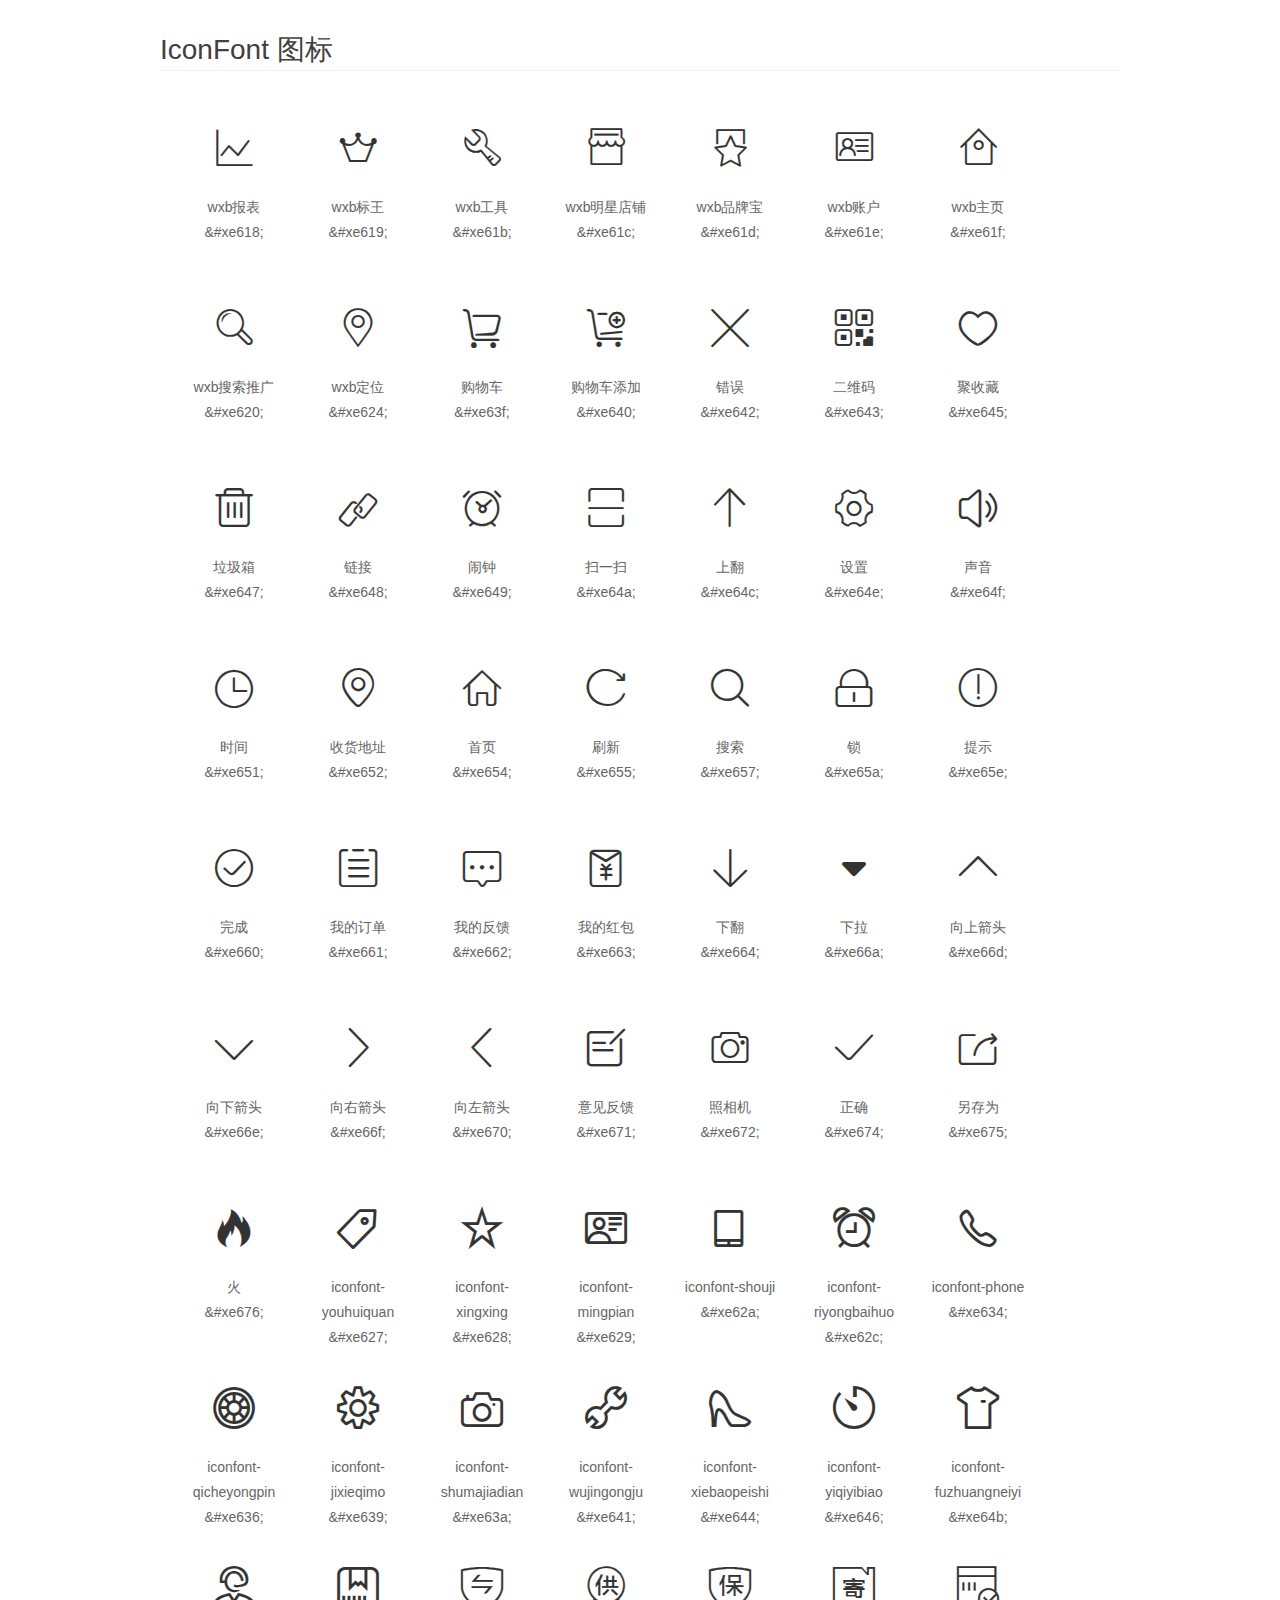
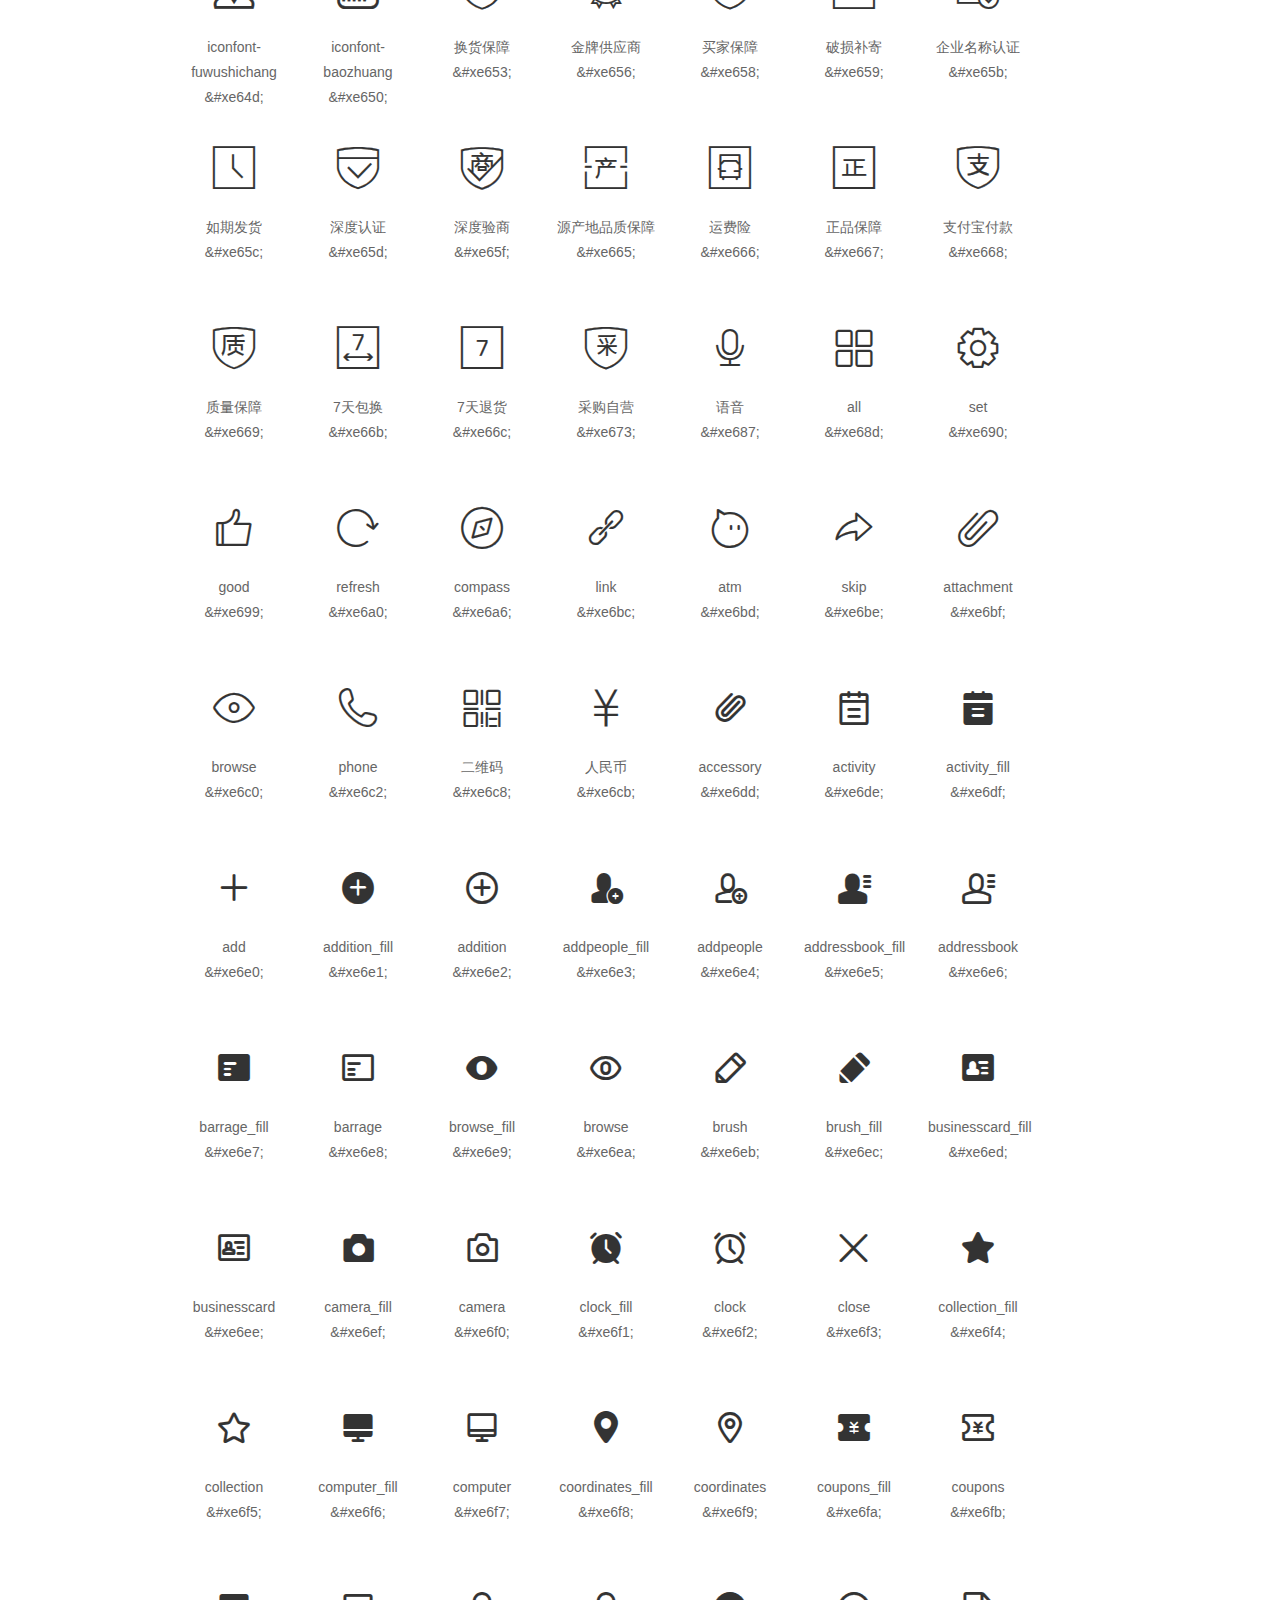
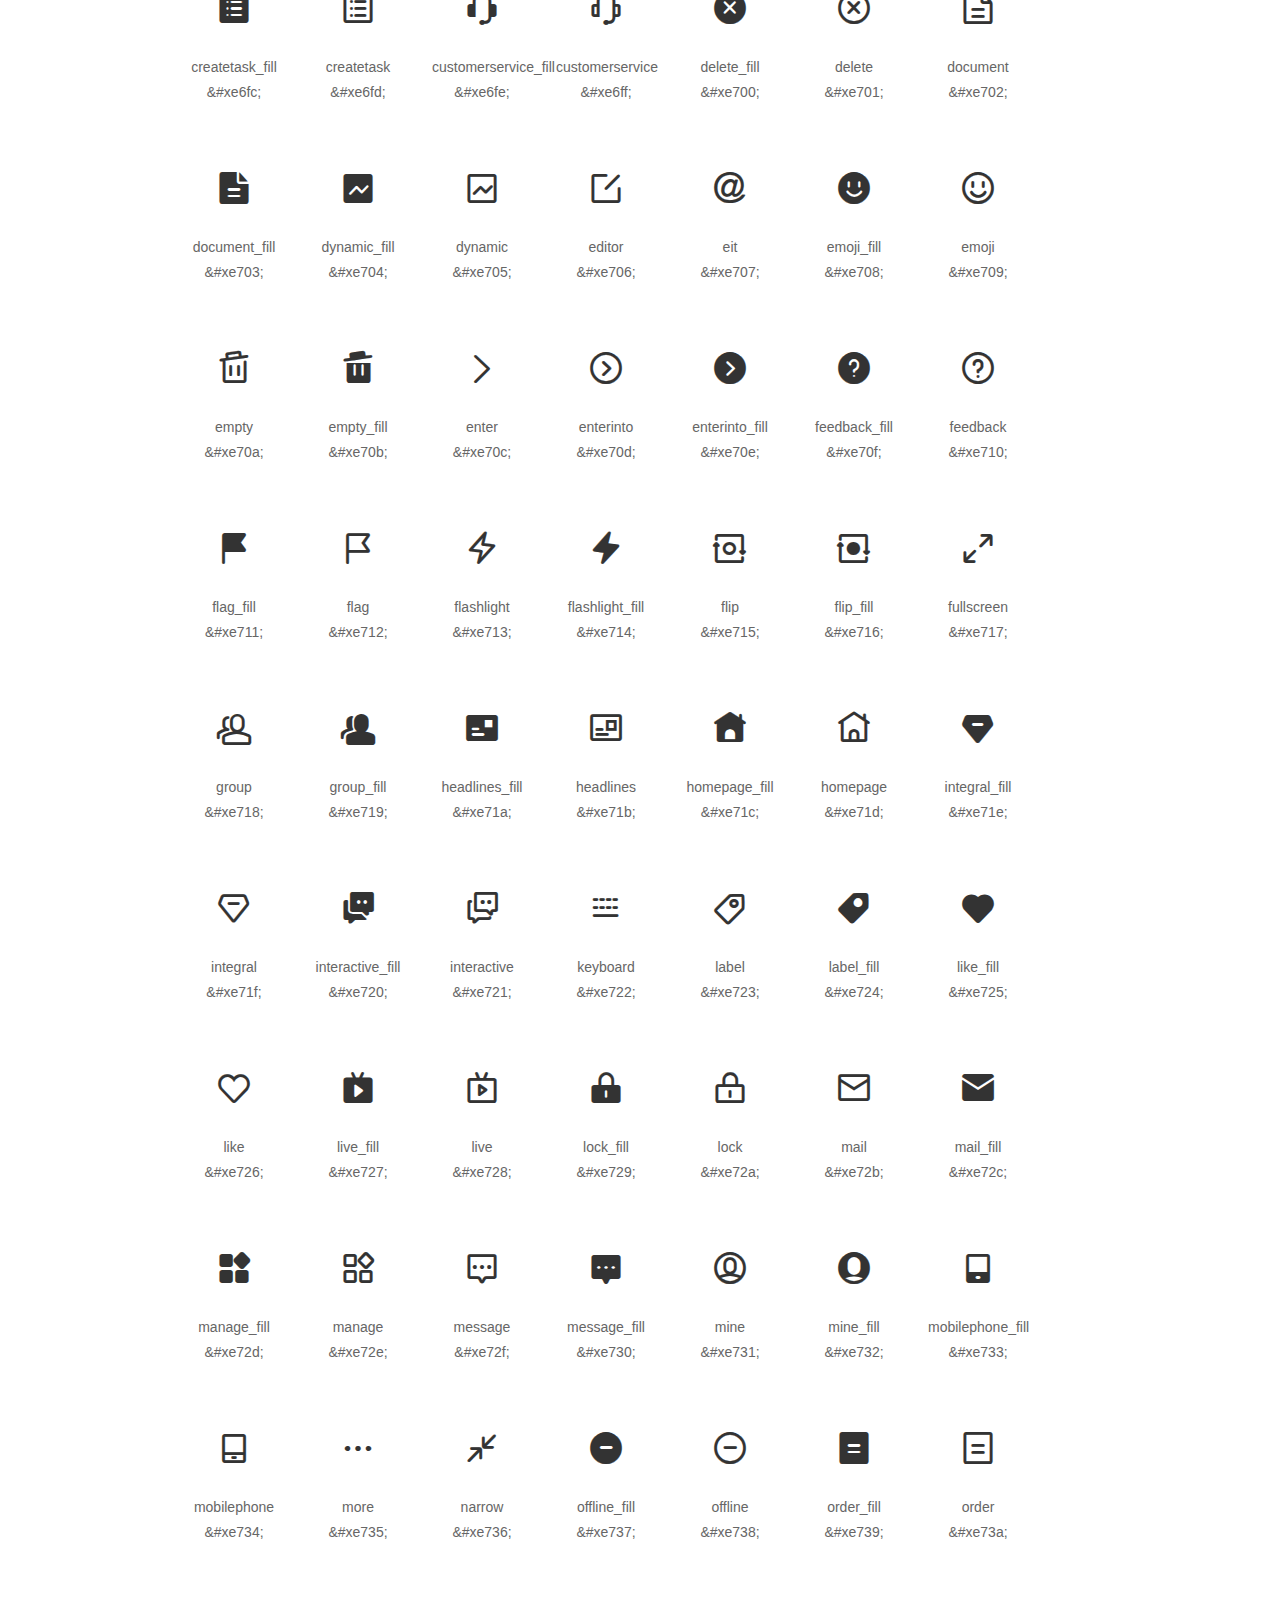
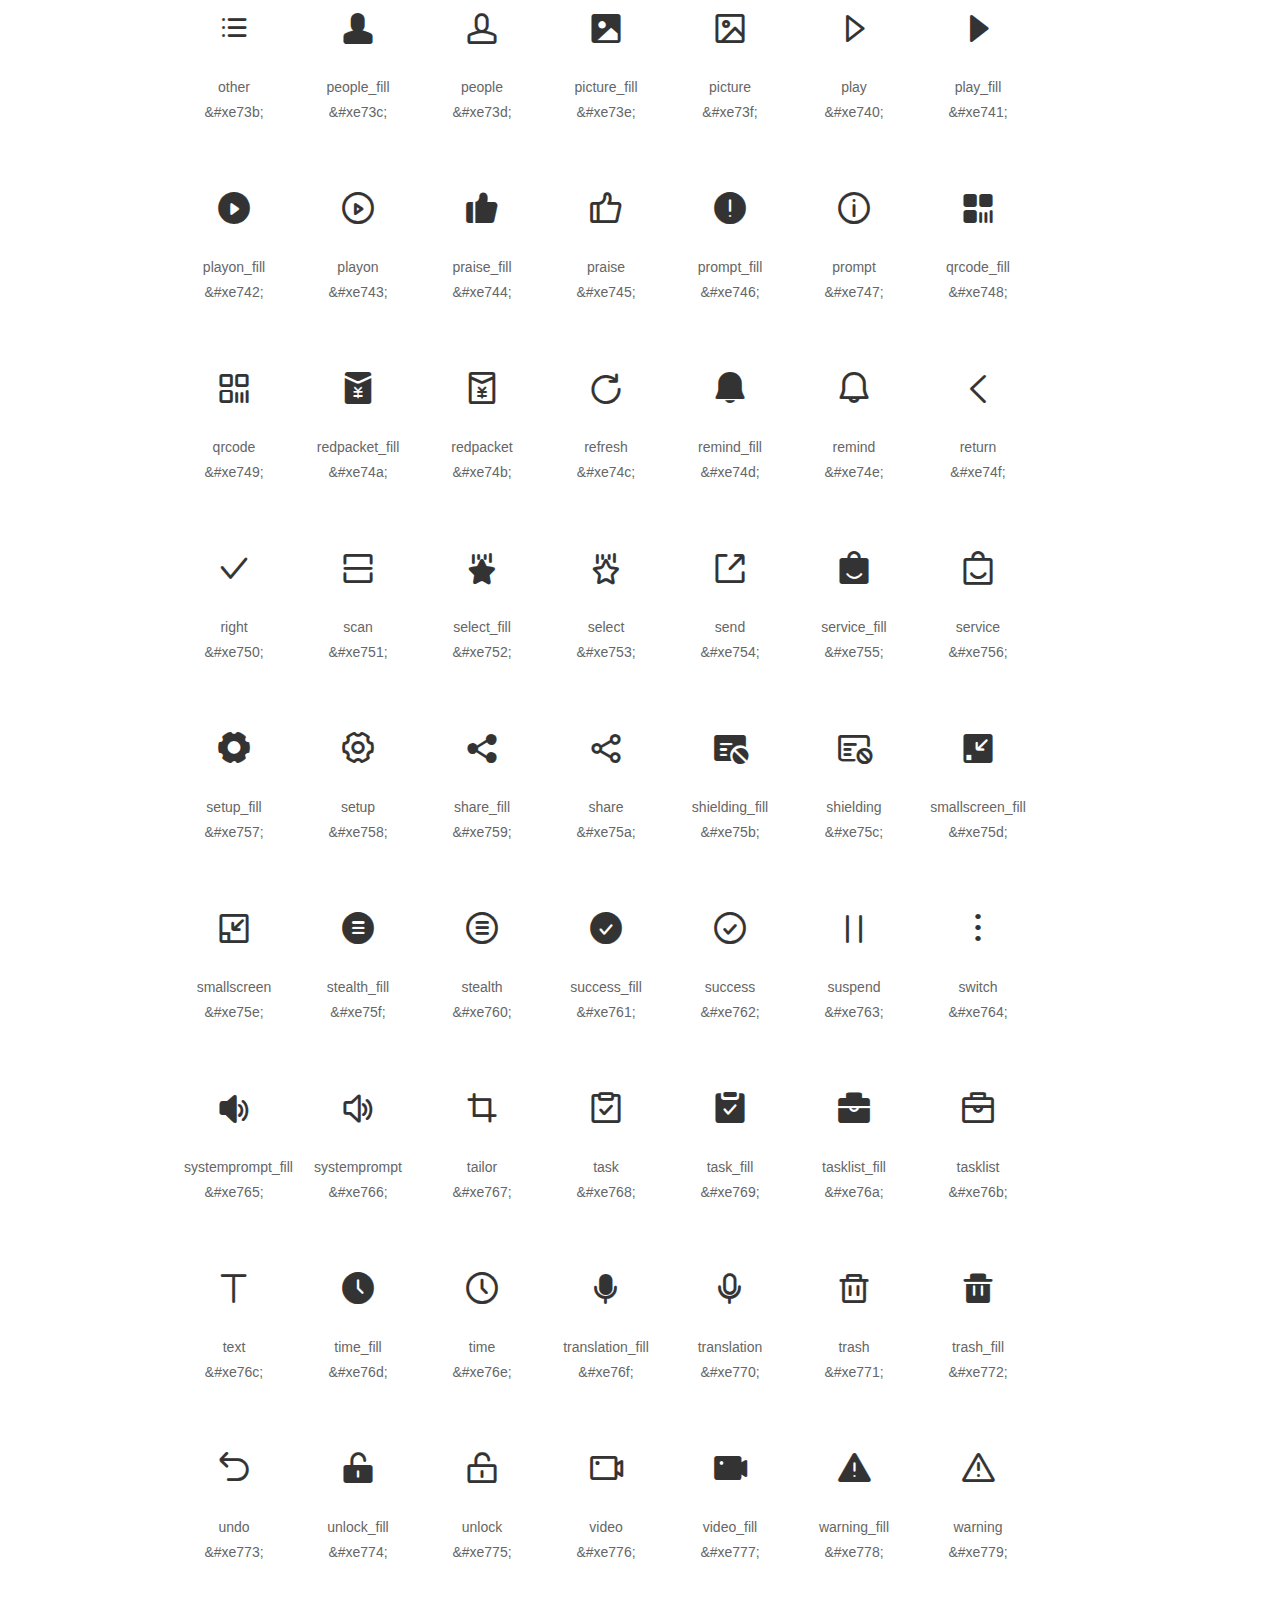
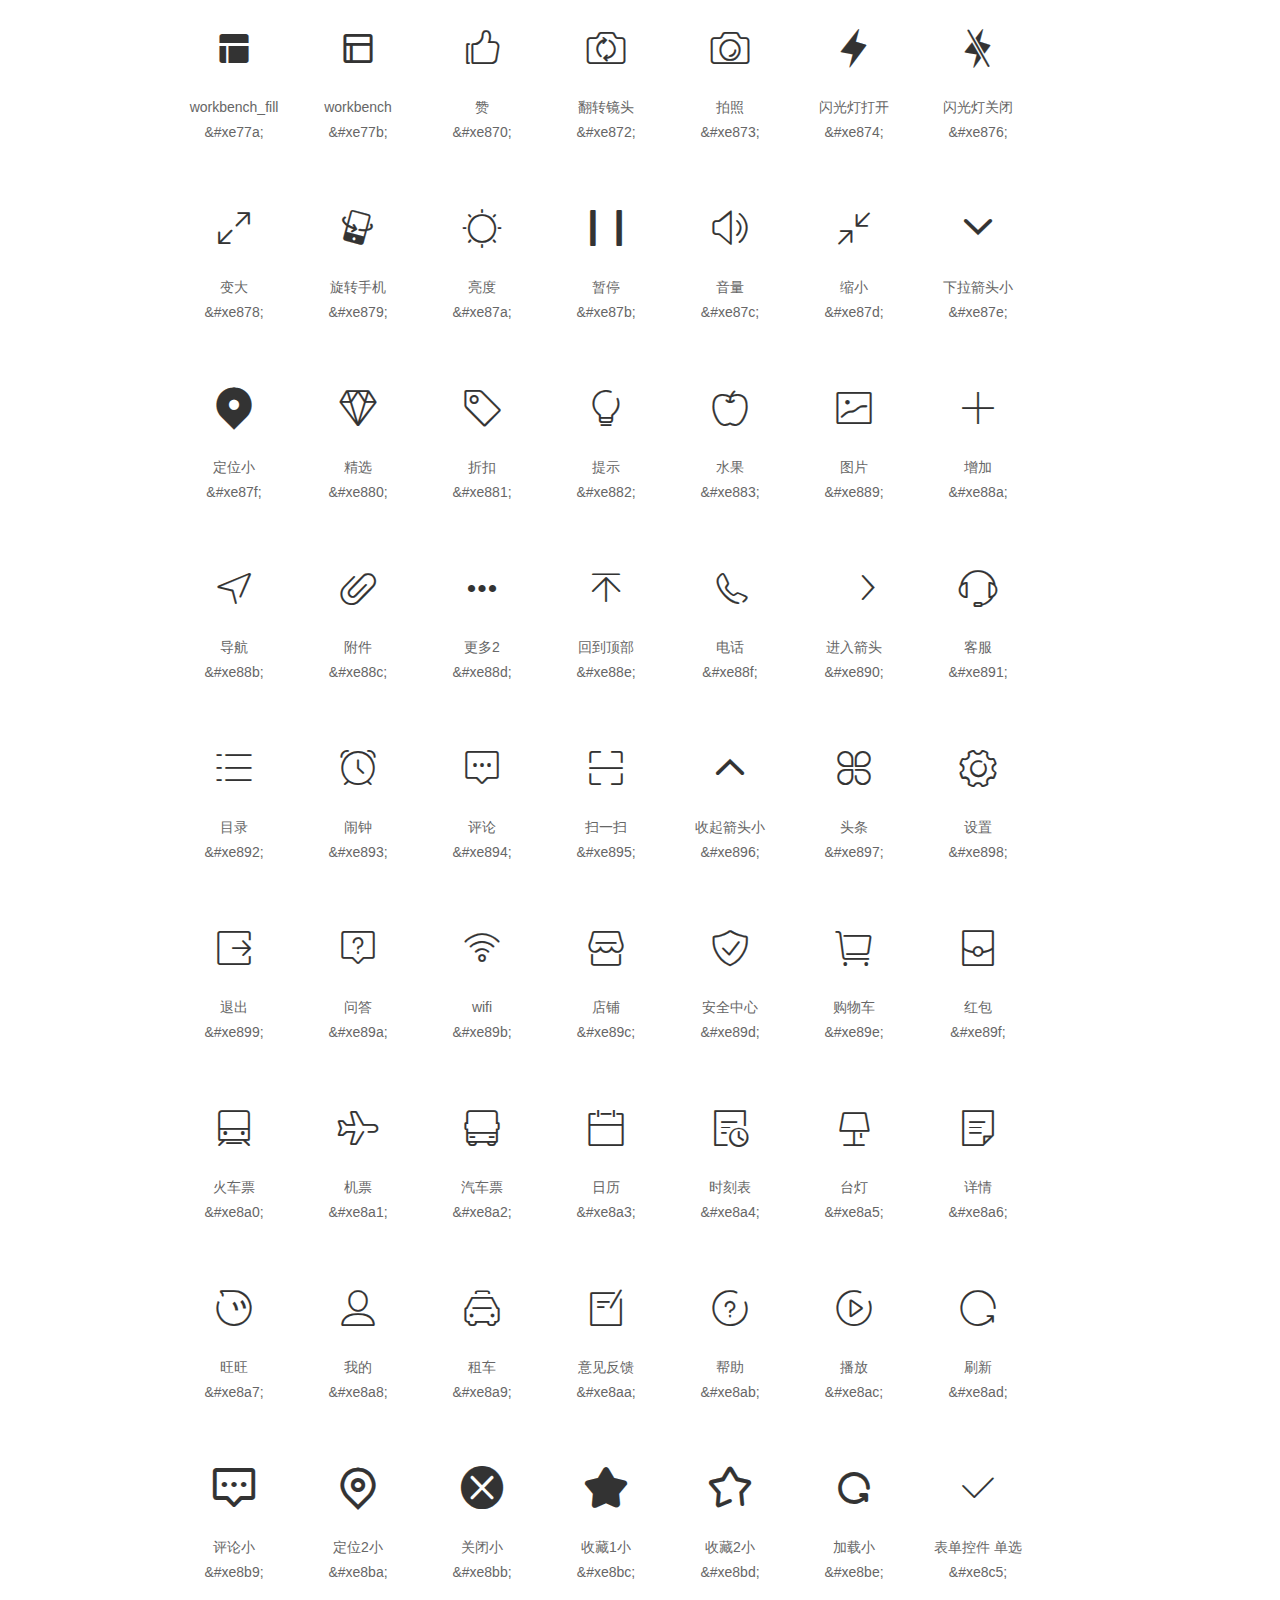
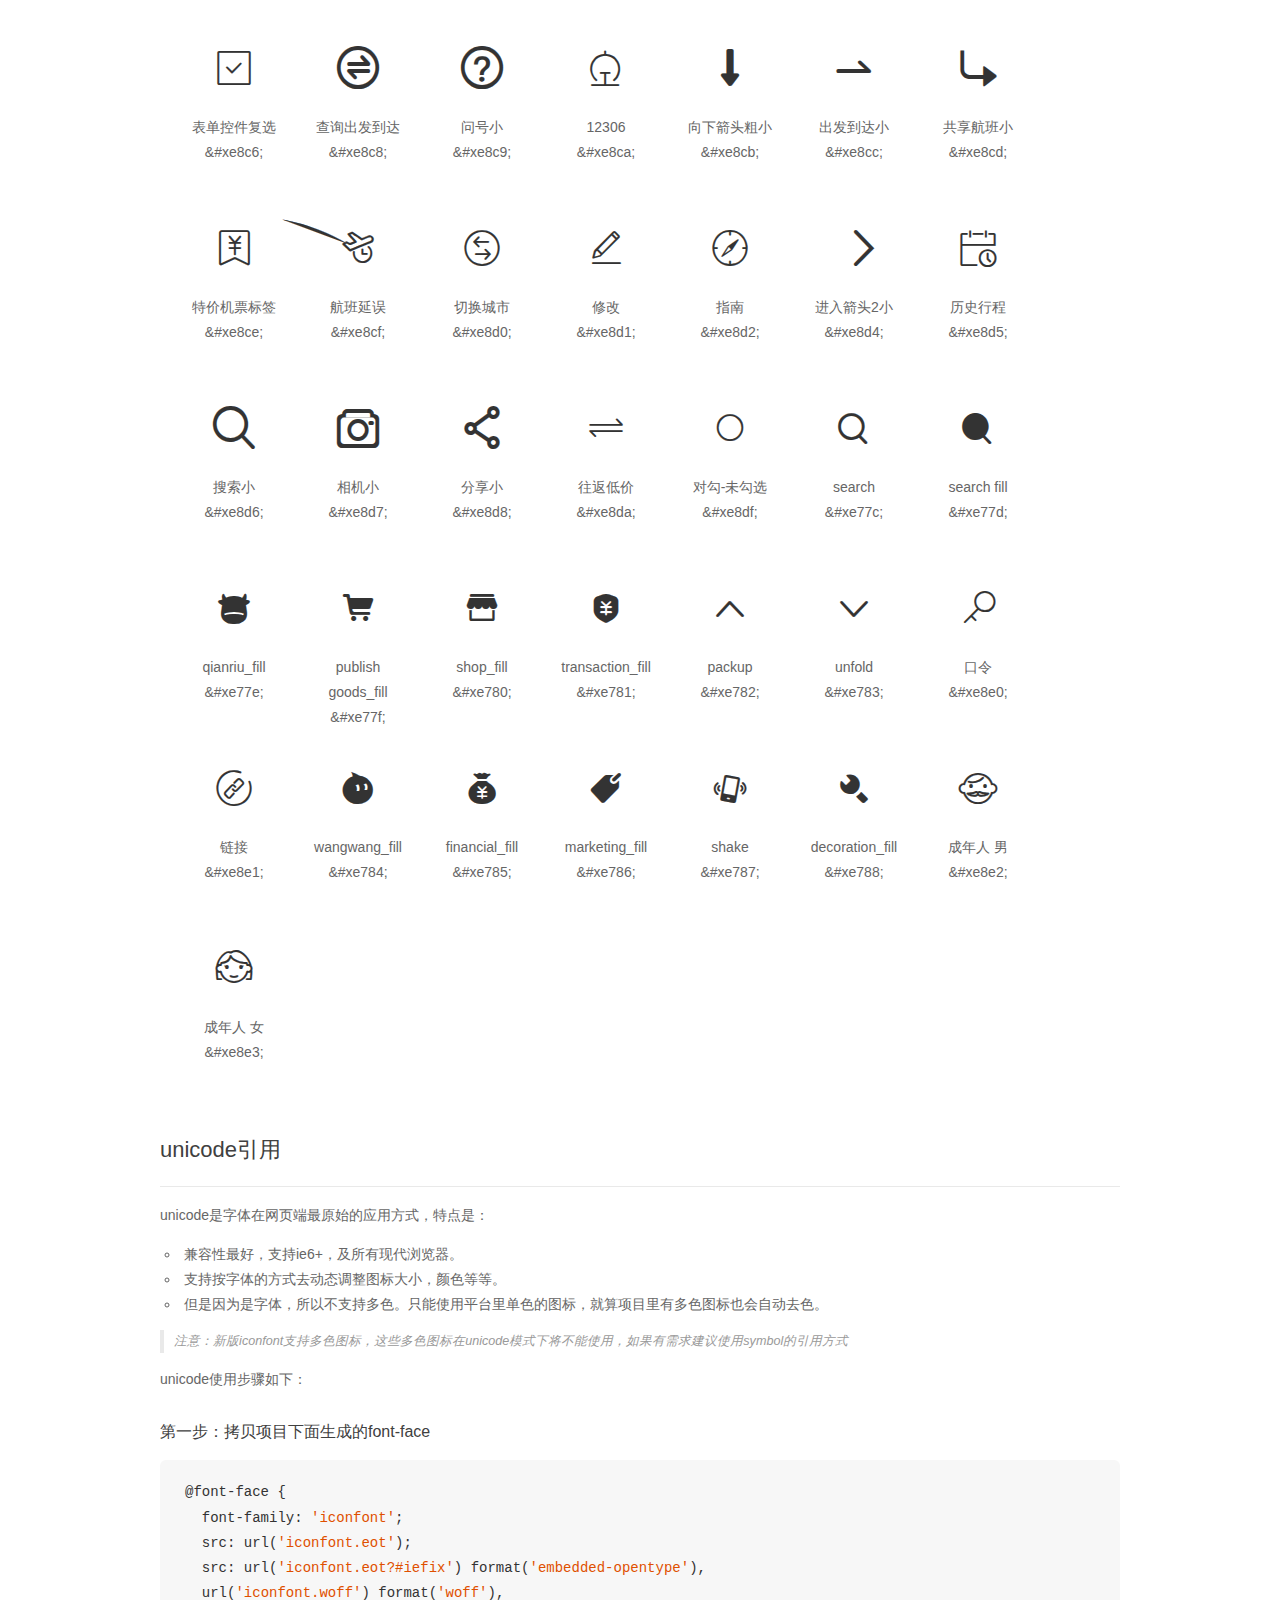
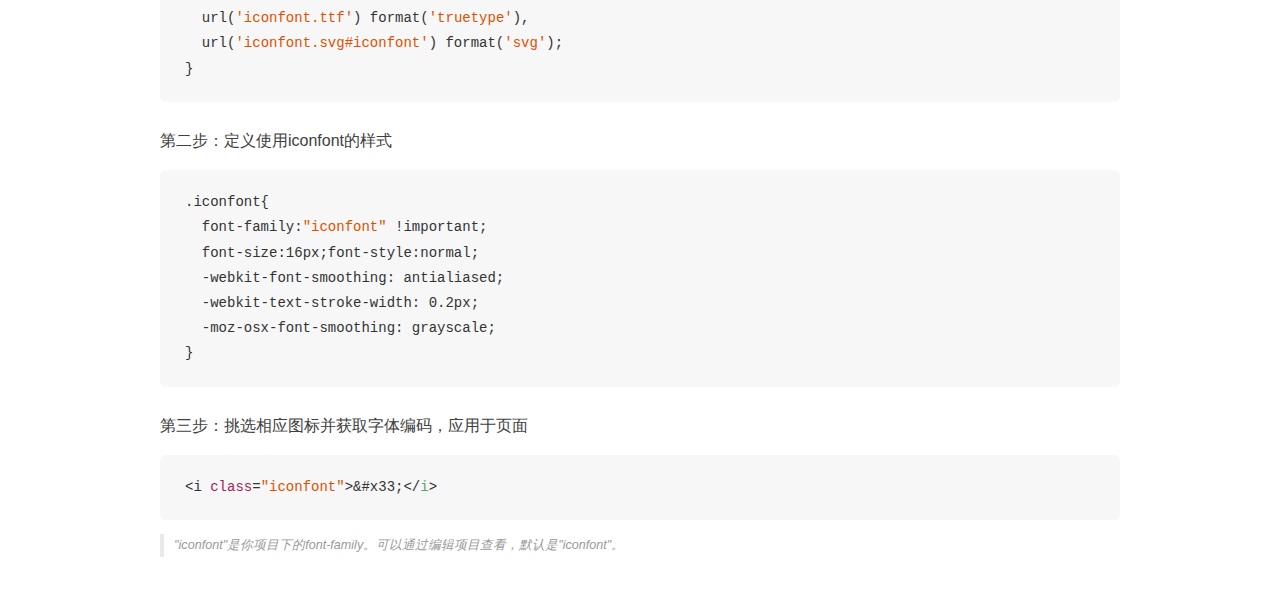
<file: work8-2/fonts/demo_unicode.html>
<!DOCTYPE html>
<html>
<head>
    <meta charset="utf-8"/>
    <title>IconFont</title>
    <link rel="stylesheet" href="demo.css">

    <style type="text/css">

        @font-face {font-family: "iconfont";
          src: url('iconfont.eot'); /* IE9*/
          src: url('iconfont.eot#iefix') format('embedded-opentype'), /* IE6-IE8 */
          url('iconfont.woff') format('woff'), /* chrome, firefox */
          url('iconfont.ttf') format('truetype'), /* chrome, firefox, opera, Safari, Android, iOS 4.2+*/
          url('iconfont.svg#iconfont') format('svg'); /* iOS 4.1- */
        }

        .iconfont {
          font-family:"iconfont" !important;
          font-size:16px;
          font-style:normal;
          -webkit-font-smoothing: antialiased;
          -webkit-text-stroke-width: 0.2px;
          -moz-osx-font-smoothing: grayscale;
        }

    </style>
</head>
<body>
    <div class="main markdown">
        <h1>IconFont 图标</h1>
        <ul class="icon_lists clear">
            
                <li>
                <i class="icon iconfont">&#xe618;</i>
                    <div class="name">wxb报表</div>
                    <div class="code">&amp;#xe618;</div>
                </li>
            
                <li>
                <i class="icon iconfont">&#xe619;</i>
                    <div class="name">wxb标王</div>
                    <div class="code">&amp;#xe619;</div>
                </li>
            
                <li>
                <i class="icon iconfont">&#xe61b;</i>
                    <div class="name">wxb工具</div>
                    <div class="code">&amp;#xe61b;</div>
                </li>
            
                <li>
                <i class="icon iconfont">&#xe61c;</i>
                    <div class="name">wxb明星店铺</div>
                    <div class="code">&amp;#xe61c;</div>
                </li>
            
                <li>
                <i class="icon iconfont">&#xe61d;</i>
                    <div class="name">wxb品牌宝</div>
                    <div class="code">&amp;#xe61d;</div>
                </li>
            
                <li>
                <i class="icon iconfont">&#xe61e;</i>
                    <div class="name">wxb账户</div>
                    <div class="code">&amp;#xe61e;</div>
                </li>
            
                <li>
                <i class="icon iconfont">&#xe61f;</i>
                    <div class="name">wxb主页</div>
                    <div class="code">&amp;#xe61f;</div>
                </li>
            
                <li>
                <i class="icon iconfont">&#xe620;</i>
                    <div class="name">wxb搜索推广</div>
                    <div class="code">&amp;#xe620;</div>
                </li>
            
                <li>
                <i class="icon iconfont">&#xe624;</i>
                    <div class="name">wxb定位</div>
                    <div class="code">&amp;#xe624;</div>
                </li>
            
                <li>
                <i class="icon iconfont">&#xe63f;</i>
                    <div class="name">购物车</div>
                    <div class="code">&amp;#xe63f;</div>
                </li>
            
                <li>
                <i class="icon iconfont">&#xe640;</i>
                    <div class="name">购物车添加</div>
                    <div class="code">&amp;#xe640;</div>
                </li>
            
                <li>
                <i class="icon iconfont">&#xe642;</i>
                    <div class="name">错误</div>
                    <div class="code">&amp;#xe642;</div>
                </li>
            
                <li>
                <i class="icon iconfont">&#xe643;</i>
                    <div class="name">二维码</div>
                    <div class="code">&amp;#xe643;</div>
                </li>
            
                <li>
                <i class="icon iconfont">&#xe645;</i>
                    <div class="name">聚收藏</div>
                    <div class="code">&amp;#xe645;</div>
                </li>
            
                <li>
                <i class="icon iconfont">&#xe647;</i>
                    <div class="name">垃圾箱</div>
                    <div class="code">&amp;#xe647;</div>
                </li>
            
                <li>
                <i class="icon iconfont">&#xe648;</i>
                    <div class="name">链接</div>
                    <div class="code">&amp;#xe648;</div>
                </li>
            
                <li>
                <i class="icon iconfont">&#xe649;</i>
                    <div class="name">闹钟</div>
                    <div class="code">&amp;#xe649;</div>
                </li>
            
                <li>
                <i class="icon iconfont">&#xe64a;</i>
                    <div class="name">扫一扫</div>
                    <div class="code">&amp;#xe64a;</div>
                </li>
            
                <li>
                <i class="icon iconfont">&#xe64c;</i>
                    <div class="name">上翻</div>
                    <div class="code">&amp;#xe64c;</div>
                </li>
            
                <li>
                <i class="icon iconfont">&#xe64e;</i>
                    <div class="name">设置</div>
                    <div class="code">&amp;#xe64e;</div>
                </li>
            
                <li>
                <i class="icon iconfont">&#xe64f;</i>
                    <div class="name">声音</div>
                    <div class="code">&amp;#xe64f;</div>
                </li>
            
                <li>
                <i class="icon iconfont">&#xe651;</i>
                    <div class="name">时间</div>
                    <div class="code">&amp;#xe651;</div>
                </li>
            
                <li>
                <i class="icon iconfont">&#xe652;</i>
                    <div class="name">收货地址</div>
                    <div class="code">&amp;#xe652;</div>
                </li>
            
                <li>
                <i class="icon iconfont">&#xe654;</i>
                    <div class="name">首页</div>
                    <div class="code">&amp;#xe654;</div>
                </li>
            
                <li>
                <i class="icon iconfont">&#xe655;</i>
                    <div class="name">刷新</div>
                    <div class="code">&amp;#xe655;</div>
                </li>
            
                <li>
                <i class="icon iconfont">&#xe657;</i>
                    <div class="name">搜索</div>
                    <div class="code">&amp;#xe657;</div>
                </li>
            
                <li>
                <i class="icon iconfont">&#xe65a;</i>
                    <div class="name">锁</div>
                    <div class="code">&amp;#xe65a;</div>
                </li>
            
                <li>
                <i class="icon iconfont">&#xe65e;</i>
                    <div class="name">提示</div>
                    <div class="code">&amp;#xe65e;</div>
                </li>
            
                <li>
                <i class="icon iconfont">&#xe660;</i>
                    <div class="name">完成</div>
                    <div class="code">&amp;#xe660;</div>
                </li>
            
                <li>
                <i class="icon iconfont">&#xe661;</i>
                    <div class="name">我的订单</div>
                    <div class="code">&amp;#xe661;</div>
                </li>
            
                <li>
                <i class="icon iconfont">&#xe662;</i>
                    <div class="name">我的反馈</div>
                    <div class="code">&amp;#xe662;</div>
                </li>
            
                <li>
                <i class="icon iconfont">&#xe663;</i>
                    <div class="name">我的红包</div>
                    <div class="code">&amp;#xe663;</div>
                </li>
            
                <li>
                <i class="icon iconfont">&#xe664;</i>
                    <div class="name">下翻</div>
                    <div class="code">&amp;#xe664;</div>
                </li>
            
                <li>
                <i class="icon iconfont">&#xe66a;</i>
                    <div class="name">下拉</div>
                    <div class="code">&amp;#xe66a;</div>
                </li>
            
                <li>
                <i class="icon iconfont">&#xe66d;</i>
                    <div class="name">向上箭头</div>
                    <div class="code">&amp;#xe66d;</div>
                </li>
            
                <li>
                <i class="icon iconfont">&#xe66e;</i>
                    <div class="name">向下箭头</div>
                    <div class="code">&amp;#xe66e;</div>
                </li>
            
                <li>
                <i class="icon iconfont">&#xe66f;</i>
                    <div class="name">向右箭头</div>
                    <div class="code">&amp;#xe66f;</div>
                </li>
            
                <li>
                <i class="icon iconfont">&#xe670;</i>
                    <div class="name">向左箭头</div>
                    <div class="code">&amp;#xe670;</div>
                </li>
            
                <li>
                <i class="icon iconfont">&#xe671;</i>
                    <div class="name">意见反馈</div>
                    <div class="code">&amp;#xe671;</div>
                </li>
            
                <li>
                <i class="icon iconfont">&#xe672;</i>
                    <div class="name">照相机</div>
                    <div class="code">&amp;#xe672;</div>
                </li>
            
                <li>
                <i class="icon iconfont">&#xe674;</i>
                    <div class="name">正确</div>
                    <div class="code">&amp;#xe674;</div>
                </li>
            
                <li>
                <i class="icon iconfont">&#xe675;</i>
                    <div class="name">另存为</div>
                    <div class="code">&amp;#xe675;</div>
                </li>
            
                <li>
                <i class="icon iconfont">&#xe676;</i>
                    <div class="name">火</div>
                    <div class="code">&amp;#xe676;</div>
                </li>
            
                <li>
                <i class="icon iconfont">&#xe627;</i>
                    <div class="name">iconfont-youhuiquan</div>
                    <div class="code">&amp;#xe627;</div>
                </li>
            
                <li>
                <i class="icon iconfont">&#xe628;</i>
                    <div class="name">iconfont-xingxing</div>
                    <div class="code">&amp;#xe628;</div>
                </li>
            
                <li>
                <i class="icon iconfont">&#xe629;</i>
                    <div class="name">iconfont-mingpian</div>
                    <div class="code">&amp;#xe629;</div>
                </li>
            
                <li>
                <i class="icon iconfont">&#xe62a;</i>
                    <div class="name">iconfont-shouji</div>
                    <div class="code">&amp;#xe62a;</div>
                </li>
            
                <li>
                <i class="icon iconfont">&#xe62c;</i>
                    <div class="name">iconfont-riyongbaihuo</div>
                    <div class="code">&amp;#xe62c;</div>
                </li>
            
                <li>
                <i class="icon iconfont">&#xe634;</i>
                    <div class="name">iconfont-phone</div>
                    <div class="code">&amp;#xe634;</div>
                </li>
            
                <li>
                <i class="icon iconfont">&#xe636;</i>
                    <div class="name">iconfont-qicheyongpin</div>
                    <div class="code">&amp;#xe636;</div>
                </li>
            
                <li>
                <i class="icon iconfont">&#xe639;</i>
                    <div class="name">iconfont-jixieqimo</div>
                    <div class="code">&amp;#xe639;</div>
                </li>
            
                <li>
                <i class="icon iconfont">&#xe63a;</i>
                    <div class="name">iconfont-shumajiadian</div>
                    <div class="code">&amp;#xe63a;</div>
                </li>
            
                <li>
                <i class="icon iconfont">&#xe641;</i>
                    <div class="name">iconfont-wujingongju</div>
                    <div class="code">&amp;#xe641;</div>
                </li>
            
                <li>
                <i class="icon iconfont">&#xe644;</i>
                    <div class="name">iconfont-xiebaopeishi</div>
                    <div class="code">&amp;#xe644;</div>
                </li>
            
                <li>
                <i class="icon iconfont">&#xe646;</i>
                    <div class="name">iconfont-yiqiyibiao</div>
                    <div class="code">&amp;#xe646;</div>
                </li>
            
                <li>
                <i class="icon iconfont">&#xe64b;</i>
                    <div class="name">iconfont-fuzhuangneiyi</div>
                    <div class="code">&amp;#xe64b;</div>
                </li>
            
                <li>
                <i class="icon iconfont">&#xe64d;</i>
                    <div class="name">iconfont-fuwushichang</div>
                    <div class="code">&amp;#xe64d;</div>
                </li>
            
                <li>
                <i class="icon iconfont">&#xe650;</i>
                    <div class="name">iconfont-baozhuang</div>
                    <div class="code">&amp;#xe650;</div>
                </li>
            
                <li>
                <i class="icon iconfont">&#xe653;</i>
                    <div class="name">换货保障</div>
                    <div class="code">&amp;#xe653;</div>
                </li>
            
                <li>
                <i class="icon iconfont">&#xe656;</i>
                    <div class="name">金牌供应商</div>
                    <div class="code">&amp;#xe656;</div>
                </li>
            
                <li>
                <i class="icon iconfont">&#xe658;</i>
                    <div class="name">买家保障</div>
                    <div class="code">&amp;#xe658;</div>
                </li>
            
                <li>
                <i class="icon iconfont">&#xe659;</i>
                    <div class="name">破损补寄</div>
                    <div class="code">&amp;#xe659;</div>
                </li>
            
                <li>
                <i class="icon iconfont">&#xe65b;</i>
                    <div class="name">企业名称认证</div>
                    <div class="code">&amp;#xe65b;</div>
                </li>
            
                <li>
                <i class="icon iconfont">&#xe65c;</i>
                    <div class="name">如期发货</div>
                    <div class="code">&amp;#xe65c;</div>
                </li>
            
                <li>
                <i class="icon iconfont">&#xe65d;</i>
                    <div class="name">深度认证</div>
                    <div class="code">&amp;#xe65d;</div>
                </li>
            
                <li>
                <i class="icon iconfont">&#xe65f;</i>
                    <div class="name">深度验商</div>
                    <div class="code">&amp;#xe65f;</div>
                </li>
            
                <li>
                <i class="icon iconfont">&#xe665;</i>
                    <div class="name">源产地品质保障</div>
                    <div class="code">&amp;#xe665;</div>
                </li>
            
                <li>
                <i class="icon iconfont">&#xe666;</i>
                    <div class="name">运费险</div>
                    <div class="code">&amp;#xe666;</div>
                </li>
            
                <li>
                <i class="icon iconfont">&#xe667;</i>
                    <div class="name">正品保障</div>
                    <div class="code">&amp;#xe667;</div>
                </li>
            
                <li>
                <i class="icon iconfont">&#xe668;</i>
                    <div class="name">支付宝付款</div>
                    <div class="code">&amp;#xe668;</div>
                </li>
            
                <li>
                <i class="icon iconfont">&#xe669;</i>
                    <div class="name">质量保障</div>
                    <div class="code">&amp;#xe669;</div>
                </li>
            
                <li>
                <i class="icon iconfont">&#xe66b;</i>
                    <div class="name">7天包换</div>
                    <div class="code">&amp;#xe66b;</div>
                </li>
            
                <li>
                <i class="icon iconfont">&#xe66c;</i>
                    <div class="name">7天退货</div>
                    <div class="code">&amp;#xe66c;</div>
                </li>
            
                <li>
                <i class="icon iconfont">&#xe673;</i>
                    <div class="name">采购自营</div>
                    <div class="code">&amp;#xe673;</div>
                </li>
            
                <li>
                <i class="icon iconfont">&#xe687;</i>
                    <div class="name">语音</div>
                    <div class="code">&amp;#xe687;</div>
                </li>
            
                <li>
                <i class="icon iconfont">&#xe68d;</i>
                    <div class="name">all</div>
                    <div class="code">&amp;#xe68d;</div>
                </li>
            
                <li>
                <i class="icon iconfont">&#xe690;</i>
                    <div class="name">set</div>
                    <div class="code">&amp;#xe690;</div>
                </li>
            
                <li>
                <i class="icon iconfont">&#xe699;</i>
                    <div class="name">good</div>
                    <div class="code">&amp;#xe699;</div>
                </li>
            
                <li>
                <i class="icon iconfont">&#xe6a0;</i>
                    <div class="name">refresh</div>
                    <div class="code">&amp;#xe6a0;</div>
                </li>
            
                <li>
                <i class="icon iconfont">&#xe6a6;</i>
                    <div class="name">compass</div>
                    <div class="code">&amp;#xe6a6;</div>
                </li>
            
                <li>
                <i class="icon iconfont">&#xe6bc;</i>
                    <div class="name">link</div>
                    <div class="code">&amp;#xe6bc;</div>
                </li>
            
                <li>
                <i class="icon iconfont">&#xe6bd;</i>
                    <div class="name">atm</div>
                    <div class="code">&amp;#xe6bd;</div>
                </li>
            
                <li>
                <i class="icon iconfont">&#xe6be;</i>
                    <div class="name">skip</div>
                    <div class="code">&amp;#xe6be;</div>
                </li>
            
                <li>
                <i class="icon iconfont">&#xe6bf;</i>
                    <div class="name">attachment</div>
                    <div class="code">&amp;#xe6bf;</div>
                </li>
            
                <li>
                <i class="icon iconfont">&#xe6c0;</i>
                    <div class="name">browse</div>
                    <div class="code">&amp;#xe6c0;</div>
                </li>
            
                <li>
                <i class="icon iconfont">&#xe6c2;</i>
                    <div class="name">phone</div>
                    <div class="code">&amp;#xe6c2;</div>
                </li>
            
                <li>
                <i class="icon iconfont">&#xe6c8;</i>
                    <div class="name">二维码</div>
                    <div class="code">&amp;#xe6c8;</div>
                </li>
            
                <li>
                <i class="icon iconfont">&#xe6cb;</i>
                    <div class="name">人民币</div>
                    <div class="code">&amp;#xe6cb;</div>
                </li>
            
                <li>
                <i class="icon iconfont">&#xe6dd;</i>
                    <div class="name">accessory</div>
                    <div class="code">&amp;#xe6dd;</div>
                </li>
            
                <li>
                <i class="icon iconfont">&#xe6de;</i>
                    <div class="name">activity</div>
                    <div class="code">&amp;#xe6de;</div>
                </li>
            
                <li>
                <i class="icon iconfont">&#xe6df;</i>
                    <div class="name">activity_fill</div>
                    <div class="code">&amp;#xe6df;</div>
                </li>
            
                <li>
                <i class="icon iconfont">&#xe6e0;</i>
                    <div class="name">add</div>
                    <div class="code">&amp;#xe6e0;</div>
                </li>
            
                <li>
                <i class="icon iconfont">&#xe6e1;</i>
                    <div class="name">addition_fill</div>
                    <div class="code">&amp;#xe6e1;</div>
                </li>
            
                <li>
                <i class="icon iconfont">&#xe6e2;</i>
                    <div class="name">addition</div>
                    <div class="code">&amp;#xe6e2;</div>
                </li>
            
                <li>
                <i class="icon iconfont">&#xe6e3;</i>
                    <div class="name">addpeople_fill</div>
                    <div class="code">&amp;#xe6e3;</div>
                </li>
            
                <li>
                <i class="icon iconfont">&#xe6e4;</i>
                    <div class="name">addpeople</div>
                    <div class="code">&amp;#xe6e4;</div>
                </li>
            
                <li>
                <i class="icon iconfont">&#xe6e5;</i>
                    <div class="name">addressbook_fill</div>
                    <div class="code">&amp;#xe6e5;</div>
                </li>
            
                <li>
                <i class="icon iconfont">&#xe6e6;</i>
                    <div class="name">addressbook</div>
                    <div class="code">&amp;#xe6e6;</div>
                </li>
            
                <li>
                <i class="icon iconfont">&#xe6e7;</i>
                    <div class="name">barrage_fill</div>
                    <div class="code">&amp;#xe6e7;</div>
                </li>
            
                <li>
                <i class="icon iconfont">&#xe6e8;</i>
                    <div class="name">barrage</div>
                    <div class="code">&amp;#xe6e8;</div>
                </li>
            
                <li>
                <i class="icon iconfont">&#xe6e9;</i>
                    <div class="name">browse_fill</div>
                    <div class="code">&amp;#xe6e9;</div>
                </li>
            
                <li>
                <i class="icon iconfont">&#xe6ea;</i>
                    <div class="name">browse</div>
                    <div class="code">&amp;#xe6ea;</div>
                </li>
            
                <li>
                <i class="icon iconfont">&#xe6eb;</i>
                    <div class="name">brush</div>
                    <div class="code">&amp;#xe6eb;</div>
                </li>
            
                <li>
                <i class="icon iconfont">&#xe6ec;</i>
                    <div class="name">brush_fill</div>
                    <div class="code">&amp;#xe6ec;</div>
                </li>
            
                <li>
                <i class="icon iconfont">&#xe6ed;</i>
                    <div class="name">businesscard_fill</div>
                    <div class="code">&amp;#xe6ed;</div>
                </li>
            
                <li>
                <i class="icon iconfont">&#xe6ee;</i>
                    <div class="name">businesscard</div>
                    <div class="code">&amp;#xe6ee;</div>
                </li>
            
                <li>
                <i class="icon iconfont">&#xe6ef;</i>
                    <div class="name">camera_fill</div>
                    <div class="code">&amp;#xe6ef;</div>
                </li>
            
                <li>
                <i class="icon iconfont">&#xe6f0;</i>
                    <div class="name">camera</div>
                    <div class="code">&amp;#xe6f0;</div>
                </li>
            
                <li>
                <i class="icon iconfont">&#xe6f1;</i>
                    <div class="name">clock_fill</div>
                    <div class="code">&amp;#xe6f1;</div>
                </li>
            
                <li>
                <i class="icon iconfont">&#xe6f2;</i>
                    <div class="name">clock</div>
                    <div class="code">&amp;#xe6f2;</div>
                </li>
            
                <li>
                <i class="icon iconfont">&#xe6f3;</i>
                    <div class="name">close</div>
                    <div class="code">&amp;#xe6f3;</div>
                </li>
            
                <li>
                <i class="icon iconfont">&#xe6f4;</i>
                    <div class="name">collection_fill</div>
                    <div class="code">&amp;#xe6f4;</div>
                </li>
            
                <li>
                <i class="icon iconfont">&#xe6f5;</i>
                    <div class="name">collection</div>
                    <div class="code">&amp;#xe6f5;</div>
                </li>
            
                <li>
                <i class="icon iconfont">&#xe6f6;</i>
                    <div class="name">computer_fill</div>
                    <div class="code">&amp;#xe6f6;</div>
                </li>
            
                <li>
                <i class="icon iconfont">&#xe6f7;</i>
                    <div class="name">computer</div>
                    <div class="code">&amp;#xe6f7;</div>
                </li>
            
                <li>
                <i class="icon iconfont">&#xe6f8;</i>
                    <div class="name">coordinates_fill</div>
                    <div class="code">&amp;#xe6f8;</div>
                </li>
            
                <li>
                <i class="icon iconfont">&#xe6f9;</i>
                    <div class="name">coordinates</div>
                    <div class="code">&amp;#xe6f9;</div>
                </li>
            
                <li>
                <i class="icon iconfont">&#xe6fa;</i>
                    <div class="name">coupons_fill</div>
                    <div class="code">&amp;#xe6fa;</div>
                </li>
            
                <li>
                <i class="icon iconfont">&#xe6fb;</i>
                    <div class="name">coupons</div>
                    <div class="code">&amp;#xe6fb;</div>
                </li>
            
                <li>
                <i class="icon iconfont">&#xe6fc;</i>
                    <div class="name">createtask_fill</div>
                    <div class="code">&amp;#xe6fc;</div>
                </li>
            
                <li>
                <i class="icon iconfont">&#xe6fd;</i>
                    <div class="name">createtask</div>
                    <div class="code">&amp;#xe6fd;</div>
                </li>
            
                <li>
                <i class="icon iconfont">&#xe6fe;</i>
                    <div class="name">customerservice_fill</div>
                    <div class="code">&amp;#xe6fe;</div>
                </li>
            
                <li>
                <i class="icon iconfont">&#xe6ff;</i>
                    <div class="name">customerservice</div>
                    <div class="code">&amp;#xe6ff;</div>
                </li>
            
                <li>
                <i class="icon iconfont">&#xe700;</i>
                    <div class="name">delete_fill</div>
                    <div class="code">&amp;#xe700;</div>
                </li>
            
                <li>
                <i class="icon iconfont">&#xe701;</i>
                    <div class="name">delete</div>
                    <div class="code">&amp;#xe701;</div>
                </li>
            
                <li>
                <i class="icon iconfont">&#xe702;</i>
                    <div class="name">document</div>
                    <div class="code">&amp;#xe702;</div>
                </li>
            
                <li>
                <i class="icon iconfont">&#xe703;</i>
                    <div class="name">document_fill</div>
                    <div class="code">&amp;#xe703;</div>
                </li>
            
                <li>
                <i class="icon iconfont">&#xe704;</i>
                    <div class="name">dynamic_fill</div>
                    <div class="code">&amp;#xe704;</div>
                </li>
            
                <li>
                <i class="icon iconfont">&#xe705;</i>
                    <div class="name">dynamic</div>
                    <div class="code">&amp;#xe705;</div>
                </li>
            
                <li>
                <i class="icon iconfont">&#xe706;</i>
                    <div class="name">editor</div>
                    <div class="code">&amp;#xe706;</div>
                </li>
            
                <li>
                <i class="icon iconfont">&#xe707;</i>
                    <div class="name">eit</div>
                    <div class="code">&amp;#xe707;</div>
                </li>
            
                <li>
                <i class="icon iconfont">&#xe708;</i>
                    <div class="name">emoji_fill</div>
                    <div class="code">&amp;#xe708;</div>
                </li>
            
                <li>
                <i class="icon iconfont">&#xe709;</i>
                    <div class="name">emoji</div>
                    <div class="code">&amp;#xe709;</div>
                </li>
            
                <li>
                <i class="icon iconfont">&#xe70a;</i>
                    <div class="name">empty</div>
                    <div class="code">&amp;#xe70a;</div>
                </li>
            
                <li>
                <i class="icon iconfont">&#xe70b;</i>
                    <div class="name">empty_fill</div>
                    <div class="code">&amp;#xe70b;</div>
                </li>
            
                <li>
                <i class="icon iconfont">&#xe70c;</i>
                    <div class="name">enter</div>
                    <div class="code">&amp;#xe70c;</div>
                </li>
            
                <li>
                <i class="icon iconfont">&#xe70d;</i>
                    <div class="name">enterinto</div>
                    <div class="code">&amp;#xe70d;</div>
                </li>
            
                <li>
                <i class="icon iconfont">&#xe70e;</i>
                    <div class="name">enterinto_fill</div>
                    <div class="code">&amp;#xe70e;</div>
                </li>
            
                <li>
                <i class="icon iconfont">&#xe70f;</i>
                    <div class="name">feedback_fill</div>
                    <div class="code">&amp;#xe70f;</div>
                </li>
            
                <li>
                <i class="icon iconfont">&#xe710;</i>
                    <div class="name">feedback</div>
                    <div class="code">&amp;#xe710;</div>
                </li>
            
                <li>
                <i class="icon iconfont">&#xe711;</i>
                    <div class="name">flag_fill</div>
                    <div class="code">&amp;#xe711;</div>
                </li>
            
                <li>
                <i class="icon iconfont">&#xe712;</i>
                    <div class="name">flag</div>
                    <div class="code">&amp;#xe712;</div>
                </li>
            
                <li>
                <i class="icon iconfont">&#xe713;</i>
                    <div class="name">flashlight</div>
                    <div class="code">&amp;#xe713;</div>
                </li>
            
                <li>
                <i class="icon iconfont">&#xe714;</i>
                    <div class="name">flashlight_fill</div>
                    <div class="code">&amp;#xe714;</div>
                </li>
            
                <li>
                <i class="icon iconfont">&#xe715;</i>
                    <div class="name">flip</div>
                    <div class="code">&amp;#xe715;</div>
                </li>
            
                <li>
                <i class="icon iconfont">&#xe716;</i>
                    <div class="name">flip_fill</div>
                    <div class="code">&amp;#xe716;</div>
                </li>
            
                <li>
                <i class="icon iconfont">&#xe717;</i>
                    <div class="name">fullscreen</div>
                    <div class="code">&amp;#xe717;</div>
                </li>
            
                <li>
                <i class="icon iconfont">&#xe718;</i>
                    <div class="name">group</div>
                    <div class="code">&amp;#xe718;</div>
                </li>
            
                <li>
                <i class="icon iconfont">&#xe719;</i>
                    <div class="name">group_fill</div>
                    <div class="code">&amp;#xe719;</div>
                </li>
            
                <li>
                <i class="icon iconfont">&#xe71a;</i>
                    <div class="name">headlines_fill</div>
                    <div class="code">&amp;#xe71a;</div>
                </li>
            
                <li>
                <i class="icon iconfont">&#xe71b;</i>
                    <div class="name">headlines</div>
                    <div class="code">&amp;#xe71b;</div>
                </li>
            
                <li>
                <i class="icon iconfont">&#xe71c;</i>
                    <div class="name">homepage_fill</div>
                    <div class="code">&amp;#xe71c;</div>
                </li>
            
                <li>
                <i class="icon iconfont">&#xe71d;</i>
                    <div class="name">homepage</div>
                    <div class="code">&amp;#xe71d;</div>
                </li>
            
                <li>
                <i class="icon iconfont">&#xe71e;</i>
                    <div class="name">integral_fill</div>
                    <div class="code">&amp;#xe71e;</div>
                </li>
            
                <li>
                <i class="icon iconfont">&#xe71f;</i>
                    <div class="name">integral</div>
                    <div class="code">&amp;#xe71f;</div>
                </li>
            
                <li>
                <i class="icon iconfont">&#xe720;</i>
                    <div class="name">interactive_fill</div>
                    <div class="code">&amp;#xe720;</div>
                </li>
            
                <li>
                <i class="icon iconfont">&#xe721;</i>
                    <div class="name">interactive</div>
                    <div class="code">&amp;#xe721;</div>
                </li>
            
                <li>
                <i class="icon iconfont">&#xe722;</i>
                    <div class="name">keyboard</div>
                    <div class="code">&amp;#xe722;</div>
                </li>
            
                <li>
                <i class="icon iconfont">&#xe723;</i>
                    <div class="name">label</div>
                    <div class="code">&amp;#xe723;</div>
                </li>
            
                <li>
                <i class="icon iconfont">&#xe724;</i>
                    <div class="name">label_fill</div>
                    <div class="code">&amp;#xe724;</div>
                </li>
            
                <li>
                <i class="icon iconfont">&#xe725;</i>
                    <div class="name">like_fill</div>
                    <div class="code">&amp;#xe725;</div>
                </li>
            
                <li>
                <i class="icon iconfont">&#xe726;</i>
                    <div class="name">like</div>
                    <div class="code">&amp;#xe726;</div>
                </li>
            
                <li>
                <i class="icon iconfont">&#xe727;</i>
                    <div class="name">live_fill</div>
                    <div class="code">&amp;#xe727;</div>
                </li>
            
                <li>
                <i class="icon iconfont">&#xe728;</i>
                    <div class="name">live</div>
                    <div class="code">&amp;#xe728;</div>
                </li>
            
                <li>
                <i class="icon iconfont">&#xe729;</i>
                    <div class="name">lock_fill</div>
                    <div class="code">&amp;#xe729;</div>
                </li>
            
                <li>
                <i class="icon iconfont">&#xe72a;</i>
                    <div class="name">lock</div>
                    <div class="code">&amp;#xe72a;</div>
                </li>
            
                <li>
                <i class="icon iconfont">&#xe72b;</i>
                    <div class="name">mail</div>
                    <div class="code">&amp;#xe72b;</div>
                </li>
            
                <li>
                <i class="icon iconfont">&#xe72c;</i>
                    <div class="name">mail_fill</div>
                    <div class="code">&amp;#xe72c;</div>
                </li>
            
                <li>
                <i class="icon iconfont">&#xe72d;</i>
                    <div class="name">manage_fill</div>
                    <div class="code">&amp;#xe72d;</div>
                </li>
            
                <li>
                <i class="icon iconfont">&#xe72e;</i>
                    <div class="name">manage</div>
                    <div class="code">&amp;#xe72e;</div>
                </li>
            
                <li>
                <i class="icon iconfont">&#xe72f;</i>
                    <div class="name">message</div>
                    <div class="code">&amp;#xe72f;</div>
                </li>
            
                <li>
                <i class="icon iconfont">&#xe730;</i>
                    <div class="name">message_fill</div>
                    <div class="code">&amp;#xe730;</div>
                </li>
            
                <li>
                <i class="icon iconfont">&#xe731;</i>
                    <div class="name">mine</div>
                    <div class="code">&amp;#xe731;</div>
                </li>
            
                <li>
                <i class="icon iconfont">&#xe732;</i>
                    <div class="name">mine_fill</div>
                    <div class="code">&amp;#xe732;</div>
                </li>
            
                <li>
                <i class="icon iconfont">&#xe733;</i>
                    <div class="name">mobilephone_fill</div>
                    <div class="code">&amp;#xe733;</div>
                </li>
            
                <li>
                <i class="icon iconfont">&#xe734;</i>
                    <div class="name">mobilephone</div>
                    <div class="code">&amp;#xe734;</div>
                </li>
            
                <li>
                <i class="icon iconfont">&#xe735;</i>
                    <div class="name">more</div>
                    <div class="code">&amp;#xe735;</div>
                </li>
            
                <li>
                <i class="icon iconfont">&#xe736;</i>
                    <div class="name">narrow</div>
                    <div class="code">&amp;#xe736;</div>
                </li>
            
                <li>
                <i class="icon iconfont">&#xe737;</i>
                    <div class="name">offline_fill</div>
                    <div class="code">&amp;#xe737;</div>
                </li>
            
                <li>
                <i class="icon iconfont">&#xe738;</i>
                    <div class="name">offline</div>
                    <div class="code">&amp;#xe738;</div>
                </li>
            
                <li>
                <i class="icon iconfont">&#xe739;</i>
                    <div class="name">order_fill</div>
                    <div class="code">&amp;#xe739;</div>
                </li>
            
                <li>
                <i class="icon iconfont">&#xe73a;</i>
                    <div class="name">order</div>
                    <div class="code">&amp;#xe73a;</div>
                </li>
            
                <li>
                <i class="icon iconfont">&#xe73b;</i>
                    <div class="name">other</div>
                    <div class="code">&amp;#xe73b;</div>
                </li>
            
                <li>
                <i class="icon iconfont">&#xe73c;</i>
                    <div class="name">people_fill</div>
                    <div class="code">&amp;#xe73c;</div>
                </li>
            
                <li>
                <i class="icon iconfont">&#xe73d;</i>
                    <div class="name">people</div>
                    <div class="code">&amp;#xe73d;</div>
                </li>
            
                <li>
                <i class="icon iconfont">&#xe73e;</i>
                    <div class="name">picture_fill</div>
                    <div class="code">&amp;#xe73e;</div>
                </li>
            
                <li>
                <i class="icon iconfont">&#xe73f;</i>
                    <div class="name">picture</div>
                    <div class="code">&amp;#xe73f;</div>
                </li>
            
                <li>
                <i class="icon iconfont">&#xe740;</i>
                    <div class="name">play</div>
                    <div class="code">&amp;#xe740;</div>
                </li>
            
                <li>
                <i class="icon iconfont">&#xe741;</i>
                    <div class="name">play_fill</div>
                    <div class="code">&amp;#xe741;</div>
                </li>
            
                <li>
                <i class="icon iconfont">&#xe742;</i>
                    <div class="name">playon_fill</div>
                    <div class="code">&amp;#xe742;</div>
                </li>
            
                <li>
                <i class="icon iconfont">&#xe743;</i>
                    <div class="name">playon</div>
                    <div class="code">&amp;#xe743;</div>
                </li>
            
                <li>
                <i class="icon iconfont">&#xe744;</i>
                    <div class="name">praise_fill</div>
                    <div class="code">&amp;#xe744;</div>
                </li>
            
                <li>
                <i class="icon iconfont">&#xe745;</i>
                    <div class="name">praise</div>
                    <div class="code">&amp;#xe745;</div>
                </li>
            
                <li>
                <i class="icon iconfont">&#xe746;</i>
                    <div class="name">prompt_fill</div>
                    <div class="code">&amp;#xe746;</div>
                </li>
            
                <li>
                <i class="icon iconfont">&#xe747;</i>
                    <div class="name">prompt</div>
                    <div class="code">&amp;#xe747;</div>
                </li>
            
                <li>
                <i class="icon iconfont">&#xe748;</i>
                    <div class="name">qrcode_fill</div>
                    <div class="code">&amp;#xe748;</div>
                </li>
            
                <li>
                <i class="icon iconfont">&#xe749;</i>
                    <div class="name">qrcode</div>
                    <div class="code">&amp;#xe749;</div>
                </li>
            
                <li>
                <i class="icon iconfont">&#xe74a;</i>
                    <div class="name">redpacket_fill</div>
                    <div class="code">&amp;#xe74a;</div>
                </li>
            
                <li>
                <i class="icon iconfont">&#xe74b;</i>
                    <div class="name">redpacket</div>
                    <div class="code">&amp;#xe74b;</div>
                </li>
            
                <li>
                <i class="icon iconfont">&#xe74c;</i>
                    <div class="name">refresh</div>
                    <div class="code">&amp;#xe74c;</div>
                </li>
            
                <li>
                <i class="icon iconfont">&#xe74d;</i>
                    <div class="name">remind_fill</div>
                    <div class="code">&amp;#xe74d;</div>
                </li>
            
                <li>
                <i class="icon iconfont">&#xe74e;</i>
                    <div class="name">remind</div>
                    <div class="code">&amp;#xe74e;</div>
                </li>
            
                <li>
                <i class="icon iconfont">&#xe74f;</i>
                    <div class="name">return</div>
                    <div class="code">&amp;#xe74f;</div>
                </li>
            
                <li>
                <i class="icon iconfont">&#xe750;</i>
                    <div class="name">right</div>
                    <div class="code">&amp;#xe750;</div>
                </li>
            
                <li>
                <i class="icon iconfont">&#xe751;</i>
                    <div class="name">scan</div>
                    <div class="code">&amp;#xe751;</div>
                </li>
            
                <li>
                <i class="icon iconfont">&#xe752;</i>
                    <div class="name">select_fill</div>
                    <div class="code">&amp;#xe752;</div>
                </li>
            
                <li>
                <i class="icon iconfont">&#xe753;</i>
                    <div class="name">select</div>
                    <div class="code">&amp;#xe753;</div>
                </li>
            
                <li>
                <i class="icon iconfont">&#xe754;</i>
                    <div class="name">send</div>
                    <div class="code">&amp;#xe754;</div>
                </li>
            
                <li>
                <i class="icon iconfont">&#xe755;</i>
                    <div class="name">service_fill</div>
                    <div class="code">&amp;#xe755;</div>
                </li>
            
                <li>
                <i class="icon iconfont">&#xe756;</i>
                    <div class="name">service</div>
                    <div class="code">&amp;#xe756;</div>
                </li>
            
                <li>
                <i class="icon iconfont">&#xe757;</i>
                    <div class="name">setup_fill</div>
                    <div class="code">&amp;#xe757;</div>
                </li>
            
                <li>
                <i class="icon iconfont">&#xe758;</i>
                    <div class="name">setup</div>
                    <div class="code">&amp;#xe758;</div>
                </li>
            
                <li>
                <i class="icon iconfont">&#xe759;</i>
                    <div class="name">share_fill</div>
                    <div class="code">&amp;#xe759;</div>
                </li>
            
                <li>
                <i class="icon iconfont">&#xe75a;</i>
                    <div class="name">share</div>
                    <div class="code">&amp;#xe75a;</div>
                </li>
            
                <li>
                <i class="icon iconfont">&#xe75b;</i>
                    <div class="name">shielding_fill</div>
                    <div class="code">&amp;#xe75b;</div>
                </li>
            
                <li>
                <i class="icon iconfont">&#xe75c;</i>
                    <div class="name">shielding</div>
                    <div class="code">&amp;#xe75c;</div>
                </li>
            
                <li>
                <i class="icon iconfont">&#xe75d;</i>
                    <div class="name">smallscreen_fill</div>
                    <div class="code">&amp;#xe75d;</div>
                </li>
            
                <li>
                <i class="icon iconfont">&#xe75e;</i>
                    <div class="name">smallscreen</div>
                    <div class="code">&amp;#xe75e;</div>
                </li>
            
                <li>
                <i class="icon iconfont">&#xe75f;</i>
                    <div class="name">stealth_fill</div>
                    <div class="code">&amp;#xe75f;</div>
                </li>
            
                <li>
                <i class="icon iconfont">&#xe760;</i>
                    <div class="name">stealth</div>
                    <div class="code">&amp;#xe760;</div>
                </li>
            
                <li>
                <i class="icon iconfont">&#xe761;</i>
                    <div class="name">success_fill</div>
                    <div class="code">&amp;#xe761;</div>
                </li>
            
                <li>
                <i class="icon iconfont">&#xe762;</i>
                    <div class="name">success</div>
                    <div class="code">&amp;#xe762;</div>
                </li>
            
                <li>
                <i class="icon iconfont">&#xe763;</i>
                    <div class="name">suspend</div>
                    <div class="code">&amp;#xe763;</div>
                </li>
            
                <li>
                <i class="icon iconfont">&#xe764;</i>
                    <div class="name">switch</div>
                    <div class="code">&amp;#xe764;</div>
                </li>
            
                <li>
                <i class="icon iconfont">&#xe765;</i>
                    <div class="name">systemprompt_fill</div>
                    <div class="code">&amp;#xe765;</div>
                </li>
            
                <li>
                <i class="icon iconfont">&#xe766;</i>
                    <div class="name">systemprompt</div>
                    <div class="code">&amp;#xe766;</div>
                </li>
            
                <li>
                <i class="icon iconfont">&#xe767;</i>
                    <div class="name">tailor</div>
                    <div class="code">&amp;#xe767;</div>
                </li>
            
                <li>
                <i class="icon iconfont">&#xe768;</i>
                    <div class="name">task</div>
                    <div class="code">&amp;#xe768;</div>
                </li>
            
                <li>
                <i class="icon iconfont">&#xe769;</i>
                    <div class="name">task_fill</div>
                    <div class="code">&amp;#xe769;</div>
                </li>
            
                <li>
                <i class="icon iconfont">&#xe76a;</i>
                    <div class="name">tasklist_fill</div>
                    <div class="code">&amp;#xe76a;</div>
                </li>
            
                <li>
                <i class="icon iconfont">&#xe76b;</i>
                    <div class="name">tasklist</div>
                    <div class="code">&amp;#xe76b;</div>
                </li>
            
                <li>
                <i class="icon iconfont">&#xe76c;</i>
                    <div class="name">text</div>
                    <div class="code">&amp;#xe76c;</div>
                </li>
            
                <li>
                <i class="icon iconfont">&#xe76d;</i>
                    <div class="name">time_fill</div>
                    <div class="code">&amp;#xe76d;</div>
                </li>
            
                <li>
                <i class="icon iconfont">&#xe76e;</i>
                    <div class="name">time</div>
                    <div class="code">&amp;#xe76e;</div>
                </li>
            
                <li>
                <i class="icon iconfont">&#xe76f;</i>
                    <div class="name">translation_fill</div>
                    <div class="code">&amp;#xe76f;</div>
                </li>
            
                <li>
                <i class="icon iconfont">&#xe770;</i>
                    <div class="name">translation</div>
                    <div class="code">&amp;#xe770;</div>
                </li>
            
                <li>
                <i class="icon iconfont">&#xe771;</i>
                    <div class="name">trash</div>
                    <div class="code">&amp;#xe771;</div>
                </li>
            
                <li>
                <i class="icon iconfont">&#xe772;</i>
                    <div class="name">trash_fill</div>
                    <div class="code">&amp;#xe772;</div>
                </li>
            
                <li>
                <i class="icon iconfont">&#xe773;</i>
                    <div class="name">undo</div>
                    <div class="code">&amp;#xe773;</div>
                </li>
            
                <li>
                <i class="icon iconfont">&#xe774;</i>
                    <div class="name">unlock_fill</div>
                    <div class="code">&amp;#xe774;</div>
                </li>
            
                <li>
                <i class="icon iconfont">&#xe775;</i>
                    <div class="name">unlock</div>
                    <div class="code">&amp;#xe775;</div>
                </li>
            
                <li>
                <i class="icon iconfont">&#xe776;</i>
                    <div class="name">video</div>
                    <div class="code">&amp;#xe776;</div>
                </li>
            
                <li>
                <i class="icon iconfont">&#xe777;</i>
                    <div class="name">video_fill</div>
                    <div class="code">&amp;#xe777;</div>
                </li>
            
                <li>
                <i class="icon iconfont">&#xe778;</i>
                    <div class="name">warning_fill</div>
                    <div class="code">&amp;#xe778;</div>
                </li>
            
                <li>
                <i class="icon iconfont">&#xe779;</i>
                    <div class="name">warning</div>
                    <div class="code">&amp;#xe779;</div>
                </li>
            
                <li>
                <i class="icon iconfont">&#xe77a;</i>
                    <div class="name">workbench_fill</div>
                    <div class="code">&amp;#xe77a;</div>
                </li>
            
                <li>
                <i class="icon iconfont">&#xe77b;</i>
                    <div class="name">workbench</div>
                    <div class="code">&amp;#xe77b;</div>
                </li>
            
                <li>
                <i class="icon iconfont">&#xe870;</i>
                    <div class="name">赞</div>
                    <div class="code">&amp;#xe870;</div>
                </li>
            
                <li>
                <i class="icon iconfont">&#xe872;</i>
                    <div class="name">翻转镜头</div>
                    <div class="code">&amp;#xe872;</div>
                </li>
            
                <li>
                <i class="icon iconfont">&#xe873;</i>
                    <div class="name">拍照</div>
                    <div class="code">&amp;#xe873;</div>
                </li>
            
                <li>
                <i class="icon iconfont">&#xe874;</i>
                    <div class="name">闪光灯打开</div>
                    <div class="code">&amp;#xe874;</div>
                </li>
            
                <li>
                <i class="icon iconfont">&#xe876;</i>
                    <div class="name">闪光灯关闭</div>
                    <div class="code">&amp;#xe876;</div>
                </li>
            
                <li>
                <i class="icon iconfont">&#xe878;</i>
                    <div class="name">变大</div>
                    <div class="code">&amp;#xe878;</div>
                </li>
            
                <li>
                <i class="icon iconfont">&#xe879;</i>
                    <div class="name">旋转手机</div>
                    <div class="code">&amp;#xe879;</div>
                </li>
            
                <li>
                <i class="icon iconfont">&#xe87a;</i>
                    <div class="name">亮度</div>
                    <div class="code">&amp;#xe87a;</div>
                </li>
            
                <li>
                <i class="icon iconfont">&#xe87b;</i>
                    <div class="name">暂停</div>
                    <div class="code">&amp;#xe87b;</div>
                </li>
            
                <li>
                <i class="icon iconfont">&#xe87c;</i>
                    <div class="name">音量</div>
                    <div class="code">&amp;#xe87c;</div>
                </li>
            
                <li>
                <i class="icon iconfont">&#xe87d;</i>
                    <div class="name">缩小</div>
                    <div class="code">&amp;#xe87d;</div>
                </li>
            
                <li>
                <i class="icon iconfont">&#xe87e;</i>
                    <div class="name"> 下拉箭头小</div>
                    <div class="code">&amp;#xe87e;</div>
                </li>
            
                <li>
                <i class="icon iconfont">&#xe87f;</i>
                    <div class="name"> 定位小</div>
                    <div class="code">&amp;#xe87f;</div>
                </li>
            
                <li>
                <i class="icon iconfont">&#xe880;</i>
                    <div class="name">精选</div>
                    <div class="code">&amp;#xe880;</div>
                </li>
            
                <li>
                <i class="icon iconfont">&#xe881;</i>
                    <div class="name"> 折扣</div>
                    <div class="code">&amp;#xe881;</div>
                </li>
            
                <li>
                <i class="icon iconfont">&#xe882;</i>
                    <div class="name"> 提示</div>
                    <div class="code">&amp;#xe882;</div>
                </li>
            
                <li>
                <i class="icon iconfont">&#xe883;</i>
                    <div class="name"> 水果</div>
                    <div class="code">&amp;#xe883;</div>
                </li>
            
                <li>
                <i class="icon iconfont">&#xe889;</i>
                    <div class="name"> 图片</div>
                    <div class="code">&amp;#xe889;</div>
                </li>
            
                <li>
                <i class="icon iconfont">&#xe88a;</i>
                    <div class="name"> 增加</div>
                    <div class="code">&amp;#xe88a;</div>
                </li>
            
                <li>
                <i class="icon iconfont">&#xe88b;</i>
                    <div class="name">导航</div>
                    <div class="code">&amp;#xe88b;</div>
                </li>
            
                <li>
                <i class="icon iconfont">&#xe88c;</i>
                    <div class="name">附件</div>
                    <div class="code">&amp;#xe88c;</div>
                </li>
            
                <li>
                <i class="icon iconfont">&#xe88d;</i>
                    <div class="name">更多2</div>
                    <div class="code">&amp;#xe88d;</div>
                </li>
            
                <li>
                <i class="icon iconfont">&#xe88e;</i>
                    <div class="name">回到顶部</div>
                    <div class="code">&amp;#xe88e;</div>
                </li>
            
                <li>
                <i class="icon iconfont">&#xe88f;</i>
                    <div class="name">电话</div>
                    <div class="code">&amp;#xe88f;</div>
                </li>
            
                <li>
                <i class="icon iconfont">&#xe890;</i>
                    <div class="name">进入箭头</div>
                    <div class="code">&amp;#xe890;</div>
                </li>
            
                <li>
                <i class="icon iconfont">&#xe891;</i>
                    <div class="name">客服</div>
                    <div class="code">&amp;#xe891;</div>
                </li>
            
                <li>
                <i class="icon iconfont">&#xe892;</i>
                    <div class="name">目录</div>
                    <div class="code">&amp;#xe892;</div>
                </li>
            
                <li>
                <i class="icon iconfont">&#xe893;</i>
                    <div class="name">闹钟</div>
                    <div class="code">&amp;#xe893;</div>
                </li>
            
                <li>
                <i class="icon iconfont">&#xe894;</i>
                    <div class="name">评论</div>
                    <div class="code">&amp;#xe894;</div>
                </li>
            
                <li>
                <i class="icon iconfont">&#xe895;</i>
                    <div class="name">扫一扫</div>
                    <div class="code">&amp;#xe895;</div>
                </li>
            
                <li>
                <i class="icon iconfont">&#xe896;</i>
                    <div class="name">收起箭头小</div>
                    <div class="code">&amp;#xe896;</div>
                </li>
            
                <li>
                <i class="icon iconfont">&#xe897;</i>
                    <div class="name">头条</div>
                    <div class="code">&amp;#xe897;</div>
                </li>
            
                <li>
                <i class="icon iconfont">&#xe898;</i>
                    <div class="name">设置</div>
                    <div class="code">&amp;#xe898;</div>
                </li>
            
                <li>
                <i class="icon iconfont">&#xe899;</i>
                    <div class="name">退出</div>
                    <div class="code">&amp;#xe899;</div>
                </li>
            
                <li>
                <i class="icon iconfont">&#xe89a;</i>
                    <div class="name">问答</div>
                    <div class="code">&amp;#xe89a;</div>
                </li>
            
                <li>
                <i class="icon iconfont">&#xe89b;</i>
                    <div class="name">wifi</div>
                    <div class="code">&amp;#xe89b;</div>
                </li>
            
                <li>
                <i class="icon iconfont">&#xe89c;</i>
                    <div class="name"> 店铺</div>
                    <div class="code">&amp;#xe89c;</div>
                </li>
            
                <li>
                <i class="icon iconfont">&#xe89d;</i>
                    <div class="name"> 安全中心</div>
                    <div class="code">&amp;#xe89d;</div>
                </li>
            
                <li>
                <i class="icon iconfont">&#xe89e;</i>
                    <div class="name"> 购物车</div>
                    <div class="code">&amp;#xe89e;</div>
                </li>
            
                <li>
                <i class="icon iconfont">&#xe89f;</i>
                    <div class="name"> 红包</div>
                    <div class="code">&amp;#xe89f;</div>
                </li>
            
                <li>
                <i class="icon iconfont">&#xe8a0;</i>
                    <div class="name"> 火车票</div>
                    <div class="code">&amp;#xe8a0;</div>
                </li>
            
                <li>
                <i class="icon iconfont">&#xe8a1;</i>
                    <div class="name"> 机票</div>
                    <div class="code">&amp;#xe8a1;</div>
                </li>
            
                <li>
                <i class="icon iconfont">&#xe8a2;</i>
                    <div class="name"> 汽车票</div>
                    <div class="code">&amp;#xe8a2;</div>
                </li>
            
                <li>
                <i class="icon iconfont">&#xe8a3;</i>
                    <div class="name"> 日历</div>
                    <div class="code">&amp;#xe8a3;</div>
                </li>
            
                <li>
                <i class="icon iconfont">&#xe8a4;</i>
                    <div class="name"> 时刻表</div>
                    <div class="code">&amp;#xe8a4;</div>
                </li>
            
                <li>
                <i class="icon iconfont">&#xe8a5;</i>
                    <div class="name"> 台灯</div>
                    <div class="code">&amp;#xe8a5;</div>
                </li>
            
                <li>
                <i class="icon iconfont">&#xe8a6;</i>
                    <div class="name"> 详情</div>
                    <div class="code">&amp;#xe8a6;</div>
                </li>
            
                <li>
                <i class="icon iconfont">&#xe8a7;</i>
                    <div class="name"> 旺旺</div>
                    <div class="code">&amp;#xe8a7;</div>
                </li>
            
                <li>
                <i class="icon iconfont">&#xe8a8;</i>
                    <div class="name"> 我的</div>
                    <div class="code">&amp;#xe8a8;</div>
                </li>
            
                <li>
                <i class="icon iconfont">&#xe8a9;</i>
                    <div class="name"> 租车</div>
                    <div class="code">&amp;#xe8a9;</div>
                </li>
            
                <li>
                <i class="icon iconfont">&#xe8aa;</i>
                    <div class="name"> 意见反馈</div>
                    <div class="code">&amp;#xe8aa;</div>
                </li>
            
                <li>
                <i class="icon iconfont">&#xe8ab;</i>
                    <div class="name">帮助</div>
                    <div class="code">&amp;#xe8ab;</div>
                </li>
            
                <li>
                <i class="icon iconfont">&#xe8ac;</i>
                    <div class="name">播放</div>
                    <div class="code">&amp;#xe8ac;</div>
                </li>
            
                <li>
                <i class="icon iconfont">&#xe8ad;</i>
                    <div class="name">刷新</div>
                    <div class="code">&amp;#xe8ad;</div>
                </li>
            
                <li>
                <i class="icon iconfont">&#xe8b9;</i>
                    <div class="name">评论小</div>
                    <div class="code">&amp;#xe8b9;</div>
                </li>
            
                <li>
                <i class="icon iconfont">&#xe8ba;</i>
                    <div class="name"> 定位2小</div>
                    <div class="code">&amp;#xe8ba;</div>
                </li>
            
                <li>
                <i class="icon iconfont">&#xe8bb;</i>
                    <div class="name">关闭小</div>
                    <div class="code">&amp;#xe8bb;</div>
                </li>
            
                <li>
                <i class="icon iconfont">&#xe8bc;</i>
                    <div class="name"> 收藏1小</div>
                    <div class="code">&amp;#xe8bc;</div>
                </li>
            
                <li>
                <i class="icon iconfont">&#xe8bd;</i>
                    <div class="name"> 收藏2小</div>
                    <div class="code">&amp;#xe8bd;</div>
                </li>
            
                <li>
                <i class="icon iconfont">&#xe8be;</i>
                    <div class="name">加载小</div>
                    <div class="code">&amp;#xe8be;</div>
                </li>
            
                <li>
                <i class="icon iconfont">&#xe8c5;</i>
                    <div class="name">表单控件 单选</div>
                    <div class="code">&amp;#xe8c5;</div>
                </li>
            
                <li>
                <i class="icon iconfont">&#xe8c6;</i>
                    <div class="name">表单控件复选</div>
                    <div class="code">&amp;#xe8c6;</div>
                </li>
            
                <li>
                <i class="icon iconfont">&#xe8c8;</i>
                    <div class="name"> 查询出发到达</div>
                    <div class="code">&amp;#xe8c8;</div>
                </li>
            
                <li>
                <i class="icon iconfont">&#xe8c9;</i>
                    <div class="name"> 问号小</div>
                    <div class="code">&amp;#xe8c9;</div>
                </li>
            
                <li>
                <i class="icon iconfont">&#xe8ca;</i>
                    <div class="name">12306</div>
                    <div class="code">&amp;#xe8ca;</div>
                </li>
            
                <li>
                <i class="icon iconfont">&#xe8cb;</i>
                    <div class="name"> 向下箭头粗小</div>
                    <div class="code">&amp;#xe8cb;</div>
                </li>
            
                <li>
                <i class="icon iconfont">&#xe8cc;</i>
                    <div class="name">出发到达小</div>
                    <div class="code">&amp;#xe8cc;</div>
                </li>
            
                <li>
                <i class="icon iconfont">&#xe8cd;</i>
                    <div class="name">共享航班小</div>
                    <div class="code">&amp;#xe8cd;</div>
                </li>
            
                <li>
                <i class="icon iconfont">&#xe8ce;</i>
                    <div class="name">特价机票标签</div>
                    <div class="code">&amp;#xe8ce;</div>
                </li>
            
                <li>
                <i class="icon iconfont">&#xe8cf;</i>
                    <div class="name">航班延误</div>
                    <div class="code">&amp;#xe8cf;</div>
                </li>
            
                <li>
                <i class="icon iconfont">&#xe8d0;</i>
                    <div class="name">切换城市</div>
                    <div class="code">&amp;#xe8d0;</div>
                </li>
            
                <li>
                <i class="icon iconfont">&#xe8d1;</i>
                    <div class="name">修改</div>
                    <div class="code">&amp;#xe8d1;</div>
                </li>
            
                <li>
                <i class="icon iconfont">&#xe8d2;</i>
                    <div class="name">指南</div>
                    <div class="code">&amp;#xe8d2;</div>
                </li>
            
                <li>
                <i class="icon iconfont">&#xe8d4;</i>
                    <div class="name">进入箭头2小</div>
                    <div class="code">&amp;#xe8d4;</div>
                </li>
            
                <li>
                <i class="icon iconfont">&#xe8d5;</i>
                    <div class="name">历史行程</div>
                    <div class="code">&amp;#xe8d5;</div>
                </li>
            
                <li>
                <i class="icon iconfont">&#xe8d6;</i>
                    <div class="name">搜索小</div>
                    <div class="code">&amp;#xe8d6;</div>
                </li>
            
                <li>
                <i class="icon iconfont">&#xe8d7;</i>
                    <div class="name">相机小</div>
                    <div class="code">&amp;#xe8d7;</div>
                </li>
            
                <li>
                <i class="icon iconfont">&#xe8d8;</i>
                    <div class="name">分享小</div>
                    <div class="code">&amp;#xe8d8;</div>
                </li>
            
                <li>
                <i class="icon iconfont">&#xe8da;</i>
                    <div class="name">往返低价</div>
                    <div class="code">&amp;#xe8da;</div>
                </li>
            
                <li>
                <i class="icon iconfont">&#xe8df;</i>
                    <div class="name">对勾-未勾选</div>
                    <div class="code">&amp;#xe8df;</div>
                </li>
            
                <li>
                <i class="icon iconfont">&#xe77c;</i>
                    <div class="name">search</div>
                    <div class="code">&amp;#xe77c;</div>
                </li>
            
                <li>
                <i class="icon iconfont">&#xe77d;</i>
                    <div class="name">search fill</div>
                    <div class="code">&amp;#xe77d;</div>
                </li>
            
                <li>
                <i class="icon iconfont">&#xe77e;</i>
                    <div class="name">qianriu_fill</div>
                    <div class="code">&amp;#xe77e;</div>
                </li>
            
                <li>
                <i class="icon iconfont">&#xe77f;</i>
                    <div class="name">publish goods_fill</div>
                    <div class="code">&amp;#xe77f;</div>
                </li>
            
                <li>
                <i class="icon iconfont">&#xe780;</i>
                    <div class="name">shop_fill</div>
                    <div class="code">&amp;#xe780;</div>
                </li>
            
                <li>
                <i class="icon iconfont">&#xe781;</i>
                    <div class="name">transaction_fill</div>
                    <div class="code">&amp;#xe781;</div>
                </li>
            
                <li>
                <i class="icon iconfont">&#xe782;</i>
                    <div class="name">packup</div>
                    <div class="code">&amp;#xe782;</div>
                </li>
            
                <li>
                <i class="icon iconfont">&#xe783;</i>
                    <div class="name">unfold</div>
                    <div class="code">&amp;#xe783;</div>
                </li>
            
                <li>
                <i class="icon iconfont">&#xe8e0;</i>
                    <div class="name">口令</div>
                    <div class="code">&amp;#xe8e0;</div>
                </li>
            
                <li>
                <i class="icon iconfont">&#xe8e1;</i>
                    <div class="name">链接</div>
                    <div class="code">&amp;#xe8e1;</div>
                </li>
            
                <li>
                <i class="icon iconfont">&#xe784;</i>
                    <div class="name">wangwang_fill</div>
                    <div class="code">&amp;#xe784;</div>
                </li>
            
                <li>
                <i class="icon iconfont">&#xe785;</i>
                    <div class="name">financial_fill</div>
                    <div class="code">&amp;#xe785;</div>
                </li>
            
                <li>
                <i class="icon iconfont">&#xe786;</i>
                    <div class="name">marketing_fill</div>
                    <div class="code">&amp;#xe786;</div>
                </li>
            
                <li>
                <i class="icon iconfont">&#xe787;</i>
                    <div class="name">shake</div>
                    <div class="code">&amp;#xe787;</div>
                </li>
            
                <li>
                <i class="icon iconfont">&#xe788;</i>
                    <div class="name">decoration_fill</div>
                    <div class="code">&amp;#xe788;</div>
                </li>
            
                <li>
                <i class="icon iconfont">&#xe8e2;</i>
                    <div class="name">成年人 男</div>
                    <div class="code">&amp;#xe8e2;</div>
                </li>
            
                <li>
                <i class="icon iconfont">&#xe8e3;</i>
                    <div class="name">成年人 女</div>
                    <div class="code">&amp;#xe8e3;</div>
                </li>
            
        </ul>
        <h2 id="unicode-">unicode引用</h2>
        <hr>

        <p>unicode是字体在网页端最原始的应用方式，特点是：</p>
        <ul>
        <li>兼容性最好，支持ie6+，及所有现代浏览器。</li>
        <li>支持按字体的方式去动态调整图标大小，颜色等等。</li>
        <li>但是因为是字体，所以不支持多色。只能使用平台里单色的图标，就算项目里有多色图标也会自动去色。</li>
        </ul>
        <blockquote>
        <p>注意：新版iconfont支持多色图标，这些多色图标在unicode模式下将不能使用，如果有需求建议使用symbol的引用方式</p>
        </blockquote>
        <p>unicode使用步骤如下：</p>
        <h3 id="-font-face">第一步：拷贝项目下面生成的font-face</h3>
        <pre><code class="lang-js hljs javascript">@font-face {
  font-family: <span class="hljs-string">'iconfont'</span>;
  src: url(<span class="hljs-string">'iconfont.eot'</span>);
  src: url(<span class="hljs-string">'iconfont.eot?#iefix'</span>) format(<span class="hljs-string">'embedded-opentype'</span>),
  url(<span class="hljs-string">'iconfont.woff'</span>) format(<span class="hljs-string">'woff'</span>),
  url(<span class="hljs-string">'iconfont.ttf'</span>) format(<span class="hljs-string">'truetype'</span>),
  url(<span class="hljs-string">'iconfont.svg#iconfont'</span>) format(<span class="hljs-string">'svg'</span>);
}
</code></pre>
        <h3 id="-iconfont-">第二步：定义使用iconfont的样式</h3>
        <pre><code class="lang-js hljs javascript">.iconfont{
  font-family:<span class="hljs-string">"iconfont"</span> !important;
  font-size:<span class="hljs-number">16</span>px;font-style:normal;
  -webkit-font-smoothing: antialiased;
  -webkit-text-stroke-width: <span class="hljs-number">0.2</span>px;
  -moz-osx-font-smoothing: grayscale;
}
</code></pre>
        <h3 id="-">第三步：挑选相应图标并获取字体编码，应用于页面</h3>
        <pre><code class="lang-js hljs javascript">&lt;i <span class="hljs-class"><span class="hljs-keyword">class</span></span>=<span class="hljs-string">"iconfont"</span>&gt;&amp;#x33;<span class="xml"><span class="hljs-tag">&lt;/<span class="hljs-name">i</span>&gt;</span></span></code></pre>

        <blockquote>
        <p>"iconfont"是你项目下的font-family。可以通过编辑项目查看，默认是"iconfont"。</p>
        </blockquote>
    </div>


</body>
</html>
</file>
<file: work8-2/fonts/iconfont.css>
@font-face {font-family: "iconfont";
  src: url('iconfont.eot?t=1499672013487'); /* IE9*/
  src: url('iconfont.eot?t=1499672013487#iefix') format('embedded-opentype'), /* IE6-IE8 */
  url('iconfont.woff?t=1499672013487') format('woff'), /* chrome, firefox */
  url('iconfont.ttf?t=1499672013487') format('truetype'), /* chrome, firefox, opera, Safari, Android, iOS 4.2+*/
  url('iconfont.svg?t=1499672013487#iconfont') format('svg'); /* iOS 4.1- */
}

.iconfont {
  font-family:"iconfont" !important;
  font-size:16px;
  font-style:normal;
  -webkit-font-smoothing: antialiased;
  -moz-osx-font-smoothing: grayscale;
}

.icon-wxbbaobiao:before { content: "\e618"; }

.icon-wxbbiaowang:before { content: "\e619"; }

.icon-wxbgongju:before { content: "\e61b"; }

.icon-wxbmingxingdianpu:before { content: "\e61c"; }

.icon-wxbpinpaibao:before { content: "\e61d"; }

.icon-wxbzhanghu:before { content: "\e61e"; }

.icon-wxbzhuye:before { content: "\e61f"; }

.icon-wxbsousuotuiguang:before { content: "\e620"; }

.icon-wxbdingwei:before { content: "\e624"; }

.icon-gouwuche1:before { content: "\e63f"; }

.icon-gouwuchetianjia:before { content: "\e640"; }

.icon-cuowu:before { content: "\e642"; }

.icon-erweima:before { content: "\e643"; }

.icon-jushoucang:before { content: "\e645"; }

.icon-lajixiang:before { content: "\e647"; }

.icon-lianjie1:before { content: "\e648"; }

.icon-naozhong1:before { content: "\e649"; }

.icon-saoyisao1:before { content: "\e64a"; }

.icon-shangfan:before { content: "\e64c"; }

.icon-shezhi1:before { content: "\e64e"; }

.icon-shengyin:before { content: "\e64f"; }

.icon-shijian:before { content: "\e651"; }

.icon-shouhuodizhi:before { content: "\e652"; }

.icon-shouye:before { content: "\e654"; }

.icon-shuaxin1:before { content: "\e655"; }

.icon-sousuo:before { content: "\e657"; }

.icon-suo:before { content: "\e65a"; }

.icon-tishi1:before { content: "\e65e"; }

.icon-wancheng:before { content: "\e660"; }

.icon-wodedingdan:before { content: "\e661"; }

.icon-wodefankui:before { content: "\e662"; }

.icon-wodehongbao:before { content: "\e663"; }

.icon-xiafan:before { content: "\e664"; }

.icon-xiala:before { content: "\e66a"; }

.icon-xiangshangjiantou:before { content: "\e66d"; }

.icon-xiangxiajiantou:before { content: "\e66e"; }

.icon-xiangyoujiantou:before { content: "\e66f"; }

.icon-xiangzuojiantou:before { content: "\e670"; }

.icon-yijianfankui1:before { content: "\e671"; }

.icon-zhaoxiangji:before { content: "\e672"; }

.icon-zhengque:before { content: "\e674"; }

.icon-lingcunwei:before { content: "\e675"; }

.icon-huo:before { content: "\e676"; }

.icon-iconfontyouhuiquan:before { content: "\e627"; }

.icon-iconfontxingxing:before { content: "\e628"; }

.icon-iconfontmingpian:before { content: "\e629"; }

.icon-iconfontshouji:before { content: "\e62a"; }

.icon-iconfontriyongbaihuo:before { content: "\e62c"; }

.icon-iconfontphone:before { content: "\e634"; }

.icon-iconfontqicheyongpin:before { content: "\e636"; }

.icon-iconfontjixieqimo:before { content: "\e639"; }

.icon-iconfontshumajiadian:before { content: "\e63a"; }

.icon-iconfontwujingongju:before { content: "\e641"; }

.icon-iconfontxiebaopeishi:before { content: "\e644"; }

.icon-iconfontyiqiyibiao:before { content: "\e646"; }

.icon-iconfontfuzhuangneiyi:before { content: "\e64b"; }

.icon-iconfontfuwushichang:before { content: "\e64d"; }

.icon-iconfontbaozhuang:before { content: "\e650"; }

.icon-huanhuobz:before { content: "\e653"; }

.icon-jinpaigongyings:before { content: "\e656"; }

.icon-maijiabz:before { content: "\e658"; }

.icon-posunbuji:before { content: "\e659"; }

.icon-qiyeshenfenrz:before { content: "\e65b"; }

.icon-ruqifahuo:before { content: "\e65c"; }

.icon-shendurz:before { content: "\e65d"; }

.icon-shenduyanshang:before { content: "\e65f"; }

.icon-yuanchandipinzhibz:before { content: "\e665"; }

.icon-yunfeixian:before { content: "\e666"; }

.icon-zhengpinbz:before { content: "\e667"; }

.icon-zhifubaofukuan:before { content: "\e668"; }

.icon-zhiliangbz:before { content: "\e669"; }

.icon-7tianbaohuan:before { content: "\e66b"; }

.icon-7tiantuihuo:before { content: "\e66c"; }

.icon-caigouziying:before { content: "\e673"; }

.icon-yuyin:before { content: "\e687"; }

.icon-all:before { content: "\e68d"; }

.icon-set:before { content: "\e690"; }

.icon-good:before { content: "\e699"; }

.icon-refresh1:before { content: "\e6a0"; }

.icon-compass:before { content: "\e6a6"; }

.icon-link:before { content: "\e6bc"; }

.icon-atm:before { content: "\e6bd"; }

.icon-skip:before { content: "\e6be"; }

.icon-attachment:before { content: "\e6bf"; }

.icon-browse1:before { content: "\e6c0"; }

.icon-phone:before { content: "\e6c2"; }

.icon-erweima1688:before { content: "\e6c8"; }

.icon-renminbi1688:before { content: "\e6cb"; }

.icon-accessory:before { content: "\e6dd"; }

.icon-activity:before { content: "\e6de"; }

.icon-activity_fill:before { content: "\e6df"; }

.icon-add:before { content: "\e6e0"; }

.icon-addition_fill:before { content: "\e6e1"; }

.icon-addition:before { content: "\e6e2"; }

.icon-addpeople_fill:before { content: "\e6e3"; }

.icon-addpeople:before { content: "\e6e4"; }

.icon-addressbook_fill:before { content: "\e6e5"; }

.icon-addressbook:before { content: "\e6e6"; }

.icon-barrage_fill:before { content: "\e6e7"; }

.icon-barrage:before { content: "\e6e8"; }

.icon-browse_fill:before { content: "\e6e9"; }

.icon-browse:before { content: "\e6ea"; }

.icon-brush:before { content: "\e6eb"; }

.icon-brush_fill:before { content: "\e6ec"; }

.icon-businesscard_fill:before { content: "\e6ed"; }

.icon-businesscard:before { content: "\e6ee"; }

.icon-camera_fill:before { content: "\e6ef"; }

.icon-camera:before { content: "\e6f0"; }

.icon-clock_fill:before { content: "\e6f1"; }

.icon-clock:before { content: "\e6f2"; }

.icon-close:before { content: "\e6f3"; }

.icon-collection_fill:before { content: "\e6f4"; }

.icon-collection:before { content: "\e6f5"; }

.icon-computer_fill:before { content: "\e6f6"; }

.icon-computer:before { content: "\e6f7"; }

.icon-coordinates_fill:before { content: "\e6f8"; }

.icon-coordinates:before { content: "\e6f9"; }

.icon-coupons_fill:before { content: "\e6fa"; }

.icon-coupons:before { content: "\e6fb"; }

.icon-createtask_fill:before { content: "\e6fc"; }

.icon-createtask:before { content: "\e6fd"; }

.icon-customerservice_fill:before { content: "\e6fe"; }

.icon-customerservice:before { content: "\e6ff"; }

.icon-delete_fill:before { content: "\e700"; }

.icon-delete:before { content: "\e701"; }

.icon-document:before { content: "\e702"; }

.icon-document_fill:before { content: "\e703"; }

.icon-dynamic_fill:before { content: "\e704"; }

.icon-dynamic:before { content: "\e705"; }

.icon-editor:before { content: "\e706"; }

.icon-eit:before { content: "\e707"; }

.icon-emoji_fill:before { content: "\e708"; }

.icon-emoji:before { content: "\e709"; }

.icon-empty:before { content: "\e70a"; }

.icon-empty_fill:before { content: "\e70b"; }

.icon-enter:before { content: "\e70c"; }

.icon-enterinto:before { content: "\e70d"; }

.icon-enterinto_fill:before { content: "\e70e"; }

.icon-feedback_fill:before { content: "\e70f"; }

.icon-feedback:before { content: "\e710"; }

.icon-flag_fill:before { content: "\e711"; }

.icon-flag:before { content: "\e712"; }

.icon-flashlight:before { content: "\e713"; }

.icon-flashlight_fill:before { content: "\e714"; }

.icon-flip:before { content: "\e715"; }

.icon-flip_fill:before { content: "\e716"; }

.icon-fullscreen:before { content: "\e717"; }

.icon-group:before { content: "\e718"; }

.icon-group_fill:before { content: "\e719"; }

.icon-headlines_fill:before { content: "\e71a"; }

.icon-headlines:before { content: "\e71b"; }

.icon-homepage_fill:before { content: "\e71c"; }

.icon-homepage:before { content: "\e71d"; }

.icon-integral_fill:before { content: "\e71e"; }

.icon-integral:before { content: "\e71f"; }

.icon-interactive_fill:before { content: "\e720"; }

.icon-interactive:before { content: "\e721"; }

.icon-keyboard:before { content: "\e722"; }

.icon-label:before { content: "\e723"; }

.icon-label_fill:before { content: "\e724"; }

.icon-like_fill:before { content: "\e725"; }

.icon-like:before { content: "\e726"; }

.icon-live_fill:before { content: "\e727"; }

.icon-live:before { content: "\e728"; }

.icon-lock_fill:before { content: "\e729"; }

.icon-lock:before { content: "\e72a"; }

.icon-mail:before { content: "\e72b"; }

.icon-mail_fill:before { content: "\e72c"; }

.icon-manage_fill:before { content: "\e72d"; }

.icon-manage:before { content: "\e72e"; }

.icon-message:before { content: "\e72f"; }

.icon-message_fill:before { content: "\e730"; }

.icon-mine:before { content: "\e731"; }

.icon-mine_fill:before { content: "\e732"; }

.icon-mobilephone_fill:before { content: "\e733"; }

.icon-mobilephone:before { content: "\e734"; }

.icon-more:before { content: "\e735"; }

.icon-narrow:before { content: "\e736"; }

.icon-offline_fill:before { content: "\e737"; }

.icon-offline:before { content: "\e738"; }

.icon-order_fill:before { content: "\e739"; }

.icon-order:before { content: "\e73a"; }

.icon-other:before { content: "\e73b"; }

.icon-people_fill:before { content: "\e73c"; }

.icon-people:before { content: "\e73d"; }

.icon-picture_fill:before { content: "\e73e"; }

.icon-picture:before { content: "\e73f"; }

.icon-play:before { content: "\e740"; }

.icon-play_fill:before { content: "\e741"; }

.icon-playon_fill:before { content: "\e742"; }

.icon-playon:before { content: "\e743"; }

.icon-praise_fill:before { content: "\e744"; }

.icon-praise:before { content: "\e745"; }

.icon-prompt_fill:before { content: "\e746"; }

.icon-prompt:before { content: "\e747"; }

.icon-qrcode_fill:before { content: "\e748"; }

.icon-qrcode:before { content: "\e749"; }

.icon-redpacket_fill:before { content: "\e74a"; }

.icon-redpacket:before { content: "\e74b"; }

.icon-refresh:before { content: "\e74c"; }

.icon-remind_fill:before { content: "\e74d"; }

.icon-remind:before { content: "\e74e"; }

.icon-return:before { content: "\e74f"; }

.icon-right:before { content: "\e750"; }

.icon-scan:before { content: "\e751"; }

.icon-select_fill:before { content: "\e752"; }

.icon-select:before { content: "\e753"; }

.icon-send:before { content: "\e754"; }

.icon-service_fill:before { content: "\e755"; }

.icon-service:before { content: "\e756"; }

.icon-setup_fill:before { content: "\e757"; }

.icon-setup:before { content: "\e758"; }

.icon-share_fill:before { content: "\e759"; }

.icon-share:before { content: "\e75a"; }

.icon-shielding_fill:before { content: "\e75b"; }

.icon-shielding:before { content: "\e75c"; }

.icon-smallscreen_fill:before { content: "\e75d"; }

.icon-smallscreen:before { content: "\e75e"; }

.icon-stealth_fill:before { content: "\e75f"; }

.icon-stealth:before { content: "\e760"; }

.icon-success_fill:before { content: "\e761"; }

.icon-success:before { content: "\e762"; }

.icon-suspend:before { content: "\e763"; }

.icon-switch:before { content: "\e764"; }

.icon-systemprompt_fill:before { content: "\e765"; }

.icon-systemprompt:before { content: "\e766"; }

.icon-tailor:before { content: "\e767"; }

.icon-task:before { content: "\e768"; }

.icon-task_fill:before { content: "\e769"; }

.icon-tasklist_fill:before { content: "\e76a"; }

.icon-tasklist:before { content: "\e76b"; }

.icon-text:before { content: "\e76c"; }

.icon-time_fill:before { content: "\e76d"; }

.icon-time:before { content: "\e76e"; }

.icon-translation_fill:before { content: "\e76f"; }

.icon-translation:before { content: "\e770"; }

.icon-trash:before { content: "\e771"; }

.icon-trash_fill:before { content: "\e772"; }

.icon-undo:before { content: "\e773"; }

.icon-unlock_fill:before { content: "\e774"; }

.icon-unlock:before { content: "\e775"; }

.icon-video:before { content: "\e776"; }

.icon-video_fill:before { content: "\e777"; }

.icon-warning_fill:before { content: "\e778"; }

.icon-warning:before { content: "\e779"; }

.icon-workbench_fill:before { content: "\e77a"; }

.icon-workbench:before { content: "\e77b"; }

.icon-zan:before { content: "\e870"; }

.icon-fanzhuanjingtou:before { content: "\e872"; }

.icon-paizhao:before { content: "\e873"; }

.icon-shanguangdengdakai:before { content: "\e874"; }

.icon-shanguangdengguanbi:before { content: "\e876"; }

.icon-bianda:before { content: "\e878"; }

.icon-xuanzhuanshouji:before { content: "\e879"; }

.icon-liangdu:before { content: "\e87a"; }

.icon-zanting:before { content: "\e87b"; }

.icon-yinliang:before { content: "\e87c"; }

.icon-suoxiao:before { content: "\e87d"; }

.icon-xialajiantouxiao:before { content: "\e87e"; }

.icon-dingweixiao:before { content: "\e87f"; }

.icon-jingxuan:before { content: "\e880"; }

.icon-zhekou:before { content: "\e881"; }

.icon-tishi:before { content: "\e882"; }

.icon-shuiguo:before { content: "\e883"; }

.icon-tupian:before { content: "\e889"; }

.icon-zengjia:before { content: "\e88a"; }

.icon-daohang:before { content: "\e88b"; }

.icon-fujian:before { content: "\e88c"; }

.icon-gengduo:before { content: "\e88d"; }

.icon-huidaodingbu:before { content: "\e88e"; }

.icon-dianhua:before { content: "\e88f"; }

.icon-jinrujiantou:before { content: "\e890"; }

.icon-kefu:before { content: "\e891"; }

.icon-mulu:before { content: "\e892"; }

.icon-naozhong:before { content: "\e893"; }

.icon-pinglun:before { content: "\e894"; }

.icon-saoyisao:before { content: "\e895"; }

.icon-shouqijiantouxiao:before { content: "\e896"; }

.icon-toutiao:before { content: "\e897"; }

.icon-shezhi:before { content: "\e898"; }

.icon-tuichu:before { content: "\e899"; }

.icon-wenda:before { content: "\e89a"; }

.icon-wifi:before { content: "\e89b"; }

.icon-dianpu:before { content: "\e89c"; }

.icon-anquanzhongxin:before { content: "\e89d"; }

.icon-gouwuche:before { content: "\e89e"; }

.icon-hongbao:before { content: "\e89f"; }

.icon-huochepiao:before { content: "\e8a0"; }

.icon-jipiao:before { content: "\e8a1"; }

.icon-qichepiao:before { content: "\e8a2"; }

.icon-rili:before { content: "\e8a3"; }

.icon-shikebiao:before { content: "\e8a4"; }

.icon-taideng:before { content: "\e8a5"; }

.icon-xiangqing:before { content: "\e8a6"; }

.icon-wangwang1:before { content: "\e8a7"; }

.icon-wode:before { content: "\e8a8"; }

.icon-zuche:before { content: "\e8a9"; }

.icon-yijianfankui:before { content: "\e8aa"; }

.icon-bangzhu:before { content: "\e8ab"; }

.icon-bofang:before { content: "\e8ac"; }

.icon-shuaxin:before { content: "\e8ad"; }

.icon-pinglunxiao:before { content: "\e8b9"; }

.icon-dingweixiao1:before { content: "\e8ba"; }

.icon-guanbixiao:before { content: "\e8bb"; }

.icon-shoucangxiao:before { content: "\e8bc"; }

.icon-shoucangxiao1:before { content: "\e8bd"; }

.icon-jiazaixiao:before { content: "\e8be"; }

.icon-biaodankongjiandanxuan:before { content: "\e8c5"; }

.icon-biaodankongjianfuxuan:before { content: "\e8c6"; }

.icon-chaxunchufadaoda:before { content: "\e8c8"; }

.icon-wenhaoxiao:before { content: "\e8c9"; }

.icon-icon-test:before { content: "\e8ca"; }

.icon-xiangxiajiantoucuxiao:before { content: "\e8cb"; }

.icon-chufadaodaxiao:before { content: "\e8cc"; }

.icon-gongxianghangbanxiao:before { content: "\e8cd"; }

.icon-tejiajipiaobiaoqian:before { content: "\e8ce"; }

.icon-hangbanyanwu:before { content: "\e8cf"; }

.icon-qiehuanchengshi:before { content: "\e8d0"; }

.icon-xiugai:before { content: "\e8d1"; }

.icon-zhinan:before { content: "\e8d2"; }

.icon-jinrujiantouxiao:before { content: "\e8d4"; }

.icon-lishihangcheng:before { content: "\e8d5"; }

.icon-sousuoxiao:before { content: "\e8d6"; }

.icon-xiangjixiao:before { content: "\e8d7"; }

.icon-fenxiangxiao:before { content: "\e8d8"; }

.icon-wangfandijia:before { content: "\e8da"; }

.icon-duigou-weigouxuan:before { content: "\e8df"; }

.icon-search:before { content: "\e77c"; }

.icon-searchfill:before { content: "\e77d"; }

.icon-qianniu:before { content: "\e77e"; }

.icon-publishgoods_fill:before { content: "\e77f"; }

.icon-shop_fill:before { content: "\e780"; }

.icon-transaction_fill:before { content: "\e781"; }

.icon-packup:before { content: "\e782"; }

.icon-unfold:before { content: "\e783"; }

.icon-kouling:before { content: "\e8e0"; }

.icon-lianjie:before { content: "\e8e1"; }

.icon-wangwang:before { content: "\e784"; }

.icon-financial_fill:before { content: "\e785"; }

.icon-marketing_fill:before { content: "\e786"; }

.icon-shake:before { content: "\e787"; }

.icon-decoration_fill:before { content: "\e788"; }

.icon-chengnianrennan:before { content: "\e8e2"; }

.icon-chengnianrennv:before { content: "\e8e3"; }
</file>
<file: work8-2/css/common.css>
/*
* @description:Common usage Styles
* @author:HaoNan
* @update:HaoNan (2015-08-1 8:30)
*/
@-webkit-viewport {
    width: device-width;
}

@-moz-viewport {
    width: device-width;
}

@-ms-viewport {
    width: device-width;
}

@-o-viewport {
    width: device-width;
}

@viewport {
    width: device-width;
}

body {
    font-family: "Microsoft Yahei", Helvetica, Arial, sans-serif;
    color: #3b3d3e;
}

a {
    color: #666;
}

a:hover, a:focus {
    color: #666;
    text-decoration: none;
}

.block {
    display: block;
}

.float-left {
    float: left;
}

.float-right {
    float: right;
}

.float-none {
    float: none;
}

.margin-center {
    margin-left: auto;
    margin-right: auto;
    display: table;
    width: auto;
}

.text-justify {
    text-align: justify;
}

.text-underline {
    text-decoration: underline;
}

.text-top {
    vertical-align: top;
}

.text-middle {
    vertical-align: middle;
}

.text-bottom {
    vertical-align: bottom;
}

.text-nobr {
    white-space: nowrap;
    overflow: hidden;
    text-overflow: ellipsis;
}

.text-nowrap {
    display: -webkit-box;
    overflow: hidden;
    text-overflow: ellipsis;
    -webkit-box-orient: vertical;
    -webkit-line-clamp: 2;
}

.f0 {
    font-size: 0;
}

.f9 {
    font-size: .09rem;
}

.f10 {
    font-size: .1rem;
}

.f12 {
    font-size: .12rem;
}

.f14 {
    font-size: .14rem;
}

.f16 {
    font-size: .16rem;
}

.f18 {
    font-size: .18rem;
}

.f20 {
    font-size: .2rem;
}

.f24 {
    font-size: .24rem;
}

.f26 {
    font-size: .26rem;
}

.f32 {
    font-size: .32rem;
}

.f36 {
    font-size: .36rem;
}

.pos-relative {
    position: relative;
}

.pos-absolute {
    position: absolute;
}

.pos-static {
    position: static;
}

.text-dark {
    color: #000;
}

.text-light-dark {
    color: #666;
}

.text-jet-dark {
    color: #333;
}

.text-white, a.text-white {
    color: #fff;
}

.text-red, a.text-red {
    color: #ff4136;
}

.text-light-red, a.text-light-red {
    color: #f74d4d;
}

.text-blue, a.text-blue {
    color: #006666;
}

.text-highlight-blue, a.text-highlight-blue {
    color: #5badab;
}

.text-high-blue, a.text-high-blue {
    color: #4c6aae;
}

a.text-light-blue, .text-light-blue {
    color: #89afc3;
}

.text-orange, a.text-orange {
    color: #fa8100;
}

.text-dark-orange {
    color: #ff7200;
}

.text-gray, a.text-gray {
    color: #454545;
}

.text-light-gray {
    color: #a3a3a3;
}

.txt-idt1 {
    text-indent: 1rem;
}

.txt-idt2 {
    text-indent: 2rem;
}

.n {
    font-weight: normal;
    font-style: normal;
}

.b {
    font-weight: bold;
}

.i {
    font-style: italic;
}

.wf {
    width: 100%;
}

.hf {
    height: 100%;
}

.nowrap {
    white-space: nowrap;
}

.bk {
    word-wrap: break-word;
}

.rel {
    position: relative;
}

.abs {
    position: absolute;
}

.bg-navy {
    background-color: #001f3f;
}

.bg-blue {
    background-color: #0074d9;
}

.bg-aqua {
    background-color: #7fdbff;
}

.bg-teal {
    background-color: #39cccc;
}

.bg-olive {
    background-color: #3d9970;
}

.bg-green {
    background-color: #2ecc40;
}

.bg-lime {
    background-color: #01ff70;
}

.bg-yellow {
    background-color: #ffdc00;
}

.bg-orange {
    background-color: #ff851b;
}

.bg-red {
    background-color: #ff4136;
}

.bg-fuchsia {
    background-color: #f012be;
}

.bg-purple {
    background-color: #b10dc9;
}

.bg-maroon {
    background-color: #85144b;
}

.bg-white {
    background-color: #ffffff;
}

.bg-gray {
    background-color: #aaaaaa;
}

.bg-light-gray {
    background-color: #f0efed;
}

.bg-silver {
    background-color: #dddddd;
}

.bg-black {
    background-color: #111111;
}

.bg-white {
    background-color: #fff;
}

.bg-none {
    background-image: none !important;
}

.bgfb {
    background-color: #fbfbfb;
}

.bgf5 {
    background-color: #f5f5f5;
}

.bgf0 {
    background-color: #f0f0f0;
}

.bgeb {
    background-color: #ebebeb;
}

.bge0 {
    background-color: #e0e0e0;
}

.bd1 {
    border: 1px solid #ddd;
}

.bd2 {
    border: 2px solid #ddd;
}

.bd3 {
    border: 3px solid #ddd;
}

.bd0 {
    border-width: 0;
}

.bdl0 {
    border-left: 0 !important;
}

.bdt1 {
    border-top: 1px solid #ccc;
}

.bdr1 {
    border-right: 1px solid #ccc;
}

.bdl1 {
    border-left: 1px solid #ccc;
}

.bdb1 {
    border-bottom: 1px solid #eee;
}

.ml0 {
    margin-left: 0;
}

.mr0 {
    margin-right: 0;
}

.mt0 {
    margin-top: 0;
}

.mb0 {
    margin-bottom: 0;
}

.pl0 {
    padding-left: 0;
}

.pr0 {
    padding-right: 0;
}

.pt0 {
    padding-top: 0;
}

.pb0 {
    padding-bottom: 0;
}

.mlf3 {
    margin-left: -3px;
}

.mlf5 {
    margin-left: -5px;
}

.mlf10 {
    margin-left: -10px;
}

.mrf15 {
    margin-right: -15px;
}

.mlrf15 {
    margin-left: -15px !important;
    margin-right: -15px !important;
}

.mtf3 {
    margin-top: -3px;
}

.mtf5 {
    margin-top: -5px;
}

.mtf10 {
    margin-top: -10px;
}

.mtf15 {
    margin-top: -15px;
}

.mt3 {
    margin-top: 3px;
}

.mt5 {
    margin-top: 5px;
}

.mt10 {
    margin-top: 10px;
}

.mt15 {
    margin-top: 15px;
}

.mt20 {
    margin-top: 20px;
}

.mt25 {
    margin-top: 25px;
}

.mt30 {
    margin-top: 30px;
}

.mt35 {
    margin-top: 35px;
}

.mt50 {
    margin-top: 50px;
}

.mb3 {
    margin-bottom: 3px;
}

.mb5 {
    margin-bottom: 5px;
}

.mb10 {
    margin-bottom: 10px;
}

.mb15 {
    margin-bottom: 15px;
}

.mb20 {
    margin-bottom: 20px;
}

.ml3 {
    margin-left: 3px;
}

.ml5 {
    margin-left: 5px;
}

.ml10 {
    margin-left: 10px;
}

.ml15 {
    margin-left: 15px;
}

.ml20 {
    margin-left: 20px;
}

.mr3 {
    margin-right: 3px;
}

.mr5 {
    margin-right: 5px;
}

.mr10 {
    margin-right: 10px;
}

.mr15 {
    margin-right: 15px;
}

.mr20 {
    margin-right: 20px;
}

.mr30 {
    margin-right: 30px;
}

.mr50 {
    margin-right: 50px;
}

.mlr1 {
    margin-left: 1px;
    margin-right: 1px;
}

.mlr3 {
    margin-left: 3px;
    margin-right: 3px;
}

.mlr5 {
    margin-left: 5px;
    margin-right: 5px;
}

.mlr10 {
    margin-left: 10px;
    margin-right: 10px;
}

.p1 {
    padding: 1px;
}

.p3 {
    padding: 3px;
}

.p5 {
    padding: 5px;
}

.p10 {
    padding: 10px;
}

.pt3 {
    padding-top: 3px;
}

.pt5 {
    padding-top: 5px;
}

.pt10 {
    padding-top: 10px;
}

.pt15 {
    padding-top: 15px;
}

.pt20 {
    padding-top: 20px;
}

.pt30 {
    padding-top: 30px;
}

.pt50 {
    padding-top: 50px;
}

.pb3 {
    padding-bottom: 3px;
}

.pb5 {
    padding-bottom: 5px;
}

.pb10 {
    padding-bottom: 10px;
}

.pb15 {
    padding-bottom: 15px;
}

.pb20 {
    padding-bottom: 20px;
}

.pb30 {
    padding-bottom: 30px;
}

.pb50 {
    padding-bottom: 50px;
}

.pl3 {
    padding-left: 3px;
}

.pl5 {
    padding-left: 5px;
}

.pl10 {
    padding-left: 10px !important;
}

.pl15 {
    padding-left: 15px;
}

.pl20 {
    padding-left: 20px;
}

.pl25 {
    padding-left: 25px;
}

.pl30 {
    padding-left: 30px;
}

.pr3 {
    padding-right: 3px;
}

.pr5 {
    padding-right: 5px;
}

.pr10 {
    padding-right: 10px !important;
}

.pr15 {
    padding-right: 15px;
}

.pr20 {
    padding-right: 20px;
}

.pr30 {
    padding-right: 30px;
}

.pr50 {
    padding-right: 50px;
}

.swiper-pagination-bullet-active {
    background-color: #666;
}

/*# sourcremappingURL=common.css.map */
</file>
<file: work8-2/css/style.css>
body {
  font-size: 0.14rem;
  position: absolute;
  top: 0;
  bottom: 0;
  width: 100%;
  display: -webkit-flex;
  -webkit-flex-direction: column; }

.header {
  height: 0.44rem;
  border-bottom: 1px solid #ccc;
  background-color: #F1333F; }
  .header p {
    width: 90%;
    margin-left: 5%;
    height: 0.3rem;
    border-radius: 0.2rem;
    background-color: #ffffff;
    margin-top: 0.07rem;
    position: relative; }
    .header p input {
      height: 0.28rem;
      margin-left: 0.3rem;
      border: none; }
    .header p i:nth-child(1) {
      position: absolute;
      left: 0.1rem;
      top: 0.03rem; }
    .header p i:nth-child(3) {
      position: absolute;
      right: 0.1rem;
      top: 0.03rem; }

.content {
  -webkit-flex: 1;
  overflow-y: scroll;
  position: relative; }

.cont-tit {
  height: 0.3rem;
  line-height: 0.3rem; }

.tit-iscroll {
  padding: 0 0.1rem; }
  .tit-iscroll span {
    margin-right: 0.15rem;
    color: #636363; }

.cont {
  box-sizing: border-box; }
  .cont dl {
    padding: 0.1rem;
    display: flex;
    border-bottom: 1px solid #eee; }
    .cont dl dt {
      width: 1rem;
      height: 0.7rem;
      border-radius: 0.08rem; }
      .cont dl dt img {
        height: 100%;
        width: 100%; }
    .cont dl dd {
      flex: 1;
      position: relative; }
      .cont dl dd h2 {
        font-size: 0.14rem; }
      .cont dl dd p {
        width: 90%;
        position: absolute;
        bottom: 0;
        font-size: 0.12rem;
        color: #666;
        display: flex;
        justify-content: space-between; }
        .cont dl dd p em {
          font-style: normal; }

.footer {
  height: 0.44rem;
  border-top: 1px solid #ccc;
  display: flex;
  align-items: center; }
  .footer span {
    width: 20%;
    display: flex;
    align-items: center;
    flex-direction: column; }
    .footer span i {
      font-size: 0.2rem; }
    .footer span b {
      font-size: 0.1rem;
      font-weight: normal; }

span.active {
  color: #F1333F; }

/*# sourceMappingURL=style.css.map */
</file>
<file: zip8-3/fonts/iconfont.css>
@font-face {font-family: "iconfont";
  src: url('iconfont.eot?t=1499672013487'); /* IE9*/
  src: url('iconfont.eot?t=1499672013487#iefix') format('embedded-opentype'), /* IE6-IE8 */
  url('iconfont.woff?t=1499672013487') format('woff'), /* chrome, firefox */
  url('iconfont.ttf?t=1499672013487') format('truetype'), /* chrome, firefox, opera, Safari, Android, iOS 4.2+*/
  url('iconfont.svg?t=1499672013487#iconfont') format('svg'); /* iOS 4.1- */
}

.iconfont {
  font-family:"iconfont" !important;
  font-size:16px;
  font-style:normal;
  -webkit-font-smoothing: antialiased;
  -moz-osx-font-smoothing: grayscale;
}

.icon-wxbbaobiao:before { content: "\e618"; }

.icon-wxbbiaowang:before { content: "\e619"; }

.icon-wxbgongju:before { content: "\e61b"; }

.icon-wxbmingxingdianpu:before { content: "\e61c"; }

.icon-wxbpinpaibao:before { content: "\e61d"; }

.icon-wxbzhanghu:before { content: "\e61e"; }

.icon-wxbzhuye:before { content: "\e61f"; }

.icon-wxbsousuotuiguang:before { content: "\e620"; }

.icon-wxbdingwei:before { content: "\e624"; }

.icon-gouwuche1:before { content: "\e63f"; }

.icon-gouwuchetianjia:before { content: "\e640"; }

.icon-cuowu:before { content: "\e642"; }

.icon-erweima:before { content: "\e643"; }

.icon-jushoucang:before { content: "\e645"; }

.icon-lajixiang:before { content: "\e647"; }

.icon-lianjie1:before { content: "\e648"; }

.icon-naozhong1:before { content: "\e649"; }

.icon-saoyisao1:before { content: "\e64a"; }

.icon-shangfan:before { content: "\e64c"; }

.icon-shezhi1:before { content: "\e64e"; }

.icon-shengyin:before { content: "\e64f"; }

.icon-shijian:before { content: "\e651"; }

.icon-shouhuodizhi:before { content: "\e652"; }

.icon-shouye:before { content: "\e654"; }

.icon-shuaxin1:before { content: "\e655"; }

.icon-sousuo:before { content: "\e657"; }

.icon-suo:before { content: "\e65a"; }

.icon-tishi1:before { content: "\e65e"; }

.icon-wancheng:before { content: "\e660"; }

.icon-wodedingdan:before { content: "\e661"; }

.icon-wodefankui:before { content: "\e662"; }

.icon-wodehongbao:before { content: "\e663"; }

.icon-xiafan:before { content: "\e664"; }

.icon-xiala:before { content: "\e66a"; }

.icon-xiangshangjiantou:before { content: "\e66d"; }

.icon-xiangxiajiantou:before { content: "\e66e"; }

.icon-xiangyoujiantou:before { content: "\e66f"; }

.icon-xiangzuojiantou:before { content: "\e670"; }

.icon-yijianfankui1:before { content: "\e671"; }

.icon-zhaoxiangji:before { content: "\e672"; }

.icon-zhengque:before { content: "\e674"; }

.icon-lingcunwei:before { content: "\e675"; }

.icon-huo:before { content: "\e676"; }

.icon-iconfontyouhuiquan:before { content: "\e627"; }

.icon-iconfontxingxing:before { content: "\e628"; }

.icon-iconfontmingpian:before { content: "\e629"; }

.icon-iconfontshouji:before { content: "\e62a"; }

.icon-iconfontriyongbaihuo:before { content: "\e62c"; }

.icon-iconfontphone:before { content: "\e634"; }

.icon-iconfontqicheyongpin:before { content: "\e636"; }

.icon-iconfontjixieqimo:before { content: "\e639"; }

.icon-iconfontshumajiadian:before { content: "\e63a"; }

.icon-iconfontwujingongju:before { content: "\e641"; }

.icon-iconfontxiebaopeishi:before { content: "\e644"; }

.icon-iconfontyiqiyibiao:before { content: "\e646"; }

.icon-iconfontfuzhuangneiyi:before { content: "\e64b"; }

.icon-iconfontfuwushichang:before { content: "\e64d"; }

.icon-iconfontbaozhuang:before { content: "\e650"; }

.icon-huanhuobz:before { content: "\e653"; }

.icon-jinpaigongyings:before { content: "\e656"; }

.icon-maijiabz:before { content: "\e658"; }

.icon-posunbuji:before { content: "\e659"; }

.icon-qiyeshenfenrz:before { content: "\e65b"; }

.icon-ruqifahuo:before { content: "\e65c"; }

.icon-shendurz:before { content: "\e65d"; }

.icon-shenduyanshang:before { content: "\e65f"; }

.icon-yuanchandipinzhibz:before { content: "\e665"; }

.icon-yunfeixian:before { content: "\e666"; }

.icon-zhengpinbz:before { content: "\e667"; }

.icon-zhifubaofukuan:before { content: "\e668"; }

.icon-zhiliangbz:before { content: "\e669"; }

.icon-7tianbaohuan:before { content: "\e66b"; }

.icon-7tiantuihuo:before { content: "\e66c"; }

.icon-caigouziying:before { content: "\e673"; }

.icon-yuyin:before { content: "\e687"; }

.icon-all:before { content: "\e68d"; }

.icon-set:before { content: "\e690"; }

.icon-good:before { content: "\e699"; }

.icon-refresh1:before { content: "\e6a0"; }

.icon-compass:before { content: "\e6a6"; }

.icon-link:before { content: "\e6bc"; }

.icon-atm:before { content: "\e6bd"; }

.icon-skip:before { content: "\e6be"; }

.icon-attachment:before { content: "\e6bf"; }

.icon-browse1:before { content: "\e6c0"; }

.icon-phone:before { content: "\e6c2"; }

.icon-erweima1688:before { content: "\e6c8"; }

.icon-renminbi1688:before { content: "\e6cb"; }

.icon-accessory:before { content: "\e6dd"; }

.icon-activity:before { content: "\e6de"; }

.icon-activity_fill:before { content: "\e6df"; }

.icon-add:before { content: "\e6e0"; }

.icon-addition_fill:before { content: "\e6e1"; }

.icon-addition:before { content: "\e6e2"; }

.icon-addpeople_fill:before { content: "\e6e3"; }

.icon-addpeople:before { content: "\e6e4"; }

.icon-addressbook_fill:before { content: "\e6e5"; }

.icon-addressbook:before { content: "\e6e6"; }

.icon-barrage_fill:before { content: "\e6e7"; }

.icon-barrage:before { content: "\e6e8"; }

.icon-browse_fill:before { content: "\e6e9"; }

.icon-browse:before { content: "\e6ea"; }

.icon-brush:before { content: "\e6eb"; }

.icon-brush_fill:before { content: "\e6ec"; }

.icon-businesscard_fill:before { content: "\e6ed"; }

.icon-businesscard:before { content: "\e6ee"; }

.icon-camera_fill:before { content: "\e6ef"; }

.icon-camera:before { content: "\e6f0"; }

.icon-clock_fill:before { content: "\e6f1"; }

.icon-clock:before { content: "\e6f2"; }

.icon-close:before { content: "\e6f3"; }

.icon-collection_fill:before { content: "\e6f4"; }

.icon-collection:before { content: "\e6f5"; }

.icon-computer_fill:before { content: "\e6f6"; }

.icon-computer:before { content: "\e6f7"; }

.icon-coordinates_fill:before { content: "\e6f8"; }

.icon-coordinates:before { content: "\e6f9"; }

.icon-coupons_fill:before { content: "\e6fa"; }

.icon-coupons:before { content: "\e6fb"; }

.icon-createtask_fill:before { content: "\e6fc"; }

.icon-createtask:before { content: "\e6fd"; }

.icon-customerservice_fill:before { content: "\e6fe"; }

.icon-customerservice:before { content: "\e6ff"; }

.icon-delete_fill:before { content: "\e700"; }

.icon-delete:before { content: "\e701"; }

.icon-document:before { content: "\e702"; }

.icon-document_fill:before { content: "\e703"; }

.icon-dynamic_fill:before { content: "\e704"; }

.icon-dynamic:before { content: "\e705"; }

.icon-editor:before { content: "\e706"; }

.icon-eit:before { content: "\e707"; }

.icon-emoji_fill:before { content: "\e708"; }

.icon-emoji:before { content: "\e709"; }

.icon-empty:before { content: "\e70a"; }

.icon-empty_fill:before { content: "\e70b"; }

.icon-enter:before { content: "\e70c"; }

.icon-enterinto:before { content: "\e70d"; }

.icon-enterinto_fill:before { content: "\e70e"; }

.icon-feedback_fill:before { content: "\e70f"; }

.icon-feedback:before { content: "\e710"; }

.icon-flag_fill:before { content: "\e711"; }

.icon-flag:before { content: "\e712"; }

.icon-flashlight:before { content: "\e713"; }

.icon-flashlight_fill:before { content: "\e714"; }

.icon-flip:before { content: "\e715"; }

.icon-flip_fill:before { content: "\e716"; }

.icon-fullscreen:before { content: "\e717"; }

.icon-group:before { content: "\e718"; }

.icon-group_fill:before { content: "\e719"; }

.icon-headlines_fill:before { content: "\e71a"; }

.icon-headlines:before { content: "\e71b"; }

.icon-homepage_fill:before { content: "\e71c"; }

.icon-homepage:before { content: "\e71d"; }

.icon-integral_fill:before { content: "\e71e"; }

.icon-integral:before { content: "\e71f"; }

.icon-interactive_fill:before { content: "\e720"; }

.icon-interactive:before { content: "\e721"; }

.icon-keyboard:before { content: "\e722"; }

.icon-label:before { content: "\e723"; }

.icon-label_fill:before { content: "\e724"; }

.icon-like_fill:before { content: "\e725"; }

.icon-like:before { content: "\e726"; }

.icon-live_fill:before { content: "\e727"; }

.icon-live:before { content: "\e728"; }

.icon-lock_fill:before { content: "\e729"; }

.icon-lock:before { content: "\e72a"; }

.icon-mail:before { content: "\e72b"; }

.icon-mail_fill:before { content: "\e72c"; }

.icon-manage_fill:before { content: "\e72d"; }

.icon-manage:before { content: "\e72e"; }

.icon-message:before { content: "\e72f"; }

.icon-message_fill:before { content: "\e730"; }

.icon-mine:before { content: "\e731"; }

.icon-mine_fill:before { content: "\e732"; }

.icon-mobilephone_fill:before { content: "\e733"; }

.icon-mobilephone:before { content: "\e734"; }

.icon-more:before { content: "\e735"; }

.icon-narrow:before { content: "\e736"; }

.icon-offline_fill:before { content: "\e737"; }

.icon-offline:before { content: "\e738"; }

.icon-order_fill:before { content: "\e739"; }

.icon-order:before { content: "\e73a"; }

.icon-other:before { content: "\e73b"; }

.icon-people_fill:before { content: "\e73c"; }

.icon-people:before { content: "\e73d"; }

.icon-picture_fill:before { content: "\e73e"; }

.icon-picture:before { content: "\e73f"; }

.icon-play:before { content: "\e740"; }

.icon-play_fill:before { content: "\e741"; }

.icon-playon_fill:before { content: "\e742"; }

.icon-playon:before { content: "\e743"; }

.icon-praise_fill:before { content: "\e744"; }

.icon-praise:before { content: "\e745"; }

.icon-prompt_fill:before { content: "\e746"; }

.icon-prompt:before { content: "\e747"; }

.icon-qrcode_fill:before { content: "\e748"; }

.icon-qrcode:before { content: "\e749"; }

.icon-redpacket_fill:before { content: "\e74a"; }

.icon-redpacket:before { content: "\e74b"; }

.icon-refresh:before { content: "\e74c"; }

.icon-remind_fill:before { content: "\e74d"; }

.icon-remind:before { content: "\e74e"; }

.icon-return:before { content: "\e74f"; }

.icon-right:before { content: "\e750"; }

.icon-scan:before { content: "\e751"; }

.icon-select_fill:before { content: "\e752"; }

.icon-select:before { content: "\e753"; }

.icon-send:before { content: "\e754"; }

.icon-service_fill:before { content: "\e755"; }

.icon-service:before { content: "\e756"; }

.icon-setup_fill:before { content: "\e757"; }

.icon-setup:before { content: "\e758"; }

.icon-share_fill:before { content: "\e759"; }

.icon-share:before { content: "\e75a"; }

.icon-shielding_fill:before { content: "\e75b"; }

.icon-shielding:before { content: "\e75c"; }

.icon-smallscreen_fill:before { content: "\e75d"; }

.icon-smallscreen:before { content: "\e75e"; }

.icon-stealth_fill:before { content: "\e75f"; }

.icon-stealth:before { content: "\e760"; }

.icon-success_fill:before { content: "\e761"; }

.icon-success:before { content: "\e762"; }

.icon-suspend:before { content: "\e763"; }

.icon-switch:before { content: "\e764"; }

.icon-systemprompt_fill:before { content: "\e765"; }

.icon-systemprompt:before { content: "\e766"; }

.icon-tailor:before { content: "\e767"; }

.icon-task:before { content: "\e768"; }

.icon-task_fill:before { content: "\e769"; }

.icon-tasklist_fill:before { content: "\e76a"; }

.icon-tasklist:before { content: "\e76b"; }

.icon-text:before { content: "\e76c"; }

.icon-time_fill:before { content: "\e76d"; }

.icon-time:before { content: "\e76e"; }

.icon-translation_fill:before { content: "\e76f"; }

.icon-translation:before { content: "\e770"; }

.icon-trash:before { content: "\e771"; }

.icon-trash_fill:before { content: "\e772"; }

.icon-undo:before { content: "\e773"; }

.icon-unlock_fill:before { content: "\e774"; }

.icon-unlock:before { content: "\e775"; }

.icon-video:before { content: "\e776"; }

.icon-video_fill:before { content: "\e777"; }

.icon-warning_fill:before { content: "\e778"; }

.icon-warning:before { content: "\e779"; }

.icon-workbench_fill:before { content: "\e77a"; }

.icon-workbench:before { content: "\e77b"; }

.icon-zan:before { content: "\e870"; }

.icon-fanzhuanjingtou:before { content: "\e872"; }

.icon-paizhao:before { content: "\e873"; }

.icon-shanguangdengdakai:before { content: "\e874"; }

.icon-shanguangdengguanbi:before { content: "\e876"; }

.icon-bianda:before { content: "\e878"; }

.icon-xuanzhuanshouji:before { content: "\e879"; }

.icon-liangdu:before { content: "\e87a"; }

.icon-zanting:before { content: "\e87b"; }

.icon-yinliang:before { content: "\e87c"; }

.icon-suoxiao:before { content: "\e87d"; }

.icon-xialajiantouxiao:before { content: "\e87e"; }

.icon-dingweixiao:before { content: "\e87f"; }

.icon-jingxuan:before { content: "\e880"; }

.icon-zhekou:before { content: "\e881"; }

.icon-tishi:before { content: "\e882"; }

.icon-shuiguo:before { content: "\e883"; }

.icon-tupian:before { content: "\e889"; }

.icon-zengjia:before { content: "\e88a"; }

.icon-daohang:before { content: "\e88b"; }

.icon-fujian:before { content: "\e88c"; }

.icon-gengduo:before { content: "\e88d"; }

.icon-huidaodingbu:before { content: "\e88e"; }

.icon-dianhua:before { content: "\e88f"; }

.icon-jinrujiantou:before { content: "\e890"; }

.icon-kefu:before { content: "\e891"; }

.icon-mulu:before { content: "\e892"; }

.icon-naozhong:before { content: "\e893"; }

.icon-pinglun:before { content: "\e894"; }

.icon-saoyisao:before { content: "\e895"; }

.icon-shouqijiantouxiao:before { content: "\e896"; }

.icon-toutiao:before { content: "\e897"; }

.icon-shezhi:before { content: "\e898"; }

.icon-tuichu:before { content: "\e899"; }

.icon-wenda:before { content: "\e89a"; }

.icon-wifi:before { content: "\e89b"; }

.icon-dianpu:before { content: "\e89c"; }

.icon-anquanzhongxin:before { content: "\e89d"; }

.icon-gouwuche:before { content: "\e89e"; }

.icon-hongbao:before { content: "\e89f"; }

.icon-huochepiao:before { content: "\e8a0"; }

.icon-jipiao:before { content: "\e8a1"; }

.icon-qichepiao:before { content: "\e8a2"; }

.icon-rili:before { content: "\e8a3"; }

.icon-shikebiao:before { content: "\e8a4"; }

.icon-taideng:before { content: "\e8a5"; }

.icon-xiangqing:before { content: "\e8a6"; }

.icon-wangwang1:before { content: "\e8a7"; }

.icon-wode:before { content: "\e8a8"; }

.icon-zuche:before { content: "\e8a9"; }

.icon-yijianfankui:before { content: "\e8aa"; }

.icon-bangzhu:before { content: "\e8ab"; }

.icon-bofang:before { content: "\e8ac"; }

.icon-shuaxin:before { content: "\e8ad"; }

.icon-pinglunxiao:before { content: "\e8b9"; }

.icon-dingweixiao1:before { content: "\e8ba"; }

.icon-guanbixiao:before { content: "\e8bb"; }

.icon-shoucangxiao:before { content: "\e8bc"; }

.icon-shoucangxiao1:before { content: "\e8bd"; }

.icon-jiazaixiao:before { content: "\e8be"; }

.icon-biaodankongjiandanxuan:before { content: "\e8c5"; }

.icon-biaodankongjianfuxuan:before { content: "\e8c6"; }

.icon-chaxunchufadaoda:before { content: "\e8c8"; }

.icon-wenhaoxiao:before { content: "\e8c9"; }

.icon-icon-test:before { content: "\e8ca"; }

.icon-xiangxiajiantoucuxiao:before { content: "\e8cb"; }

.icon-chufadaodaxiao:before { content: "\e8cc"; }

.icon-gongxianghangbanxiao:before { content: "\e8cd"; }

.icon-tejiajipiaobiaoqian:before { content: "\e8ce"; }

.icon-hangbanyanwu:before { content: "\e8cf"; }

.icon-qiehuanchengshi:before { content: "\e8d0"; }

.icon-xiugai:before { content: "\e8d1"; }

.icon-zhinan:before { content: "\e8d2"; }

.icon-jinrujiantouxiao:before { content: "\e8d4"; }

.icon-lishihangcheng:before { content: "\e8d5"; }

.icon-sousuoxiao:before { content: "\e8d6"; }

.icon-xiangjixiao:before { content: "\e8d7"; }

.icon-fenxiangxiao:before { content: "\e8d8"; }

.icon-wangfandijia:before { content: "\e8da"; }

.icon-duigou-weigouxuan:before { content: "\e8df"; }

.icon-search:before { content: "\e77c"; }

.icon-searchfill:before { content: "\e77d"; }

.icon-qianniu:before { content: "\e77e"; }

.icon-publishgoods_fill:before { content: "\e77f"; }

.icon-shop_fill:before { content: "\e780"; }

.icon-transaction_fill:before { content: "\e781"; }

.icon-packup:before { content: "\e782"; }

.icon-unfold:before { content: "\e783"; }

.icon-kouling:before { content: "\e8e0"; }

.icon-lianjie:before { content: "\e8e1"; }

.icon-wangwang:before { content: "\e784"; }

.icon-financial_fill:before { content: "\e785"; }

.icon-marketing_fill:before { content: "\e786"; }

.icon-shake:before { content: "\e787"; }

.icon-decoration_fill:before { content: "\e788"; }

.icon-chengnianrennan:before { content: "\e8e2"; }

.icon-chengnianrennv:before { content: "\e8e3"; }
</file>
<file: zip8-3/css/common.css>
@-webkit-viewport{width:device-width}@-moz-viewport{width:device-width}@-ms-viewport{width:device-width}@-o-viewport{width:device-width}@viewport{width:device-width}body{font-family:"Microsoft Yahei",Helvetica,Arial,sans-serif;color:#3b3d3e}a{color:#666}a:focus,a:hover{color:#666;text-decoration:none}.block{display:block}.float-left{float:left}.float-right{float:right}.float-none{float:none}.margin-center{margin-left:auto;margin-right:auto;display:table;width:auto}.text-justify{text-align:justify}.text-underline{text-decoration:underline}.text-top{vertical-align:top}.text-middle{vertical-align:middle}.text-bottom{vertical-align:bottom}.text-nobr{white-space:nowrap;overflow:hidden;text-overflow:ellipsis}.text-nowrap{display:-webkit-box;overflow:hidden;text-overflow:ellipsis;-webkit-box-orient:vertical;-webkit-line-clamp:2}.f0{font-size:0}.f9{font-size:.09rem}.f10{font-size:.1rem}.f12{font-size:.12rem}.f14{font-size:.14rem}.f16{font-size:.16rem}.f18{font-size:.18rem}.f20{font-size:.2rem}.f24{font-size:.24rem}.f26{font-size:.26rem}.f32{font-size:.32rem}.f36{font-size:.36rem}.pos-relative{position:relative}.pos-absolute{position:absolute}.pos-static{position:static}.text-dark{color:#000}.text-light-dark{color:#666}.text-jet-dark{color:#333}.text-white,a.text-white{color:#fff}.text-red,a.text-red{color:#ff4136}.text-light-red,a.text-light-red{color:#f74d4d}.text-blue,a.text-blue{color:#066}.text-highlight-blue,a.text-highlight-blue{color:#5badab}.text-high-blue,a.text-high-blue{color:#4c6aae}.text-light-blue,a.text-light-blue{color:#89afc3}.text-orange,a.text-orange{color:#fa8100}.text-dark-orange{color:#ff7200}.text-gray,a.text-gray{color:#454545}.text-light-gray{color:#a3a3a3}.txt-idt1{text-indent:1rem}.txt-idt2{text-indent:2rem}.n{font-weight:400;font-style:normal}.b{font-weight:700}.i{font-style:italic}.wf{width:100%}.hf{height:100%}.nowrap{white-space:nowrap}.bk{word-wrap:break-word}.rel{position:relative}.abs{position:absolute}.bg-navy{background-color:#001f3f}.bg-blue{background-color:#0074d9}.bg-aqua{background-color:#7fdbff}.bg-teal{background-color:#39cccc}.bg-olive{background-color:#3d9970}.bg-green{background-color:#2ecc40}.bg-lime{background-color:#01ff70}.bg-yellow{background-color:#ffdc00}.bg-orange{background-color:#ff851b}.bg-red{background-color:#ff4136}.bg-fuchsia{background-color:#f012be}.bg-purple{background-color:#b10dc9}.bg-maroon{background-color:#85144b}.bg-white{background-color:#fff}.bg-gray{background-color:#aaa}.bg-light-gray{background-color:#f0efed}.bg-silver{background-color:#ddd}.bg-black{background-color:#111}.bg-white{background-color:#fff}.bg-none{background-image:none!important}.bgfb{background-color:#fbfbfb}.bgf5{background-color:#f5f5f5}.bgf0{background-color:#f0f0f0}.bgeb{background-color:#ebebeb}.bge0{background-color:#e0e0e0}.bd1{border:1px solid #ddd}.bd2{border:2px solid #ddd}.bd3{border:3px solid #ddd}.bd0{border-width:0}.bdl0{border-left:0!important}.bdt1{border-top:1px solid #ccc}.bdr1{border-right:1px solid #ccc}.bdl1{border-left:1px solid #ccc}.bdb1{border-bottom:1px solid #eee}.ml0{margin-left:0}.mr0{margin-right:0}.mt0{margin-top:0}.mb0{margin-bottom:0}.pl0{padding-left:0}.pr0{padding-right:0}.pt0{padding-top:0}.pb0{padding-bottom:0}.mlf3{margin-left:-3px}.mlf5{margin-left:-5px}.mlf10{margin-left:-10px}.mrf15{margin-right:-15px}.mlrf15{margin-left:-15px!important;margin-right:-15px!important}.mtf3{margin-top:-3px}.mtf5{margin-top:-5px}.mtf10{margin-top:-10px}.mtf15{margin-top:-15px}.mt3{margin-top:3px}.mt5{margin-top:5px}.mt10{margin-top:10px}.mt15{margin-top:15px}.mt20{margin-top:20px}.mt25{margin-top:25px}.mt30{margin-top:30px}.mt35{margin-top:35px}.mt50{margin-top:50px}.mb3{margin-bottom:3px}.mb5{margin-bottom:5px}.mb10{margin-bottom:10px}.mb15{margin-bottom:15px}.mb20{margin-bottom:20px}.ml3{margin-left:3px}.ml5{margin-left:5px}.ml10{margin-left:10px}.ml15{margin-left:15px}.ml20{margin-left:20px}.mr3{margin-right:3px}.mr5{margin-right:5px}.mr10{margin-right:10px}.mr15{margin-right:15px}.mr20{margin-right:20px}.mr30{margin-right:30px}.mr50{margin-right:50px}.mlr1{margin-left:1px;margin-right:1px}.mlr3{margin-left:3px;margin-right:3px}.mlr5{margin-left:5px;margin-right:5px}.mlr10{margin-left:10px;margin-right:10px}.p1{padding:1px}.p3{padding:3px}.p5{padding:5px}.p10{padding:10px}.pt3{padding-top:3px}.pt5{padding-top:5px}.pt10{padding-top:10px}.pt15{padding-top:15px}.pt20{padding-top:20px}.pt30{padding-top:30px}.pt50{padding-top:50px}.pb3{padding-bottom:3px}.pb5{padding-bottom:5px}.pb10{padding-bottom:10px}.pb15{padding-bottom:15px}.pb20{padding-bottom:20px}.pb30{padding-bottom:30px}.pb50{padding-bottom:50px}.pl3{padding-left:3px}.pl5{padding-left:5px}.pl10{padding-left:10px!important}.pl15{padding-left:15px}.pl20{padding-left:20px}.pl25{padding-left:25px}.pl30{padding-left:30px}.pr3{padding-right:3px}.pr5{padding-right:5px}.pr10{padding-right:10px!important}.pr15{padding-right:15px}.pr20{padding-right:20px}.pr30{padding-right:30px}.pr50{padding-right:50px}.swiper-pagination-bullet-active{background-color:#666}
</file>
<file: zip8-3/css/style.css>
body{font-size:.14rem;position:absolute;top:0;bottom:0;width:100%;display:-webkit-flex;-webkit-flex-direction:column}.header{height:1.5rem;border-bottom:1px solid #ccc;position:relative}.swiper-container{height:1.5rem}.swiper-container img{height:100%;width:100%}.tit{height:.4rem;width:100%;position:absolute;left:0;top:0;z-index:999}.tit span{background-color:#fff;position:absolute}.tit span:nth-child(1){width:.25rem;height:.25rem;border-radius:100%;text-align:center;line-height:.25rem;background-color:#fff;left:.06rem;top:.05rem}.tit span:nth-child(2){width:70%;height:.25rem;border-radius:.2rem;left:.4rem;top:.05rem}.tit span:nth-child(2) input{padding-left:.2rem;background:0 0;border:none;height:.25rem}.tit span:nth-child(3){width:.25rem;height:.25rem;border-radius:100%;text-align:center;line-height:.25rem;background-color:#fff;right:.06rem;top:.05rem}.content{-webkit-flex:1;overflow-y:scroll;box-sizing:border-box;padding:.05rem}.list{height:1rem;box-sizing:border-box;display:flex;margin-bottom:.05rem}.list .left{width:30%;height:1rem;border-right:.5px solid #fff;display:flex;align-items:center;justify-content:center;flex-direction:column}.list .left img{height:.4rem}.list .left b{font-weight:400;color:#fff}.list .right{width:70%;height:1rem;color:#fff}.list .right p{height:.5rem;border-bottom:.5px solid #fff;display:flex;align-items:center;box-sizing:border-box}.list .right p:nth-child(2){border-bottom:none}.list .right p span{height:.5rem;width:50%;border-right:.5px solid #ddd;display:flex;align-items:center;justify-content:center}.lists{height:.5rem;display:flex;align-items:center;box-sizing:border-box;color:#fff}.lists .left{width:30%;height:.5rem;border-right:.5px solid #fff;display:flex;align-items:center;justify-content:center}.lists .right{width:70%;display:flex;align-items:center}.lists .right span{display:flex;align-items:center;justify-content:center;height:.5rem;width:50%;border-right:.5px solid #ddd}.footer{height:.44rem;border-top:1px solid #ccc;display:flex;align-items:center}.footer span{width:20%;display:flex;align-items:center;justify-content:center;flex-direction:column}.footer span b{font-size:.12rem;font-weight:400}
</file>
<file: work8-2/fonts/demo.css>
*{margin: 0;padding: 0;list-style: none;}
/*
KISSY CSS Reset
理念：1. reset 的目的不是清除浏览器的默认样式，这仅是部分工作。清除和重置是紧密不可分的。
2. reset 的目的不是让默认样式在所有浏览器下一致，而是减少默认样式有可能带来的问题。
3. reset 期望提供一套普适通用的基础样式。但没有银弹，推荐根据具体需求，裁剪和修改后再使用。
特色：1. 适应中文；2. 基于最新主流浏览器。
维护：玉伯<lifesinger@gmail.com>, 正淳<ragecarrier@gmail.com>
 */

/** 清除内外边距 **/
body, h1, h2, h3, h4, h5, h6, hr, p, blockquote, /* structural elements 结构元素 */
dl, dt, dd, ul, ol, li, /* list elements 列表元素 */
pre, /* text formatting elements 文本格式元素 */
form, fieldset, legend, button, input, textarea, /* form elements 表单元素 */
th, td /* table elements 表格元素 */ {
  margin: 0;
  padding: 0;
}

/** 设置默认字体 **/
body,
button, input, select, textarea /* for ie */ {
  font: 12px/1.5 tahoma, arial, \5b8b\4f53, sans-serif;
}
h1, h2, h3, h4, h5, h6 { font-size: 100%; }
address, cite, dfn, em, var { font-style: normal; } /* 将斜体扶正 */
code, kbd, pre, samp { font-family: courier new, courier, monospace; } /* 统一等宽字体 */
small { font-size: 12px; } /* 小于 12px 的中文很难阅读，让 small 正常化 */

/** 重置列表元素 **/
ul, ol { list-style: none; }

/** 重置文本格式元素 **/
a { text-decoration: none; }
a:hover { text-decoration: underline; }


/** 重置表单元素 **/
legend { color: #000; } /* for ie6 */
fieldset, img { border: 0; } /* img 搭车：让链接里的 img 无边框 */
button, input, select, textarea { font-size: 100%; } /* 使得表单元素在 ie 下能继承字体大小 */
/* 注：optgroup 无法扶正 */

/** 重置表格元素 **/
table { border-collapse: collapse; border-spacing: 0; }

/* 清除浮动 */
.ks-clear:after, .clear:after {
  content: '\20';
  display: block;
  height: 0;
  clear: both;
}
.ks-clear, .clear {
  *zoom: 1;
}

.main {
  padding: 30px 100px;
width: 960px;
margin: 0 auto;
}
.main h1{font-size:36px; color:#333; text-align:left;margin-bottom:30px; border-bottom: 1px solid #eee;}

.helps{margin-top:40px;}
.helps pre{
  padding:20px;
  margin:10px 0;
  border:solid 1px #e7e1cd;
  background-color: #fffdef;
  overflow: auto;
}

.icon_lists{
  width: 100% !important;

}

.icon_lists li{
  float:left;
  width: 100px;
  height:180px;
  text-align: center;
  list-style: none !important;
}
.icon_lists .icon{
  font-size: 42px;
  line-height: 100px;
  margin: 10px 0;
  color:#333;
  -webkit-transition: font-size 0.25s ease-out 0s;
  -moz-transition: font-size 0.25s ease-out 0s;
  transition: font-size 0.25s ease-out 0s;

}
.icon_lists .icon:hover{
  font-size: 100px;
}



.markdown {
  color: #666;
  font-size: 14px;
  line-height: 1.8;
}

.highlight {
  line-height: 1.5;
}

.markdown img {
  vertical-align: middle;
  max-width: 100%;
}

.markdown h1 {
  color: #404040;
  font-weight: 500;
  line-height: 40px;
  margin-bottom: 24px;
}

.markdown h2,
.markdown h3,
.markdown h4,
.markdown h5,
.markdown h6 {
  color: #404040;
  margin: 1.6em 0 0.6em 0;
  font-weight: 500;
  clear: both;
}

.markdown h1 {
  font-size: 28px;
}

.markdown h2 {
  font-size: 22px;
}

.markdown h3 {
  font-size: 16px;
}

.markdown h4 {
  font-size: 14px;
}

.markdown h5 {
  font-size: 12px;
}

.markdown h6 {
  font-size: 12px;
}

.markdown hr {
  height: 1px;
  border: 0;
  background: #e9e9e9;
  margin: 16px 0;
  clear: both;
}

.markdown p,
.markdown pre {
  margin: 1em 0;
}

.markdown > p,
.markdown > blockquote,
.markdown > .highlight,
.markdown > ol,
.markdown > ul {
  width: 80%;
}

.markdown ul > li {
  list-style: circle;
}

.markdown > ul li,
.markdown blockquote ul > li {
  margin-left: 20px;
  padding-left: 4px;
}

.markdown > ul li p,
.markdown > ol li p {
  margin: 0.6em 0;
}

.markdown ol > li {
  list-style: decimal;
}

.markdown > ol li,
.markdown blockquote ol > li {
  margin-left: 20px;
  padding-left: 4px;
}

.markdown code {
  margin: 0 3px;
  padding: 0 5px;
  background: #eee;
  border-radius: 3px;
}

.markdown pre {
  border-radius: 6px;
  background: #f7f7f7;
  padding: 20px;
}

.markdown pre code {
  border: none;
  background: #f7f7f7;
  margin: 0;
}

.markdown strong,
.markdown b {
  font-weight: 600;
}

.markdown > table {
  border-collapse: collapse;
  border-spacing: 0px;
  empty-cells: show;
  border: 1px solid #e9e9e9;
  width: 95%;
  margin-bottom: 24px;
}

.markdown > table th {
  white-space: nowrap;
  color: #333;
  font-weight: 600;

}

.markdown > table th,
.markdown > table td {
  border: 1px solid #e9e9e9;
  padding: 8px 16px;
  text-align: left;
}

.markdown > table th {
  background: #F7F7F7;
}

.markdown blockquote {
  font-size: 90%;
  color: #999;
  border-left: 4px solid #e9e9e9;
  padding-left: 0.8em;
  margin: 1em 0;
  font-style: italic;
}

.markdown blockquote p {
  margin: 0;
}

.markdown .anchor {
  opacity: 0;
  transition: opacity 0.3s ease;
  margin-left: 8px;
}

.markdown .waiting {
  color: #ccc;
}

.markdown h1:hover .anchor,
.markdown h2:hover .anchor,
.markdown h3:hover .anchor,
.markdown h4:hover .anchor,
.markdown h5:hover .anchor,
.markdown h6:hover .anchor {
  opacity: 1;
  display: inline-block;
}

.markdown > br,
.markdown > p > br {
  clear: both;
}


.hljs {
  display: block;
  background: white;
  padding: 0.5em;
  color: #333333;
  overflow-x: auto;
}

.hljs-comment,
.hljs-meta {
  color: #969896;
}

.hljs-string,
.hljs-variable,
.hljs-template-variable,
.hljs-strong,
.hljs-emphasis,
.hljs-quote {
  color: #df5000;
}

.hljs-keyword,
.hljs-selector-tag,
.hljs-type {
  color: #a71d5d;
}

.hljs-literal,
.hljs-symbol,
.hljs-bullet,
.hljs-attribute {
  color: #0086b3;
}

.hljs-section,
.hljs-name {
  color: #63a35c;
}

.hljs-tag {
  color: #333333;
}

.hljs-title,
.hljs-attr,
.hljs-selector-id,
.hljs-selector-class,
.hljs-selector-attr,
.hljs-selector-pseudo {
  color: #795da3;
}

.hljs-addition {
  color: #55a532;
  background-color: #eaffea;
}

.hljs-deletion {
  color: #bd2c00;
  background-color: #ffecec;
}

.hljs-link {
  text-decoration: underline;
}

pre{
  background: #fff;
}
</file>
